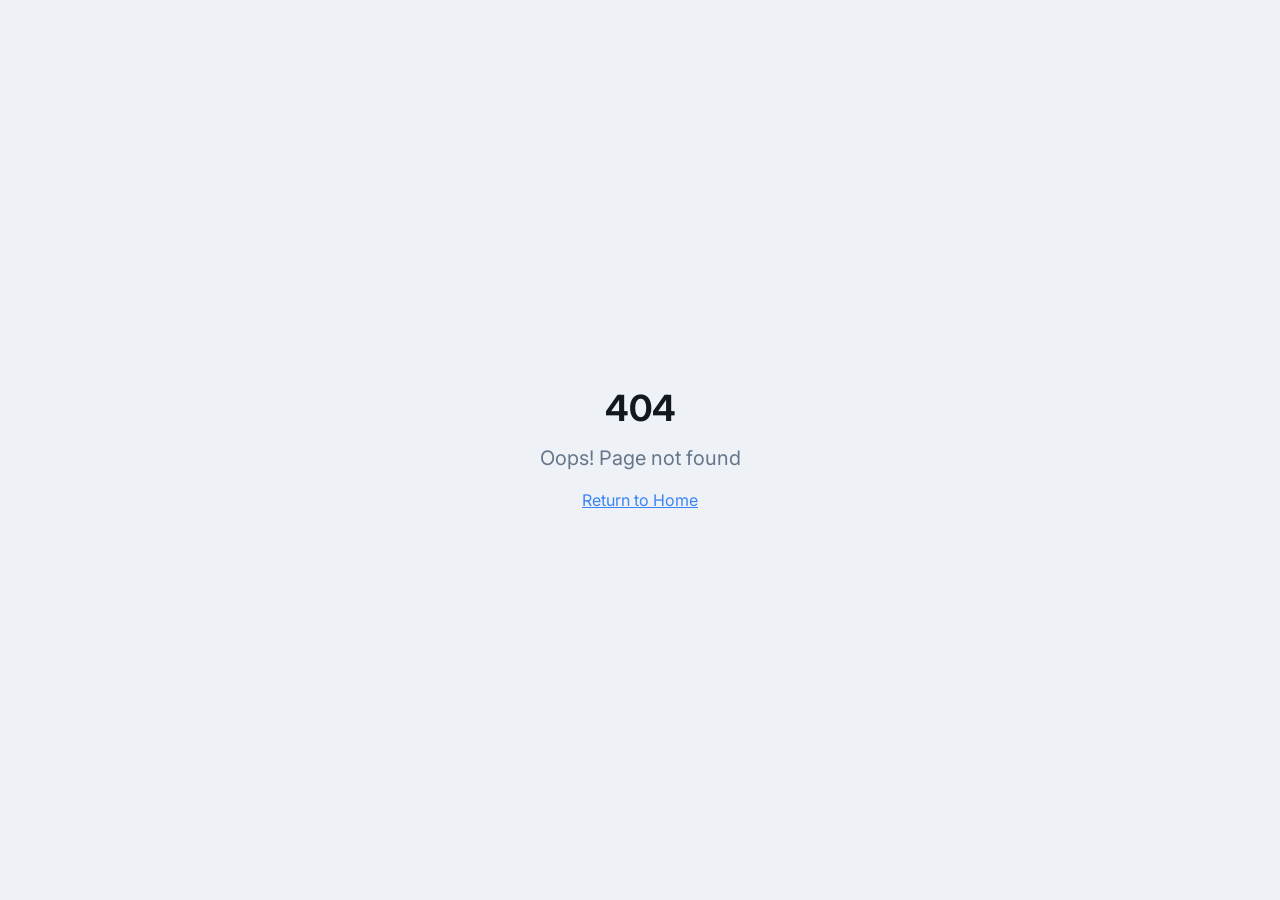
<file: chat/index.html>
<!doctype html>
<html lang="en">
  <head>
    <meta charset="UTF-8" />
    <meta name="viewport" content="width=device-width, initial-scale=1.0" />
    <!-- TODO: Set the document title to the name of your application -->
    <title>Lovable App</title>
    <meta name="description" content="Lovable Generated Project">
    <meta name="author" content="Lovable" />

    <!-- TODO: Update og:title to match your application name -->
    
    
    <meta property="og:type" content="website" />
    <meta property="og:image" content="https://pub-bb2e103a32db4e198524a2e9ed8f35b4.r2.dev/23489fa5-ea5c-4e87-995e-3fcf1d100e25/id-preview-d3a0a252--9a10dd7d-fb9a-403d-867c-31ecdd397278.lovable.app-1774448935319.png">

    <meta name="twitter:card" content="summary_large_image" />
    <meta name="twitter:site" content="@Lovable" />
    <meta name="twitter:image" content="https://pub-bb2e103a32db4e198524a2e9ed8f35b4.r2.dev/23489fa5-ea5c-4e87-995e-3fcf1d100e25/id-preview-d3a0a252--9a10dd7d-fb9a-403d-867c-31ecdd397278.lovable.app-1774448935319.png">
    <meta property="og:title" content="Lovable App">
  <meta name="twitter:title" content="Lovable App">
  <meta property="og:description" content="Lovable Generated Project">
  <meta name="twitter:description" content="Lovable Generated Project">
  <script type="module" crossorigin src="/chat/assets/index-BwiVE9_E.js"></script>
  <link rel="stylesheet" crossorigin href="/chat/assets/index-Bb2l8Anb.css">
</head>

  <body>
    <div id="root"></div>
  </body>
</html>
</file>
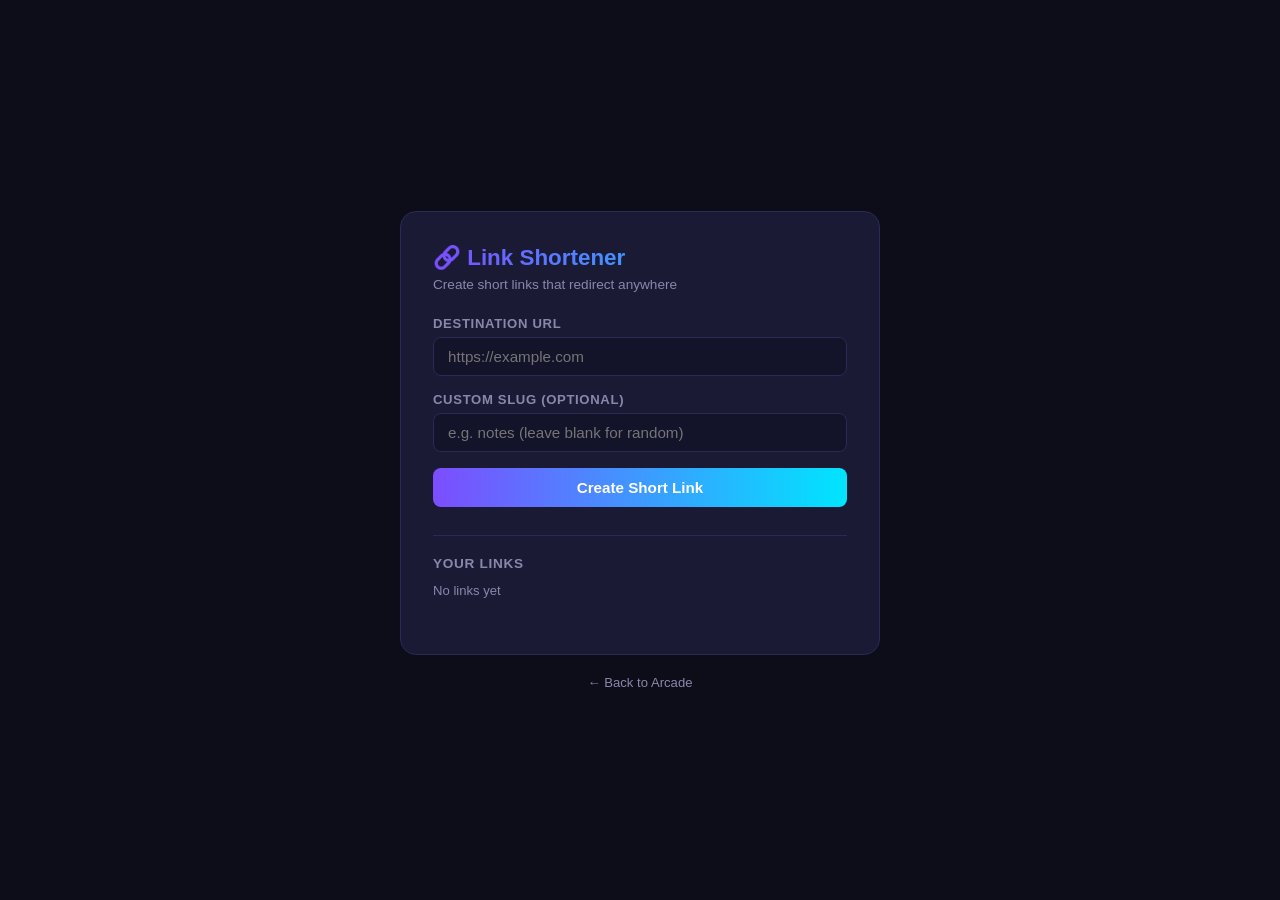
<file: go.html>
<!DOCTYPE html>
<html lang="en">
<head>
<meta charset="UTF-8">
<meta name="viewport" content="width=device-width, initial-scale=1.0">
<title>Link Shortener</title>
<style>
  *, *::before, *::after { box-sizing: border-box; margin: 0; padding: 0; }
  body { font-family: 'Segoe UI', sans-serif; background: #0d0d1a; color: #e0e0ff; min-height: 100vh; display: flex; flex-direction: column; align-items: center; justify-content: center; padding: 24px; }
  .card { background: #1a1a35; border: 1px solid #2a2a55; border-radius: 16px; padding: 32px; width: 100%; max-width: 480px; }
  h1 { font-size: 1.4rem; font-weight: 800; margin-bottom: 6px; background: linear-gradient(90deg, #7c4dff, #00e5ff); -webkit-background-clip: text; -webkit-text-fill-color: transparent; background-clip: text; }
  p { color: #8888aa; font-size: 0.85rem; margin-bottom: 24px; }
  label { font-size: 0.82rem; font-weight: 600; color: #8888aa; display: block; margin-bottom: 6px; text-transform: uppercase; letter-spacing: 0.05em; }
  input { width: 100%; padding: 10px 14px; background: #13132a; border: 1px solid #2a2a55; border-radius: 8px; color: #e0e0ff; font-size: 0.95rem; outline: none; margin-bottom: 16px; }
  input:focus { border-color: #7c4dff; }
  button { width: 100%; padding: 11px; background: linear-gradient(90deg, #7c4dff, #00e5ff); color: #fff; border: none; border-radius: 8px; font-size: 0.95rem; font-weight: 700; cursor: pointer; transition: opacity 0.15s; }
  button:hover { opacity: 0.88; }
  button:disabled { opacity: 0.5; cursor: not-allowed; }
  .result { margin-top: 20px; background: #13132a; border: 1px solid #2a2a55; border-radius: 10px; padding: 14px 16px; display: none; }
  .result-url { font-size: 0.95rem; font-weight: 600; color: #00e5ff; word-break: break-all; }
  .copy-btn { margin-top: 10px; width: 100%; padding: 8px; background: #2a2a55; color: #e0e0ff; border: none; border-radius: 6px; cursor: pointer; font-size: 0.85rem; }
  .copy-btn:hover { background: #3a3a66; }
  .error { color: #ff6b6b; font-size: 0.85rem; margin-top: 12px; display: none; }
  .links-section { margin-top: 28px; border-top: 1px solid #2a2a55; padding-top: 20px; }
  .links-section h2 { font-size: 0.85rem; font-weight: 700; color: #8888aa; text-transform: uppercase; letter-spacing: 0.05em; margin-bottom: 12px; }
  .link-item { display: flex; align-items: center; justify-content: space-between; padding: 8px 0; border-bottom: 1px solid #1e1e3a; font-size: 0.82rem; gap: 8px; }
  .link-slug { color: #7c4dff; font-weight: 600; flex-shrink: 0; }
  .link-dest { color: #8888aa; overflow: hidden; text-overflow: ellipsis; white-space: nowrap; flex: 1; }
  .del-btn { background: none; border: none; color: #ff6b6b; cursor: pointer; font-size: 0.8rem; flex-shrink: 0; }
  .back { display: block; text-align: center; color: #8888aa; font-size: 0.82rem; text-decoration: none; margin-top: 20px; }
  .back:hover { color: #e0e0ff; }
</style>
</head>
<body>

<div class="card">
  <h1>🔗 Link Shortener</h1>
  <p>Create short links that redirect anywhere</p>

  <label>Destination URL</label>
  <input type="url" id="dest-url" placeholder="https://example.com" />

  <label>Custom slug (optional)</label>
  <input type="text" id="slug-input" placeholder="e.g. notes (leave blank for random)" maxlength="30" />

  <button id="create-btn" onclick="createLink()">Create Short Link</button>
  <div class="error" id="error-msg"></div>

  <div class="result" id="result">
    <div style="font-size:0.75rem;color:#8888aa;margin-bottom:4px">Your short link:</div>
    <div class="result-url" id="result-url"></div>
    <button class="copy-btn" onclick="copyLink()">📋 Copy Link</button>
  </div>

  <div class="links-section">
    <h2>Your Links</h2>
    <div id="links-list"><p style="color:#8888aa;font-size:0.82rem">No links yet</p></div>
  </div>
</div>

<a class="back" href="/index.html">← Back to Arcade</a>

<script>
const SUPABASE_URL = "https://jemkakaywibgiryukgxo.supabase.co";
const SUPABASE_KEY = "eyJhbGciOiJIUzI1NiIsInR5cCI6IkpXVCJ9.eyJpc3MiOiJzdXBhYmFzZSIsInJlZiI6ImplbWtha2F5d2liZ2lyeXVrZ3hvIiwicm9sZSI6ImFub24iLCJpYXQiOjE3ODA0NjU5MjksImV4cCI6MjA5NjA0MTkyOX0.ZldsleKmiY_z3vN4qtHELPLKVSmK_ZSbs78_7aXk04s";

async function sb(method, path, body) {
  const res = await fetch(`${SUPABASE_URL}/rest/v1/${path}`, {
    method,
    headers: {
      "apikey": SUPABASE_KEY,
      "Authorization": `Bearer ${SUPABASE_KEY}`,
      "Content-Type": "application/json",
      "Prefer": method === "POST" ? "return=representation" : ""
    },
    body: body ? JSON.stringify(body) : undefined
  });
  if (!res.ok) { const t = await res.text(); throw new Error(t); }
  return res.status === 204 ? null : res.json();
}

function randSlug() { return Math.random().toString(36).slice(2, 7); }

async function createLink() {
  const dest = document.getElementById("dest-url").value.trim();
  const slugInput = document.getElementById("slug-input").value.trim().replace(/[^a-z0-9-_]/gi, "");
  const slug = slugInput || randSlug();
  const err = document.getElementById("error-msg");
  const btn = document.getElementById("create-btn");

  err.style.display = "none";
  if (!dest) { err.textContent = "Please enter a destination URL"; err.style.display = "block"; return; }

  btn.disabled = true;
  btn.textContent = "Creating…";
  try {
    await sb("POST", "short_links", { slug, destination: dest });
    const base = location.origin;
    const short = `${base}/go.html?r=${slug}`;
    document.getElementById("result-url").textContent = short;
    document.getElementById("result").style.display = "block";
    document.getElementById("dest-url").value = "";
    document.getElementById("slug-input").value = "";
    loadLinks();
  } catch(e) {
    err.textContent = e.message.includes("duplicate") ? "That slug is already taken, try another" : "Error: " + e.message;
    err.style.display = "block";
  }
  btn.disabled = false;
  btn.textContent = "Create Short Link";
}

async function loadLinks() {
  try {
    const data = await sb("GET", "short_links?select=slug,destination&order=created_at.desc&limit=20");
    const list = document.getElementById("links-list");
    if (!data?.length) { list.innerHTML = '<p style="color:#8888aa;font-size:0.82rem">No links yet</p>'; return; }
    list.innerHTML = data.map(l => `
      <div class="link-item">
        <span class="link-slug">/go?r=${l.slug}</span>
        <span class="link-dest">${l.destination}</span>
        <button class="del-btn" onclick="deleteLink('${l.slug}')">✕</button>
      </div>`).join("");
  } catch(e) { console.error(e); }
}

async function deleteLink(slug) {
  await sb("DELETE", `short_links?slug=eq.${slug}`);
  loadLinks();
}

function copyLink() {
  const url = document.getElementById("result-url").textContent;
  navigator.clipboard.writeText(url).then(() => {
    const btn = document.querySelector(".copy-btn");
    btn.textContent = "✓ Copied!";
    setTimeout(() => btn.textContent = "📋 Copy Link", 2000);
  });
}

// Handle redirect if ?r= param present
const r = new URLSearchParams(location.search).get("r");
if (r) {
  sb("GET", `short_links?slug=eq.${r}&select=destination`).then(data => {
    if (data?.[0]?.destination) window.location.replace(data[0].destination);
    else document.body.innerHTML = '<p style="text-align:center;padding:40px;color:#ff6b6b">Link not found</p>';
  });
} else {
  loadLinks();
}
</script>
</body>
</html>
</file>
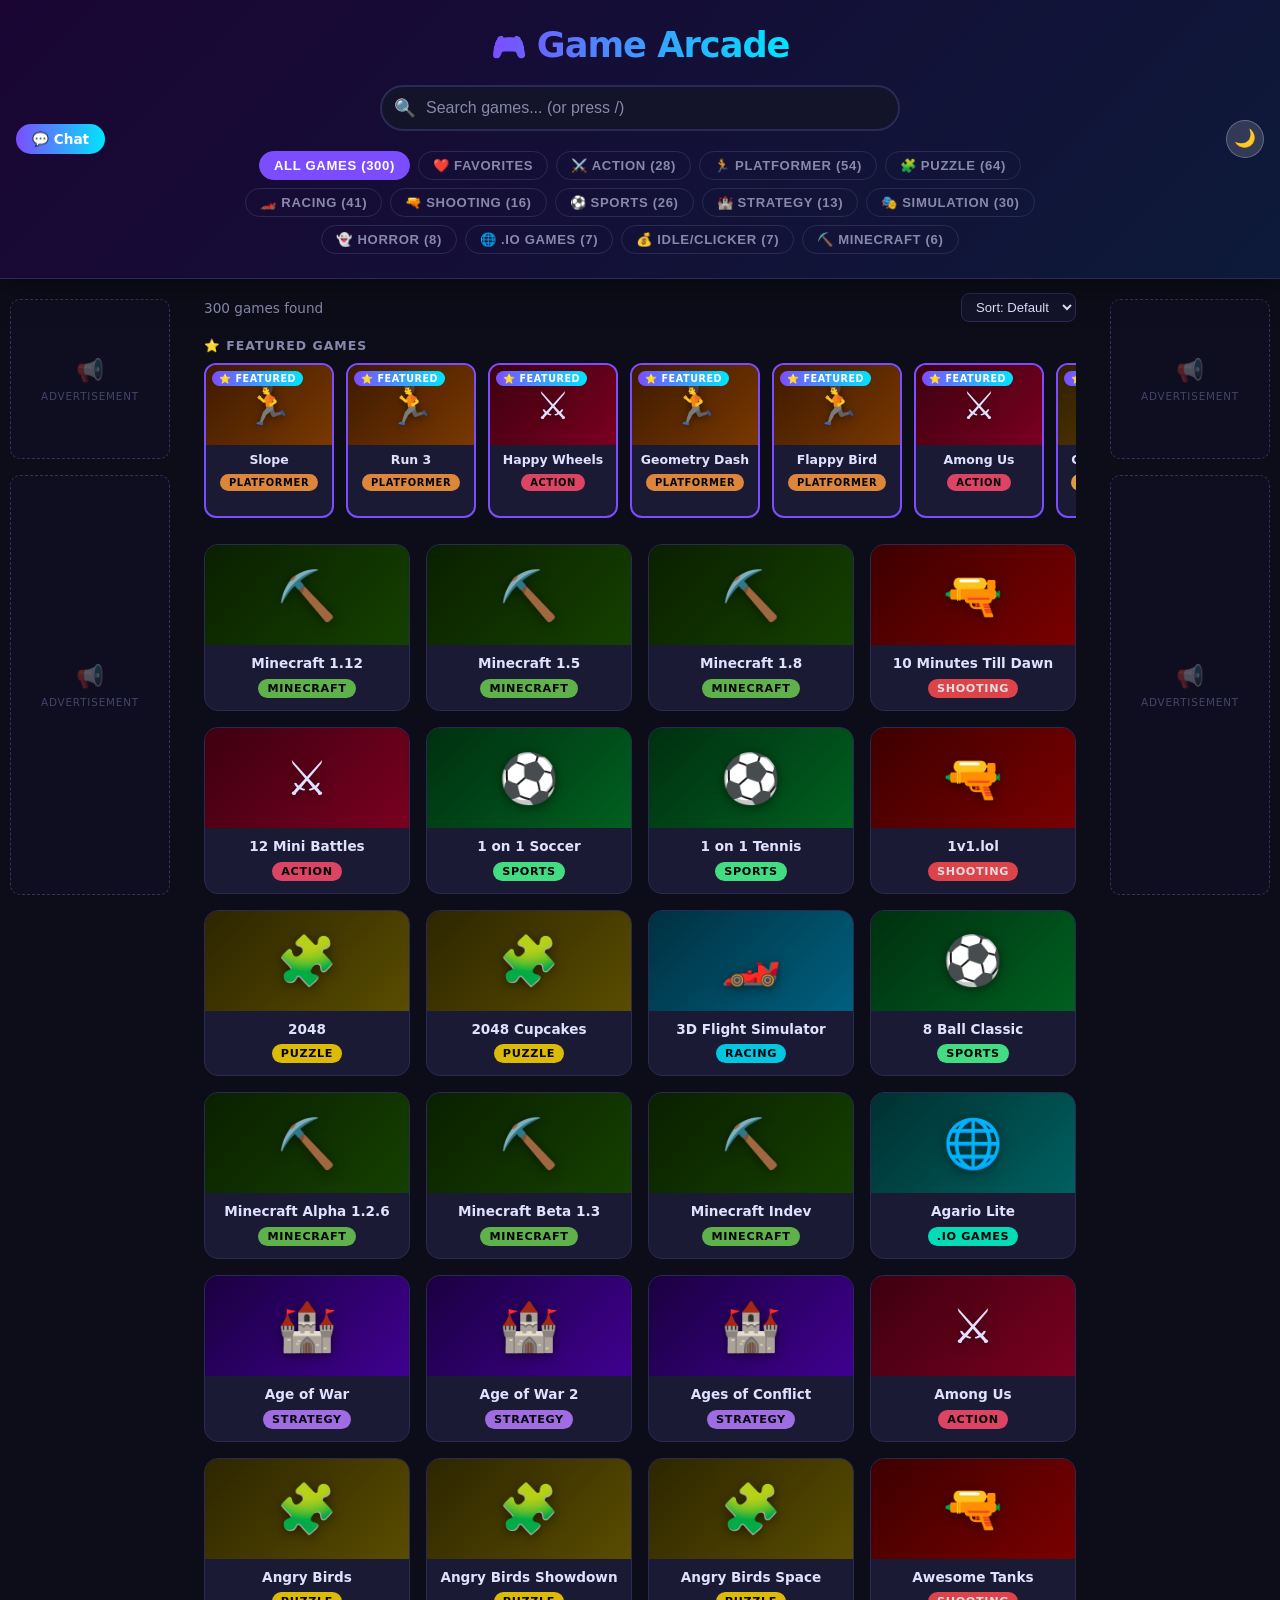
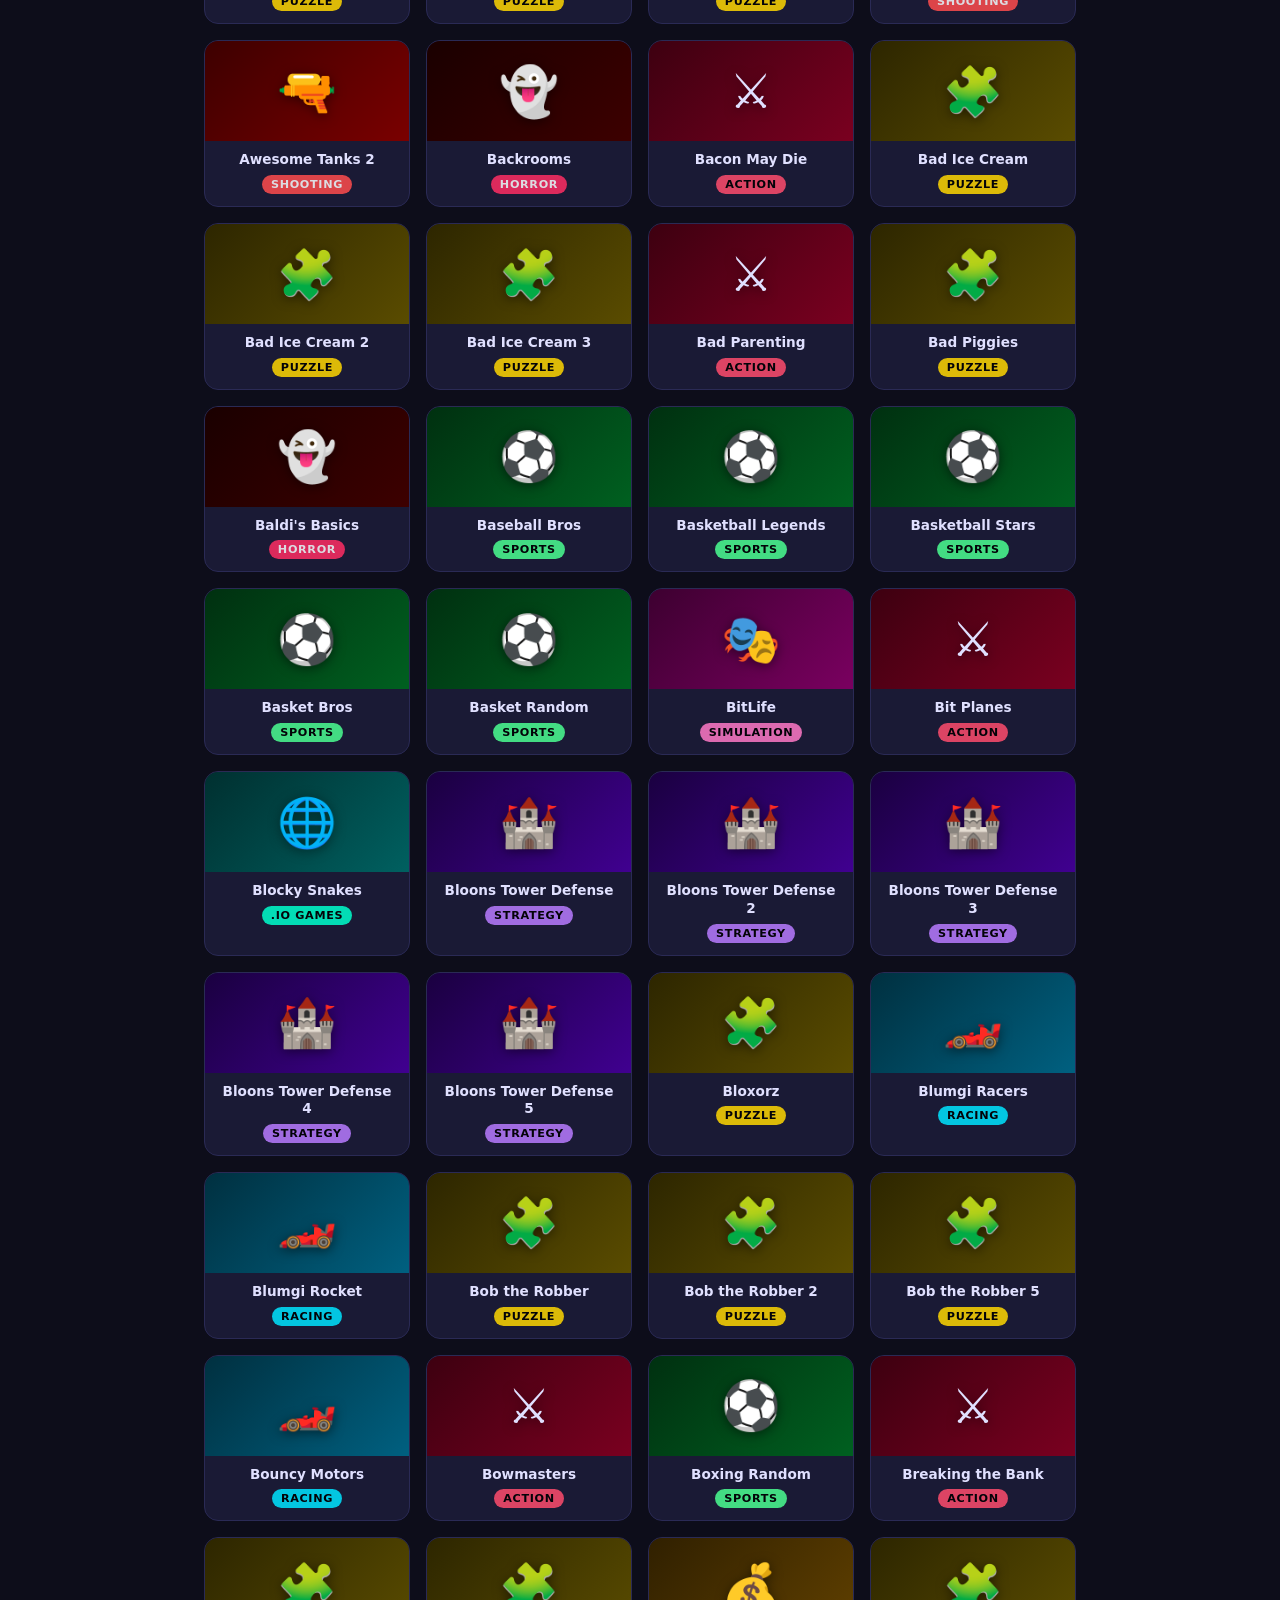
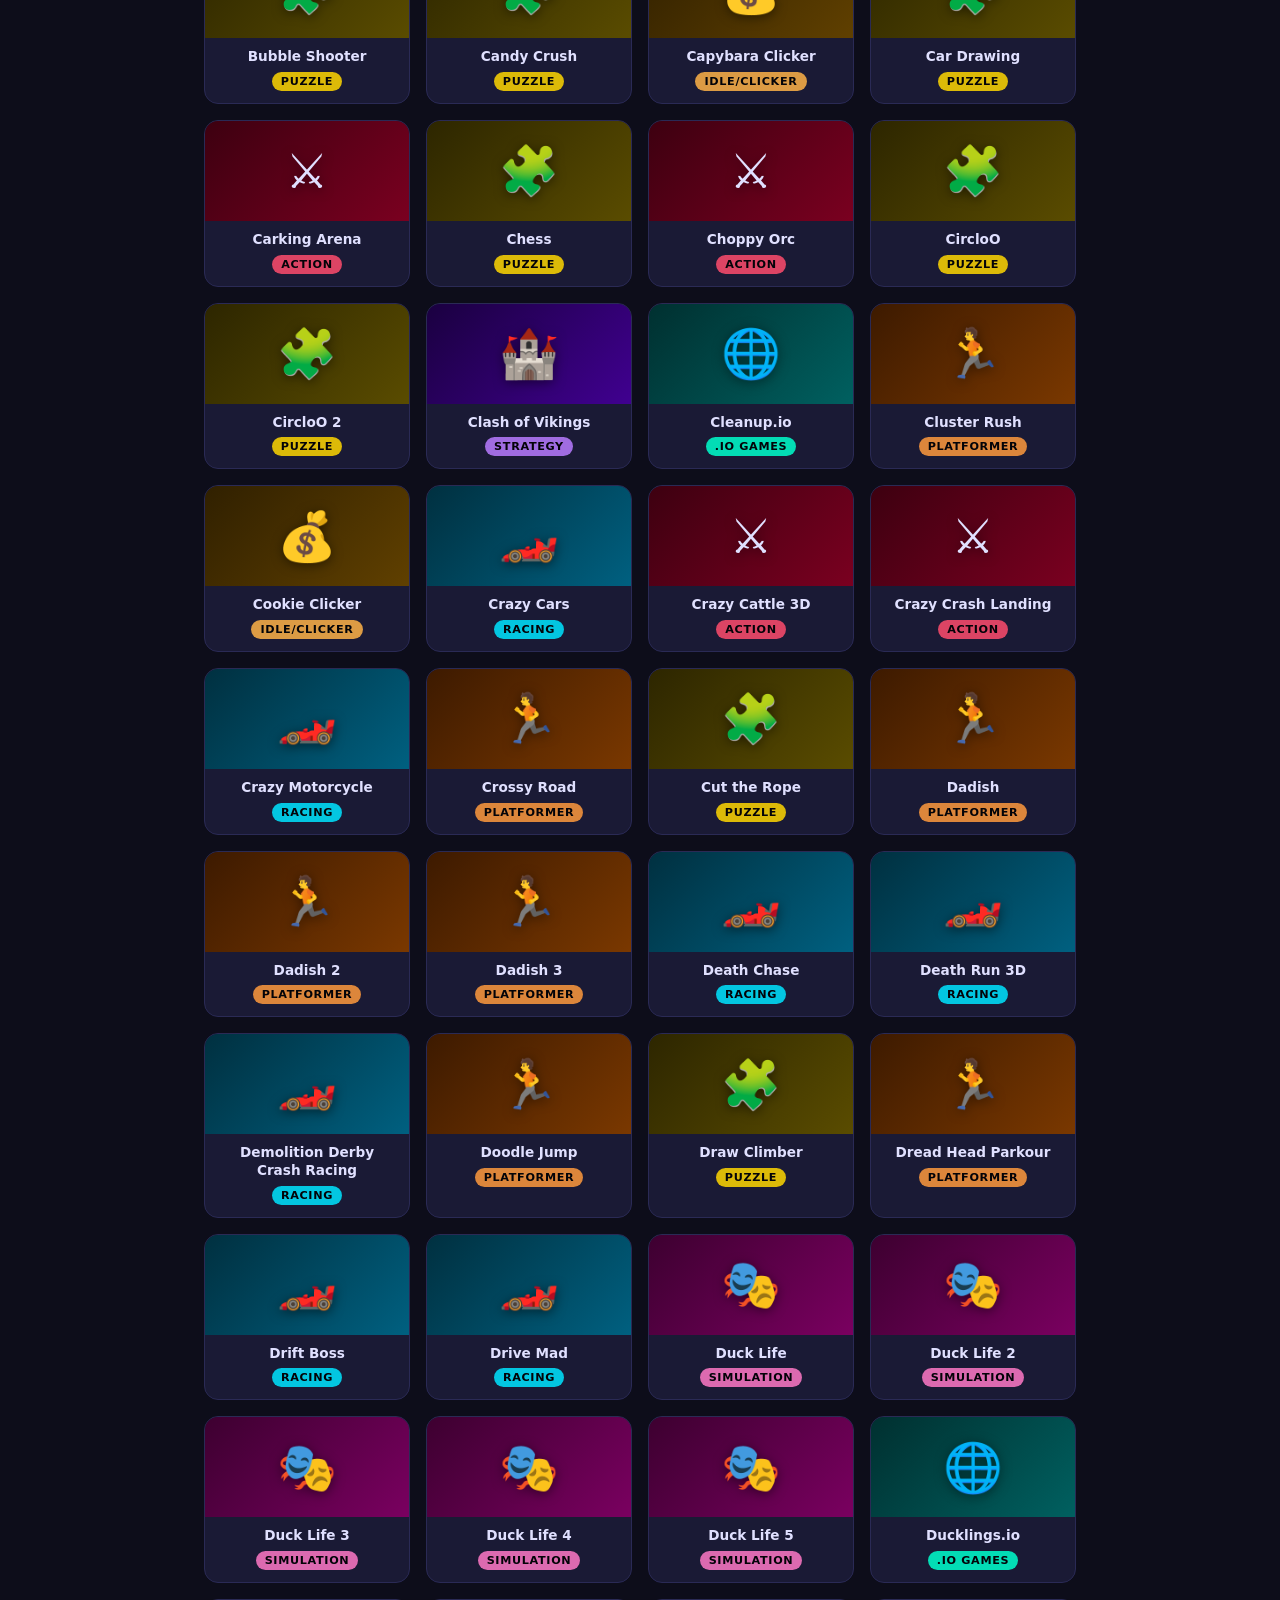
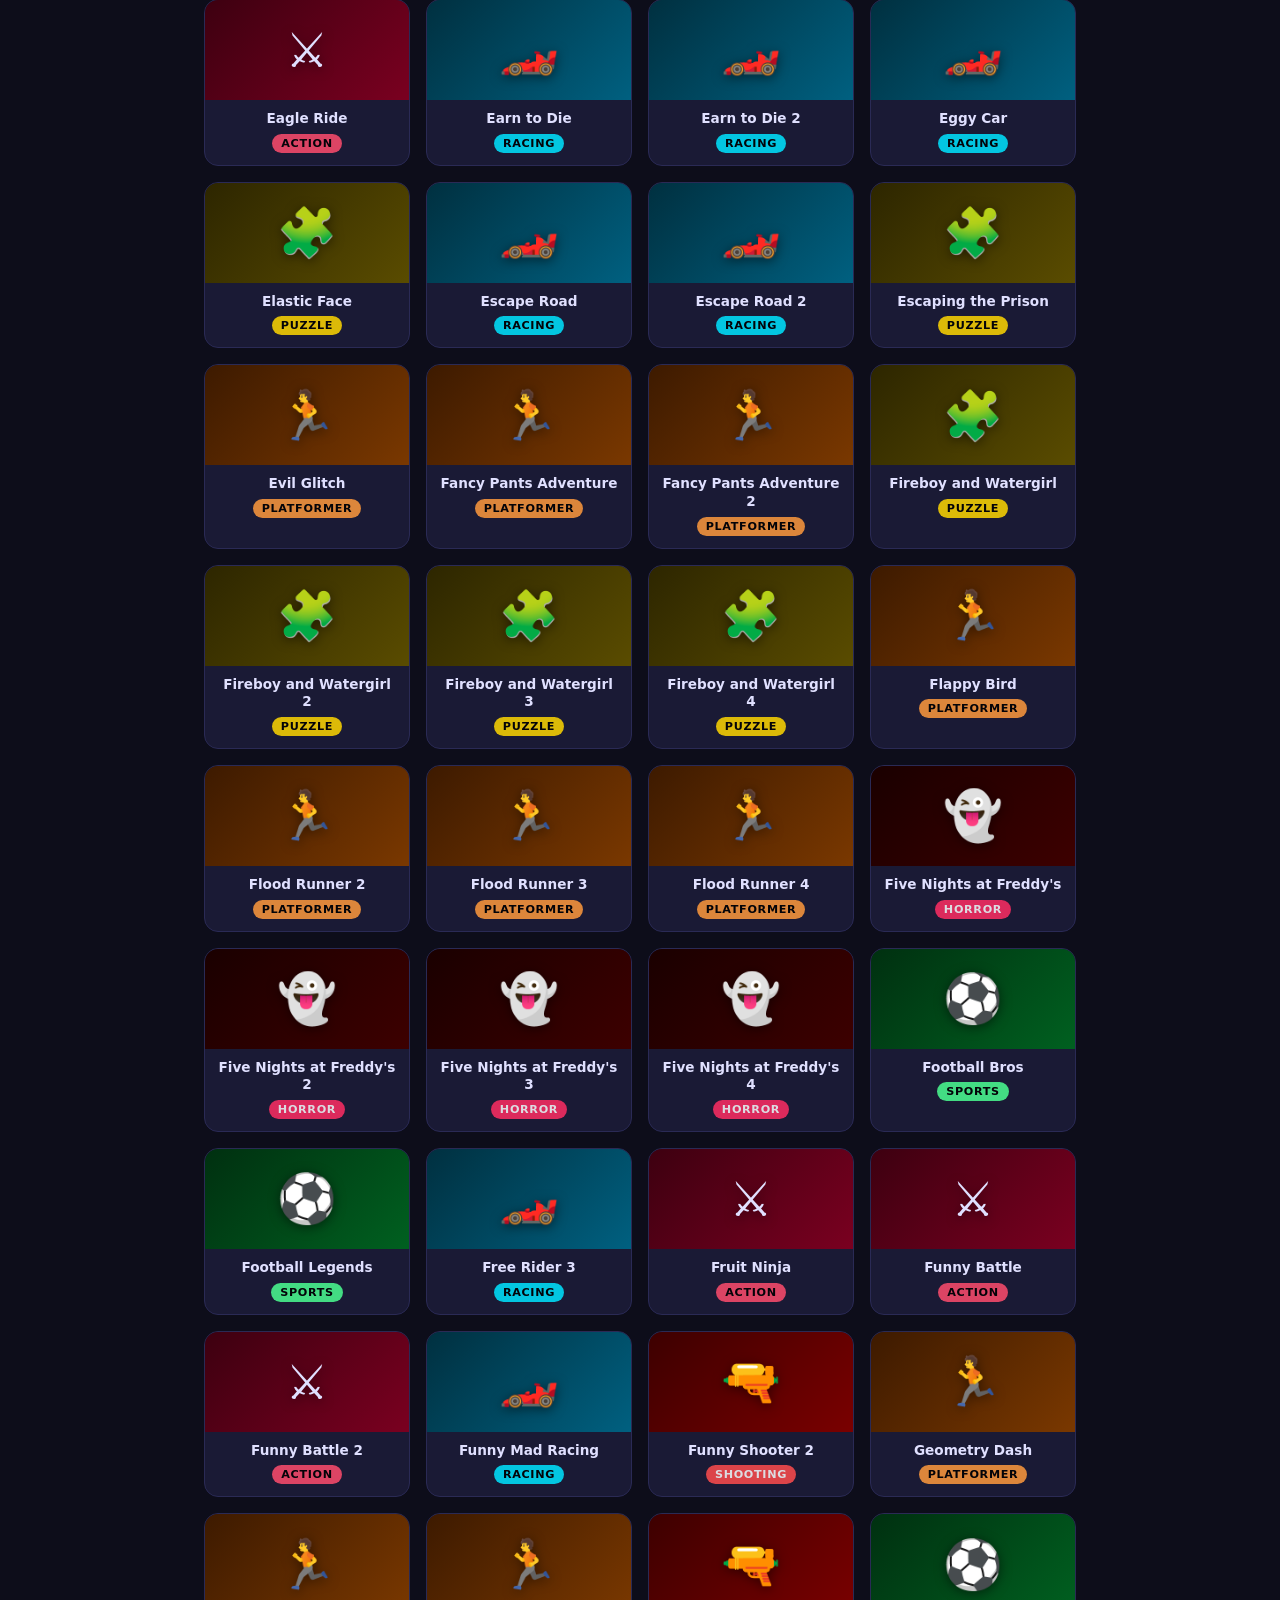
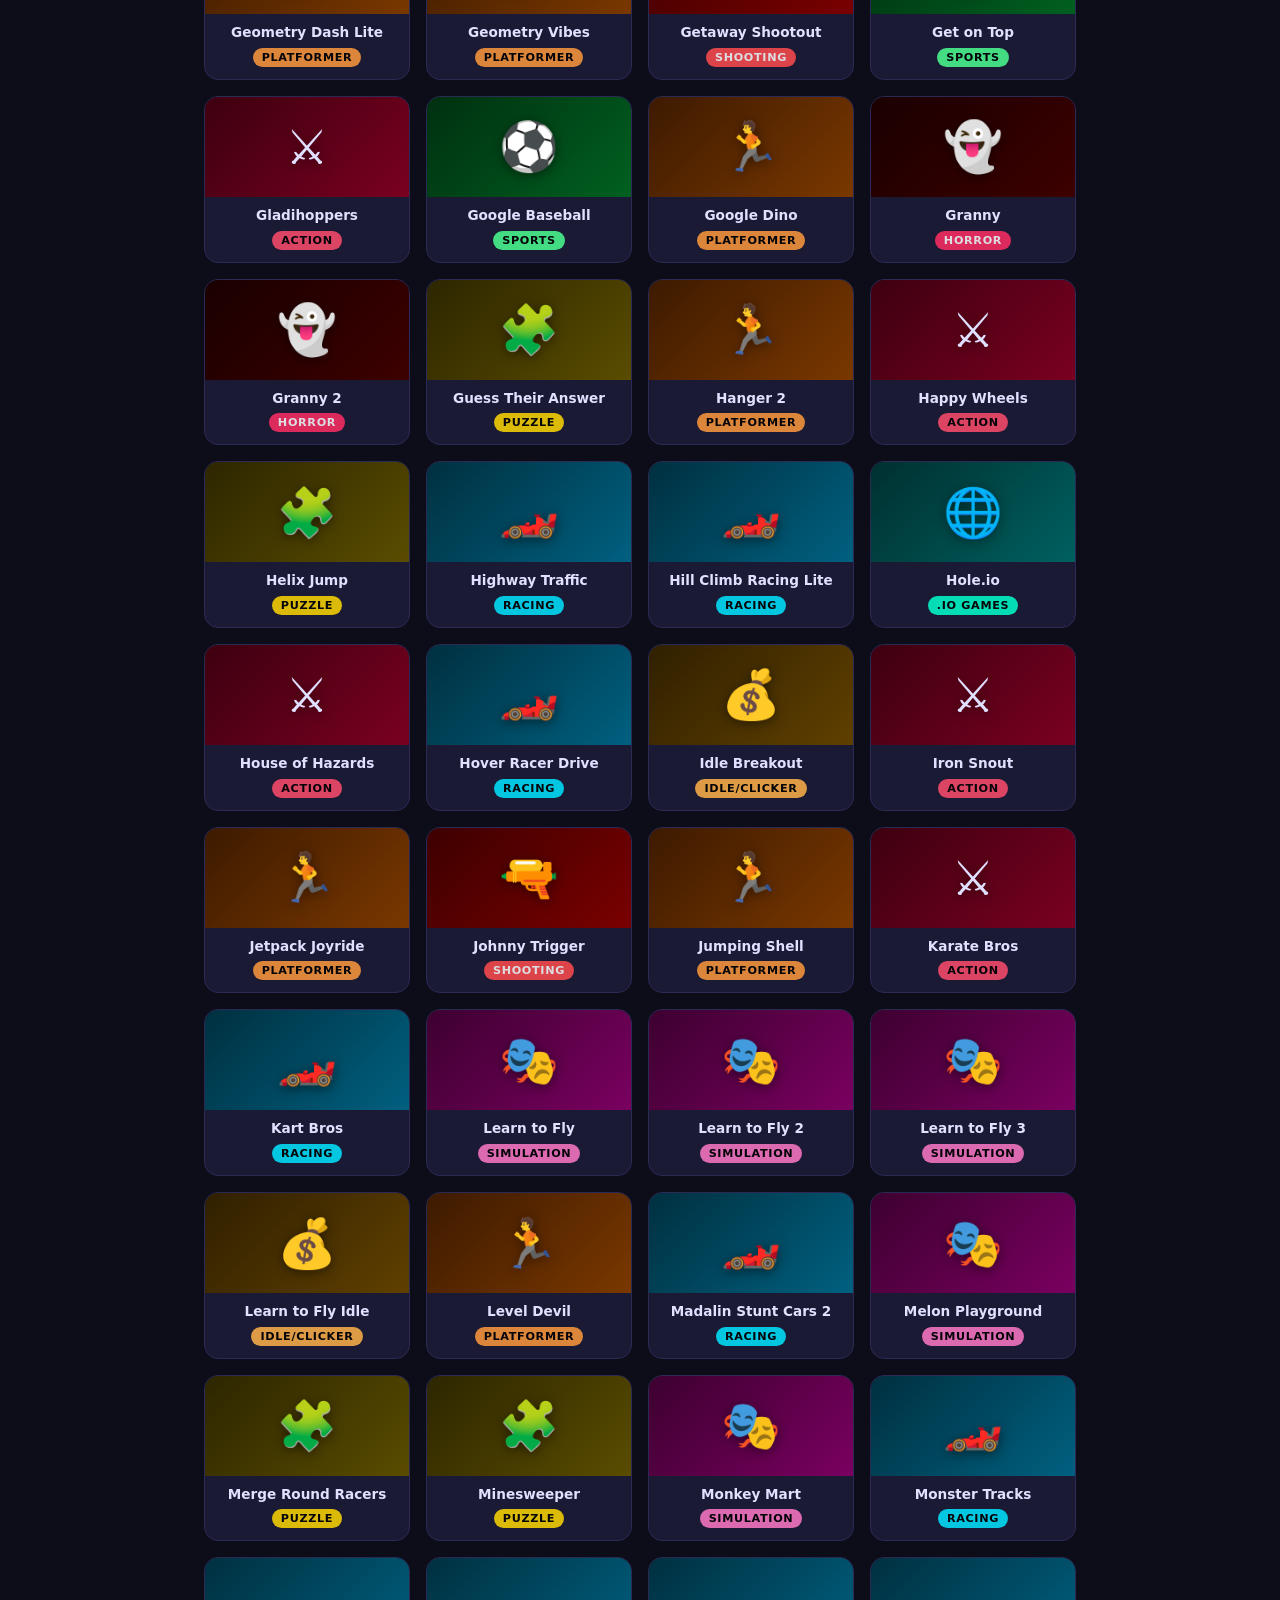
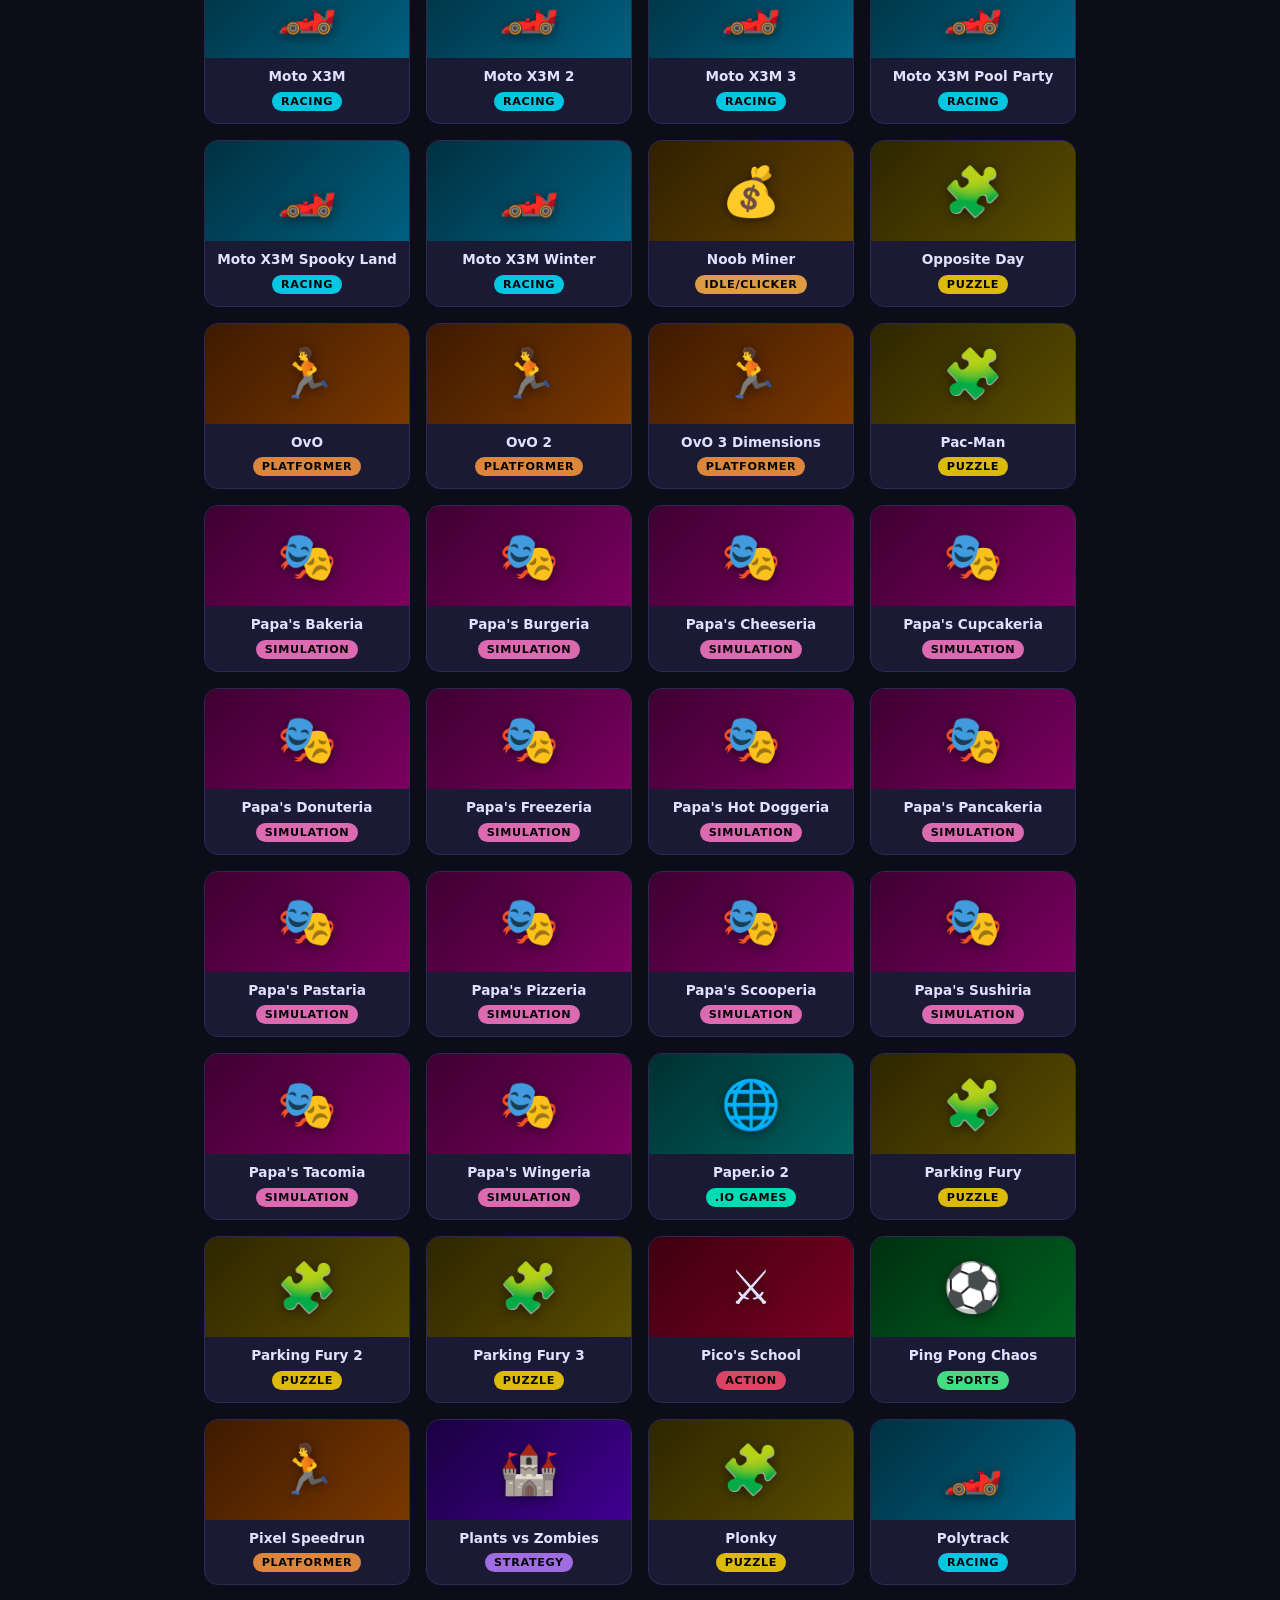
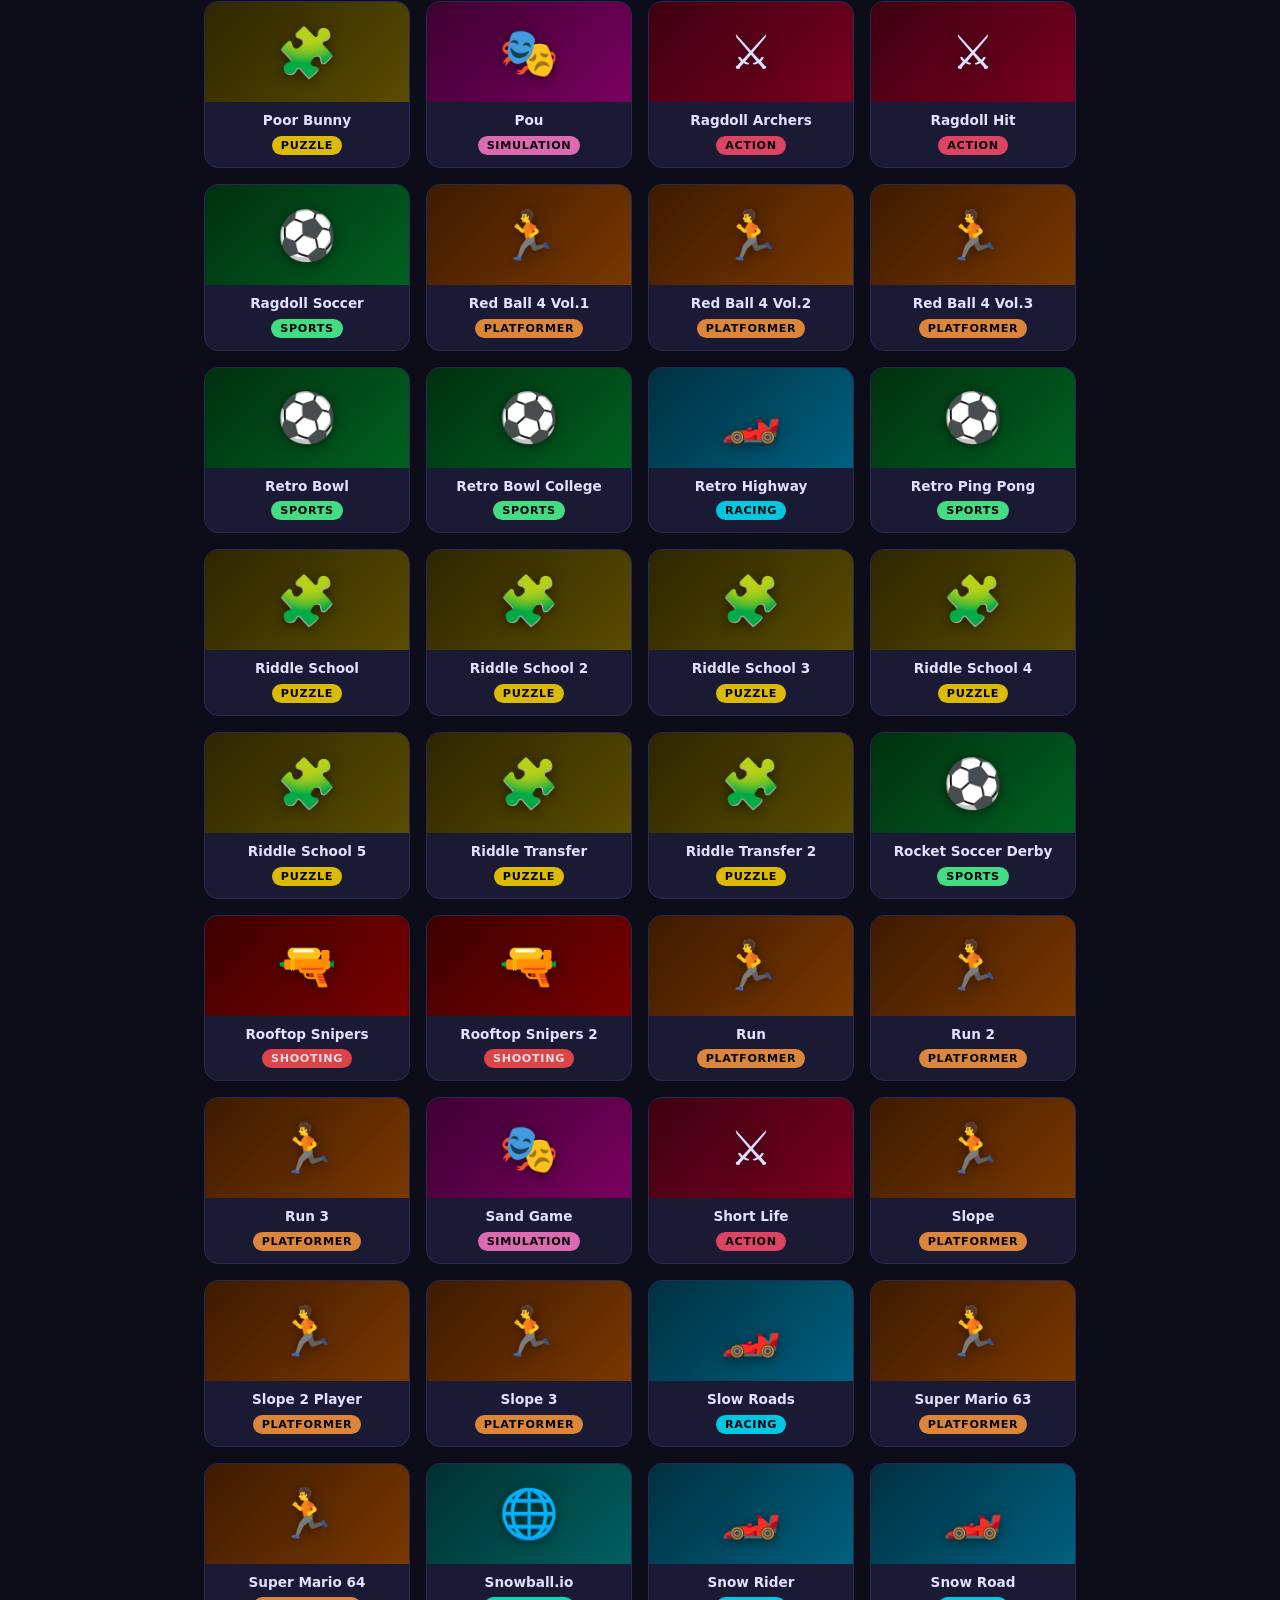
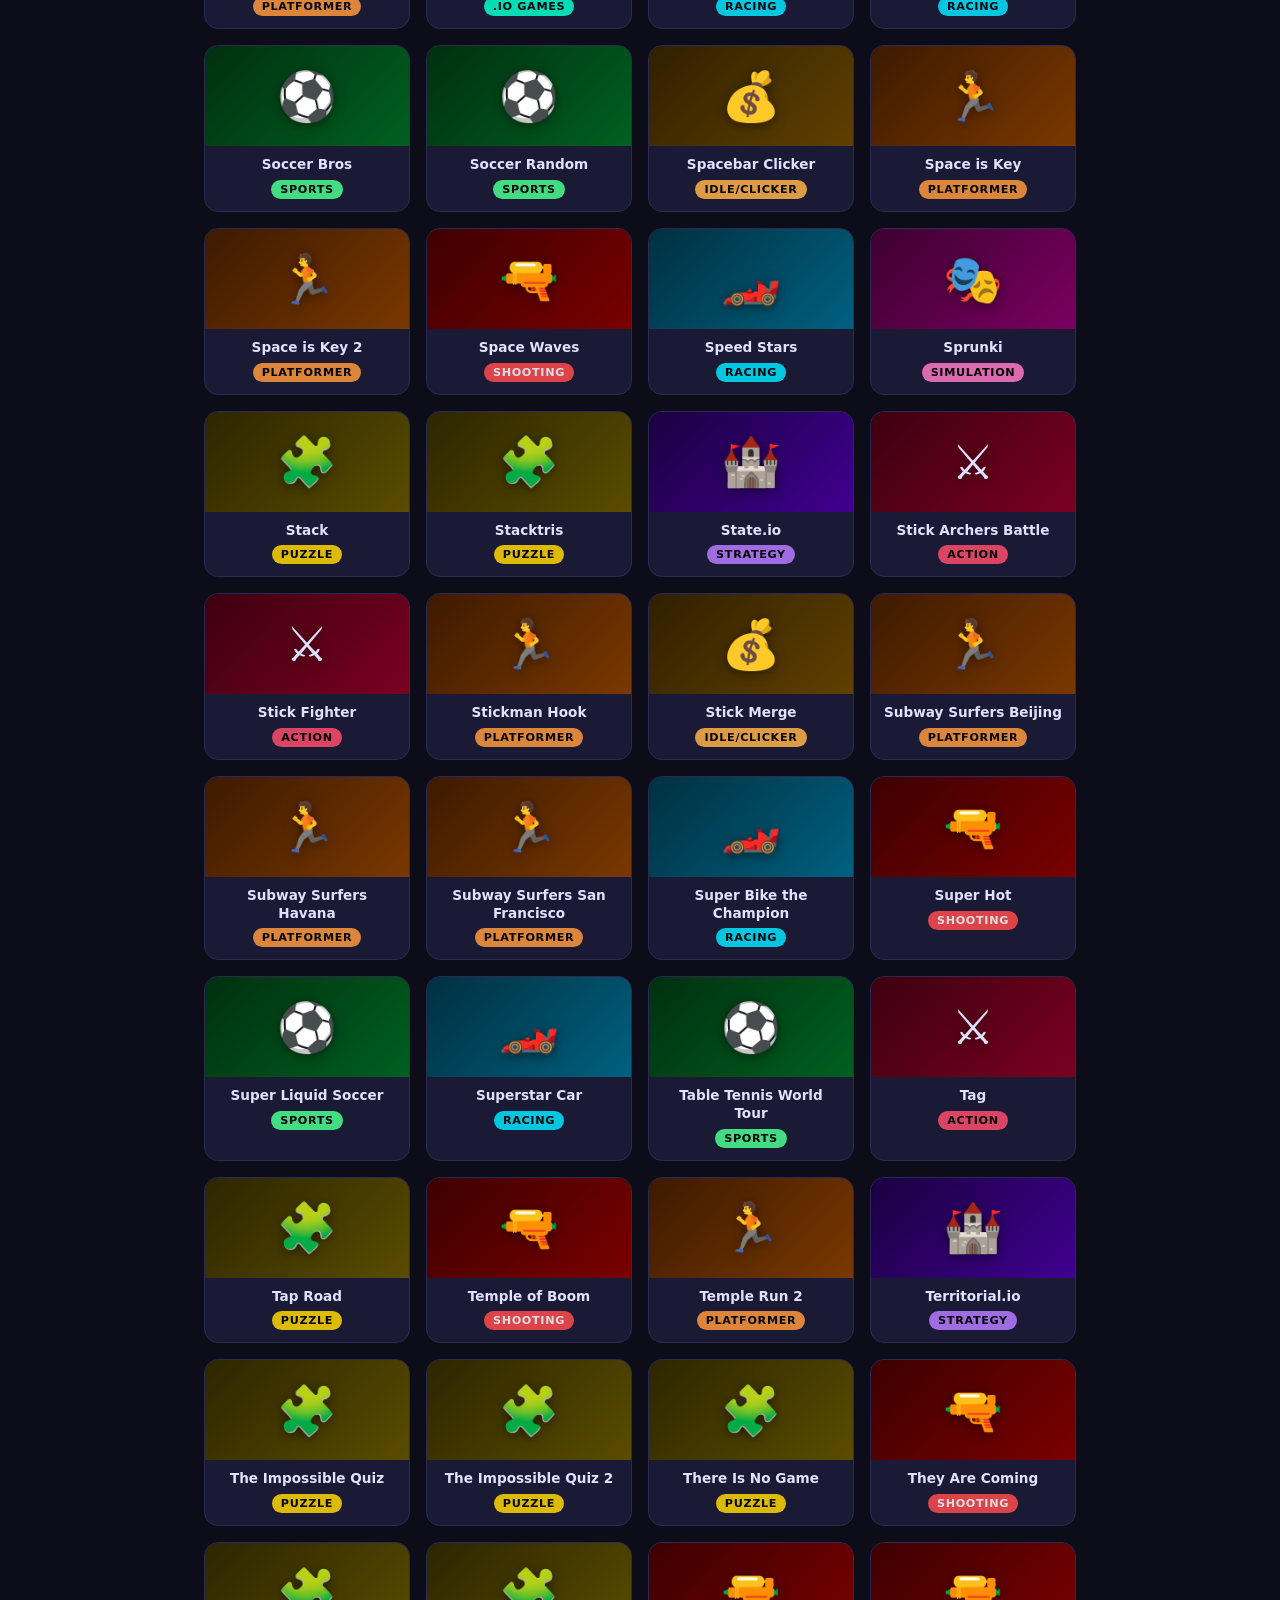
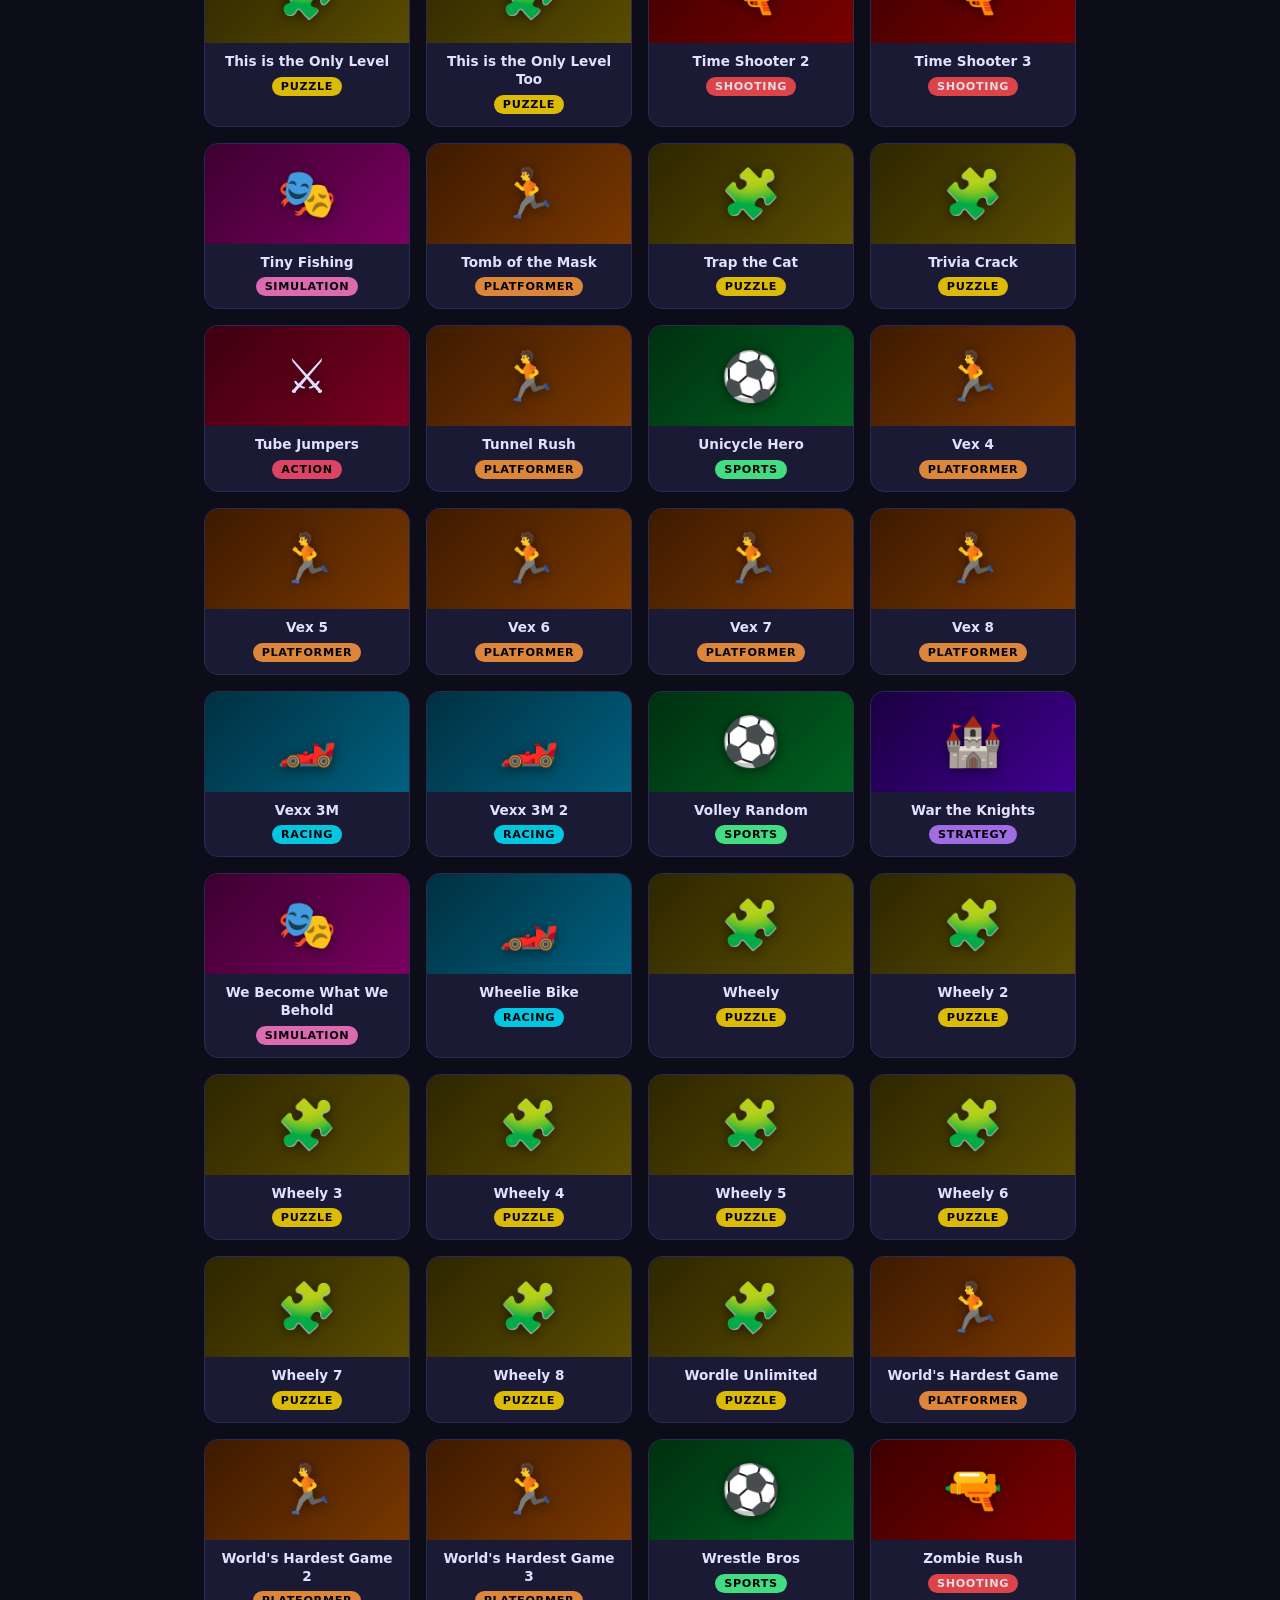
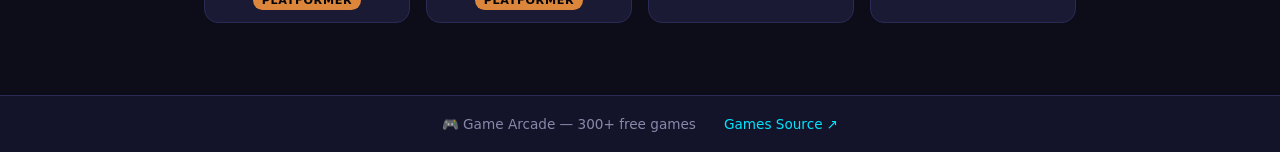
<file: chat/arcade.html>
<!DOCTYPE html>
<html lang="en">
<head>
<meta charset="UTF-8">
<meta name="viewport" content="width=device-width, initial-scale=1.0">
<title>Game Arcade</title>
<!-- Privacy-friendly analytics by Plausible -->
<script async src="https://plausible.io/js/pa-gZgLLvIgIbzfbPdjNMncK.js"></script>
<script>
  window.plausible=window.plausible||function(){(plausible.q=plausible.q||[]).push(arguments)},plausible.init=plausible.init||function(i){plausible.o=i||{}};
  plausible.init()
</script>
<style>
  *, *::before, *::after { box-sizing: border-box; margin: 0; padding: 0; }

  :root {
    --bg: #0d0d1a;
    --surface: #13132a;
    --card: #1a1a35;
    --card-hover: #22224a;
    --accent: #7c4dff;
    --accent2: #00e5ff;
    --text: #e0e0ff;
    --muted: #8888aa;
    --border: #2a2a55;
    --cat-action: #ff4d6d;
    --cat-platformer: #ff9a3c;
    --cat-puzzle: #ffd700;
    --cat-racing: #00e5ff;
    --cat-shooting: #ff4d4d;
    --cat-sports: #4cff91;
    --cat-strategy: #b97cff;
    --cat-simulation: #ff79c6;
    --cat-horror: #ff2e63;
    --cat-io: #00ffcc;
    --cat-idle: #ffb347;
    --cat-minecraft: #6dcd4f;
  }

  body {
    background: var(--bg);
    color: var(--text);
    font-family: 'Segoe UI', system-ui, sans-serif;
    min-height: 100vh;
  }

  header {
    background: linear-gradient(135deg, #1a0533 0%, #0d1a3a 100%);
    border-bottom: 1px solid var(--border);
    padding: 24px 32px;
    display: flex;
    flex-direction: column;
    align-items: center;
    gap: 20px;
    position: sticky;
    top: 0;
    z-index: 100;
    box-shadow: 0 4px 30px rgba(0,0,0,0.5);
  }

  .logo {
    font-size: 2.2rem;
    font-weight: 900;
    letter-spacing: -1px;
    background: linear-gradient(90deg, var(--accent), var(--accent2));
    -webkit-background-clip: text;
    -webkit-text-fill-color: transparent;
    background-clip: text;
  }

  .logo span { font-size: 1.8rem; }

  .search-bar {
    width: 100%;
    max-width: 520px;
    position: relative;
  }

  .search-bar input {
    width: 100%;
    padding: 12px 20px 12px 44px;
    border-radius: 999px;
    border: 2px solid var(--border);
    background: var(--surface);
    color: var(--text);
    font-size: 1rem;
    outline: none;
    transition: border-color 0.2s;
  }

  .search-bar input:focus { border-color: var(--accent); }
  .search-bar input::placeholder { color: var(--muted); }

  .search-icon {
    position: absolute;
    left: 14px;
    top: 50%;
    transform: translateY(-50%);
    color: var(--muted);
    font-size: 1.1rem;
  }

  .filters {
    display: flex;
    flex-wrap: wrap;
    gap: 8px;
    justify-content: center;
    max-width: 900px;
  }

  .filter-btn {
    padding: 6px 14px;
    border-radius: 999px;
    border: 1.5px solid var(--border);
    background: transparent;
    color: var(--muted);
    font-size: 0.82rem;
    font-weight: 600;
    cursor: pointer;
    text-transform: uppercase;
    letter-spacing: 0.05em;
    transition: all 0.15s;
    white-space: nowrap;
  }

  .filter-btn:hover { border-color: var(--accent); color: var(--text); }
  .filter-btn.active { background: var(--accent); border-color: var(--accent); color: #fff; }

  .stats {
    color: var(--muted);
    font-size: 0.85rem;
  }

  main {
    padding: 16px 24px 48px;
  }

  .grid {
    display: grid;
    grid-template-columns: repeat(auto-fill, minmax(180px, 1fr));
    gap: 16px;
    margin-top: 4px;
  }

  .card {
    background: var(--card);
    border: 1px solid var(--border);
    border-radius: 14px;
    cursor: pointer;
    color: inherit;
    transition: all 0.18s;
    position: relative;
    overflow: hidden;
    display: flex;
    flex-direction: column;
  }

  .card:hover {
    border-color: var(--accent);
    transform: translateY(-3px);
    box-shadow: 0 8px 24px rgba(124,77,255,0.25);
  }

  .card.kb-focused {
    border-color: var(--accent2);
    box-shadow: 0 0 0 3px rgba(0,229,255,0.3);
    transform: translateY(-3px);
  }

  .card-thumb {
    height: 100px;
    display: flex;
    align-items: center;
    justify-content: center;
    font-size: 3rem;
    position: relative;
    overflow: hidden;
    flex-shrink: 0;
  }

  .card-info {
    padding: 10px 12px 12px;
    display: flex;
    flex-direction: column;
    align-items: center;
    gap: 6px;
  }

  .card-name {
    font-size: 0.85rem;
    font-weight: 600;
    text-align: center;
    line-height: 1.3;
    color: var(--text);
  }

  .cat-badge {
    font-size: 0.7rem;
    font-weight: 700;
    text-transform: uppercase;
    letter-spacing: 0.06em;
    padding: 3px 9px;
    border-radius: 999px;
    opacity: 0.85;
  }

  .cat-action   { background: var(--cat-action);   color: #000; }
  .cat-platformer { background: var(--cat-platformer); color: #000; }
  .cat-puzzle   { background: var(--cat-puzzle);   color: #000; }
  .cat-racing   { background: var(--cat-racing);   color: #000; }
  .cat-shooting { background: var(--cat-shooting); color: #fff; }
  .cat-sports   { background: var(--cat-sports);   color: #000; }
  .cat-strategy { background: var(--cat-strategy); color: #000; }
  .cat-simulation { background: var(--cat-simulation); color: #000; }
  .cat-horror   { background: var(--cat-horror);   color: #fff; }
  .cat-io       { background: var(--cat-io);       color: #000; }
  .cat-idle     { background: var(--cat-idle);     color: #000; }
  .cat-minecraft { background: var(--cat-minecraft); color: #000; }

  .empty {
    grid-column: 1 / -1;
    text-align: center;
    color: var(--muted);
    padding: 60px 0;
    font-size: 1.1rem;
  }

  /* ── Light mode ── */
  body.light {
    --bg: #f2f2ff;
    --surface: #e8e8f8;
    --card: #ffffff;
    --card-hover: #ededff;
    --text: #1a1a35;
    --muted: #5555aa;
    --border: #ccccee;
  }

  body.light header {
    background: linear-gradient(135deg, #d8b4fe 0%, #a5f3fc 100%);
  }

  body.light .ad-slot,
  body.light .ad-banner-mobile { background: #e8e8f8; border-color: #aaaacc; }

  .chat-btn {
    position: absolute;
    left: 16px; top: 50%;
    transform: translateY(-50%);
    background: linear-gradient(90deg, var(--accent), var(--accent2));
    color: #fff;
    text-decoration: none;
    padding: 7px 16px;
    border-radius: 999px;
    font-size: 0.85rem;
    font-weight: 700;
    transition: opacity 0.15s;
    white-space: nowrap;
  }

  .chat-btn:hover { opacity: 0.85; }

  .theme-btn {
    position: absolute;
    right: 16px; top: 50%;
    transform: translateY(-50%);
    background: rgba(255,255,255,0.15);
    border: 1px solid rgba(255,255,255,0.25);
    color: #fff;
    border-radius: 50%;
    width: 38px; height: 38px;
    font-size: 1.1rem;
    cursor: pointer;
    transition: background 0.15s;
    line-height: 1;
  }

  body.light .theme-btn { background: rgba(0,0,0,0.1); border-color: rgba(0,0,0,0.2); color: #333; }
  .theme-btn:hover { background: rgba(255,255,255,0.3); }

  /* ── Featured section ── */
  .featured-wrap { padding: 16px 24px 0; }

  .featured-row {
    display: flex;
    gap: 12px;
    overflow-x: auto;
    padding-bottom: 6px;
    scrollbar-width: thin;
    scrollbar-color: var(--border) transparent;
  }

  .featured-card {
    flex-shrink: 0;
    width: 130px;
    background: var(--card);
    border: 2px solid var(--accent);
    border-radius: 12px;
    overflow: hidden;
    cursor: pointer;
    transition: all 0.15s;
    position: relative;
  }

  .featured-card:hover {
    transform: translateY(-3px);
    box-shadow: 0 8px 24px rgba(124,77,255,0.35);
    border-color: var(--accent2);
  }

  .featured-badge {
    position: absolute;
    top: 6px; left: 6px;
    background: linear-gradient(90deg, var(--accent), var(--accent2));
    color: #fff;
    font-size: 0.6rem;
    font-weight: 800;
    padding: 2px 7px;
    border-radius: 999px;
    text-transform: uppercase;
    letter-spacing: 0.06em;
    z-index: 1;
  }

  .featured-card .card-thumb { height: 80px; font-size: 2.4rem; }
  .featured-card .card-info  { padding: 7px 8px 9px; }
  .featured-card .card-name  { font-size: 0.78rem; }

  /* ── Modal overlay */
  .modal {
    display: none;
    position: fixed;
    inset: 0;
    z-index: 1000;
    background: #000;
    flex-direction: column;
  }

  .modal.open { display: flex; }

  .modal-bar {
    display: flex;
    align-items: center;
    gap: 12px;
    padding: 8px 16px;
    background: #111;
    border-bottom: 1px solid var(--border);
    flex-shrink: 0;
  }

  .modal-title {
    flex: 1;
    font-size: 1rem;
    font-weight: 700;
    color: var(--text);
    white-space: nowrap;
    overflow: hidden;
    text-overflow: ellipsis;
  }

  .modal-btn {
    background: var(--surface);
    border: 1px solid var(--border);
    color: var(--text);
    border-radius: 8px;
    padding: 6px 14px;
    font-size: 0.85rem;
    font-weight: 600;
    cursor: pointer;
    transition: background 0.15s;
    white-space: nowrap;
  }

  .modal-btn:hover { background: var(--card-hover); }
  .modal-btn.close-btn { background: #3a0000; border-color: #700; }
  .modal-btn.close-btn:hover { background: #5a0000; }

  .modal-btn.fullscreen-btn { background: #001a3a; border-color: #007; }
  .modal-btn.fullscreen-btn:hover { background: #002a5a; }

  .modal-frame-wrap {
    flex: 1;
    position: relative;
    background: #000;
  }

  .modal-frame-wrap iframe {
    width: 100%;
    height: 100%;
    border: none;
    display: block;
  }

  .modal-loading {
    position: absolute;
    inset: 0;
    display: flex;
    flex-direction: column;
    align-items: center;
    justify-content: center;
    gap: 16px;
    background: #000;
    color: var(--muted);
    font-size: 1rem;
    transition: opacity 0.3s;
  }

  .modal-loading.hidden { opacity: 0; pointer-events: none; }

  .spinner {
    width: 40px; height: 40px;
    border: 3px solid var(--border);
    border-top-color: var(--accent);
    border-radius: 50%;
    animation: spin 0.8s linear infinite;
  }

  @keyframes spin { to { transform: rotate(360deg); } }

  .progress-bar-wrap {
    width: 220px;
    height: 6px;
    background: var(--border);
    border-radius: 999px;
    overflow: hidden;
    display: none;
  }

  .progress-bar-fill {
    height: 100%;
    background: linear-gradient(90deg, var(--accent), var(--accent2));
    border-radius: 999px;
    width: 0%;
    transition: width 0.2s;
  }

  .loading-label {
    font-size: 0.9rem;
    color: var(--muted);
  }

  .open-tab-btn {
    margin-top: 4px;
    padding: 8px 18px;
    background: var(--accent);
    color: #fff;
    border: none;
    border-radius: 8px;
    font-size: 0.9rem;
    font-weight: 600;
    cursor: pointer;
    display: none;
  }

  .open-tab-btn:hover { background: #6a3de8; }

  /* ── Page layout ── */
  .page-layout {
    display: grid;
    grid-template-columns: 180px 1fr 180px;
    max-width: 1800px;
    margin: 0 auto;
    align-items: start;
  }

  .page-center { min-width: 0; }

  /* ── Ad sidebars ── */
  .ad-sidebar {
    padding: 20px 10px;
    display: flex;
    flex-direction: column;
    gap: 16px;
    position: sticky;
    top: 130px;
  }

  .ad-slot {
    background: #0e0e20;
    border: 1.5px dashed #33335a;
    border-radius: 10px;
    display: flex;
    flex-direction: column;
    align-items: center;
    justify-content: center;
    gap: 6px;
    color: #44446a;
  }

  .ad-slot-rect { width: 160px; height: 160px; }
  .ad-slot-sky  { width: 160px; height: 420px; }
  .ad-label { font-size: 0.65rem; text-transform: uppercase; letter-spacing: 0.08em; }
  .ad-icon  { font-size: 1.4rem; opacity: 0.3; }

  .ad-banner-mobile {
    display: none;
    background: #0e0e20;
    border: 1.5px dashed #33335a;
    border-radius: 10px;
    height: 80px;
    margin: 12px 16px;
    align-items: center;
    justify-content: center;
    color: #44446a;
    font-size: 0.7rem;
    text-transform: uppercase;
    letter-spacing: 0.08em;
    gap: 8px;
  }

  /* ── Stats bar + sort ── */
  .stats-bar {
    display: flex;
    align-items: center;
    justify-content: space-between;
    padding: 14px 24px 0;
  }

  .sort-select {
    background: var(--surface);
    border: 1px solid var(--border);
    color: var(--text);
    font-size: 0.82rem;
    padding: 5px 10px;
    border-radius: 8px;
    cursor: pointer;
    outline: none;
  }

  /* ── Recently played ── */
  .recently-played-wrap { padding: 16px 24px 0; }

  .section-title {
    font-size: 0.78rem;
    font-weight: 700;
    color: var(--muted);
    text-transform: uppercase;
    letter-spacing: 0.08em;
    margin-bottom: 10px;
  }

  .recently-played {
    display: flex;
    gap: 10px;
    overflow-x: auto;
    padding-bottom: 6px;
    scrollbar-width: thin;
    scrollbar-color: var(--border) transparent;
  }

  .recent-card {
    flex-shrink: 0;
    background: var(--card);
    border: 1px solid var(--border);
    border-radius: 10px;
    padding: 10px 14px;
    cursor: pointer;
    display: flex;
    flex-direction: column;
    align-items: center;
    gap: 5px;
    min-width: 110px;
    transition: all 0.15s;
  }

  .recent-card:hover { border-color: var(--accent); background: var(--card-hover); }
  .recent-card .card-name { font-size: 0.76rem; }

  /* ── Play overlay (inside .card-thumb) ── */
  .play-overlay {
    position: absolute;
    inset: 0;
    background: rgba(80,30,180,0.82);
    color: #fff;
    font-size: 1rem;
    font-weight: 700;
    display: flex;
    align-items: center;
    justify-content: center;
    opacity: 0;
    transition: opacity 0.18s;
    pointer-events: none;
  }

  .card:hover .play-overlay { opacity: 1; }

  /* ── Favorites button ── */
  .fav-btn {
    position: absolute;
    top: 6px; right: 6px;
    background: rgba(0,0,0,0.45);
    border: none;
    font-size: 0.95rem;
    cursor: pointer;
    opacity: 0;
    transition: opacity 0.15s, transform 0.1s;
    line-height: 1;
    padding: 3px 5px;
    border-radius: 6px;
    z-index: 3;
  }

  .card:hover .fav-btn { opacity: 1; }
  .card.favorited .fav-btn { opacity: 1; }
  .fav-btn:hover { transform: scale(1.2); }

  /* ── Share button ── */
  .modal-btn.share-btn { background: #003828; border-color: #006848; }
  .modal-btn.share-btn:hover { background: #004838; }

  /* ── Footer ── */
  footer {
    background: var(--surface);
    border-top: 1px solid var(--border);
    padding: 20px 32px;
    display: flex;
    align-items: center;
    justify-content: center;
    gap: 28px;
    color: var(--muted);
    font-size: 0.85rem;
    margin-top: 24px;
  }

  footer a { color: var(--accent2); text-decoration: none; }
  footer a:hover { text-decoration: underline; }

  /* ── Responsive ── */
  @media (max-width: 900px) {
    .page-layout { grid-template-columns: 1fr; }
    .ad-sidebar { display: none; }
    .ad-banner-mobile { display: flex; }
  }

  @media (max-width: 600px) {
    header { padding: 16px; }
    main { padding: 12px 10px 40px; }
    .grid { grid-template-columns: repeat(auto-fill, minmax(140px, 1fr)); gap: 10px; }
    .logo { font-size: 1.6rem; }
    .stats-bar { padding: 10px 12px 0; }
    .recently-played-wrap { padding: 12px 12px 0; }
  }
</style>
</head>
<body>

<header>
  <div class="logo"><span>🎮</span> Game Arcade</div>
  <div class="search-bar">
    <span class="search-icon">🔍</span>
    <input type="text" id="search" placeholder="Search games... (or press /)" autocomplete="off" />
  </div>
  <div class="filters" id="filters"></div>
  <a class="chat-btn" id="chat-btn" href="/" target="_blank" rel="noopener">💬 Chat</a>
  <button class="theme-btn" id="theme-btn" title="Toggle light/dark mode">🌙</button>
</header>

<div class="page-layout">

  <aside class="ad-sidebar">
    <div class="ad-slot ad-slot-rect"><span class="ad-icon">📢</span><span class="ad-label">Advertisement</span></div>
    <div class="ad-slot ad-slot-sky"><span class="ad-icon">📢</span><span class="ad-label">Advertisement</span></div>
  </aside>

  <div class="page-center">
    <div class="ad-banner-mobile"><span>📢</span>&nbsp;Advertisement</div>

    <div class="stats-bar">
      <p class="stats" id="stats"></p>
      <select class="sort-select" id="sort-select">
        <option value="default">Sort: Default</option>
        <option value="az">Sort: A–Z</option>
        <option value="za">Sort: Z–A</option>
      </select>
    </div>

    <div class="featured-wrap" id="featured-wrap">
      <div class="section-title">⭐ Featured Games</div>
      <div class="featured-row" id="featured-row"></div>
    </div>

    <div class="recently-played-wrap" id="recently-played-wrap" style="display:none">
      <div class="section-title">🕹️ Recently Played</div>
      <div class="recently-played" id="recently-played"></div>
    </div>

    <main>
      <div class="grid" id="grid"></div>
    </main>
  </div>

  <aside class="ad-sidebar">
    <div class="ad-slot ad-slot-rect"><span class="ad-icon">📢</span><span class="ad-label">Advertisement</span></div>
    <div class="ad-slot ad-slot-sky"><span class="ad-icon">📢</span><span class="ad-label">Advertisement</span></div>
  </aside>

</div>

<footer>
  <span>🎮 Game Arcade &mdash; 300+ free games</span>
  <a href="https://github.com/CoolDude2349/Offline-HTML-Games-Pack" target="_blank" rel="noopener">Games Source ↗</a>
</footer>

<div class="modal" id="modal">
  <div class="modal-bar">
    <button class="modal-btn close-btn" onclick="closeGame()">✕ Back</button>
    <div class="modal-title" id="modal-title"></div>
    <button class="modal-btn share-btn" id="share-btn">🔗 Share</button>
    <button class="modal-btn fullscreen-btn" onclick="toggleFullscreen()">⛶ Fullscreen</button>
  </div>
  <div class="modal-frame-wrap" id="modal-frame-wrap">
    <div class="modal-loading" id="modal-loading">
      <div class="spinner" id="modal-spinner"></div>
      <div class="loading-label" id="loading-label">Loading game…</div>
      <button class="open-tab-btn" id="open-tab-btn">Open in New Tab Instead</button>
    </div>
    <iframe id="game-frame" allowfullscreen></iframe>
  </div>
</div>

<script>
const GAMES = [
  { name: "Minecraft 1.12", cat: "minecraft", url: "https://raw.githubusercontent.com/CoolDude2349/Offline-HTML-Games-Pack/master/offline/1.12.html" },
  { name: "Minecraft 1.5", cat: "minecraft", url: "https://raw.githubusercontent.com/CoolDude2349/Offline-HTML-Games-Pack/master/offline/1.5.html" },
  { name: "Minecraft 1.8", cat: "minecraft", url: "https://raw.githubusercontent.com/CoolDude2349/Offline-HTML-Games-Pack/master/offline/1.8.html" },
  { name: "10 Minutes Till Dawn", cat: "shooting", url: "https://raw.githubusercontent.com/CoolDude2349/Offline-HTML-Games-Pack/master/offline/10minutestilldawn.html" },
  { name: "12 Mini Battles", cat: "action", url: "https://raw.githubusercontent.com/CoolDude2349/Offline-HTML-Games-Pack/master/offline/12minibattles.html" },
  { name: "1 on 1 Soccer", cat: "sports", url: "https://raw.githubusercontent.com/CoolDude2349/Offline-HTML-Games-Pack/master/offline/1on1soccer.html" },
  { name: "1 on 1 Tennis", cat: "sports", url: "https://raw.githubusercontent.com/CoolDude2349/Offline-HTML-Games-Pack/master/offline/1on1tennis.html" },
  { name: "1v1.lol", cat: "shooting", url: "https://raw.githubusercontent.com/CoolDude2349/Offline-HTML-Games-Pack/master/offline/1v1.lol.html" },
  { name: "2048", cat: "puzzle", url: "https://raw.githubusercontent.com/CoolDude2349/Offline-HTML-Games-Pack/master/offline/2048.html" },
  { name: "2048 Cupcakes", cat: "puzzle", url: "https://raw.githubusercontent.com/CoolDude2349/Offline-HTML-Games-Pack/master/offline/2048cupcakes.html" },
  { name: "3D Flight Simulator", cat: "racing", url: "https://raw.githubusercontent.com/CoolDude2349/Offline-HTML-Games-Pack/master/offline/3Dflightsimulator.html" },
  { name: "8 Ball Classic", cat: "sports", url: "https://raw.githubusercontent.com/CoolDude2349/Offline-HTML-Games-Pack/master/offline/8ballclassic.html" },
  { name: "Minecraft Alpha 1.2.6", cat: "minecraft", url: "https://raw.githubusercontent.com/CoolDude2349/Offline-HTML-Games-Pack/master/offline/Alpha_1.2.6.html" },
  { name: "Minecraft Beta 1.3", cat: "minecraft", url: "https://raw.githubusercontent.com/CoolDude2349/Offline-HTML-Games-Pack/master/offline/Beta_1.3.html" },
  { name: "Minecraft Indev", cat: "minecraft", url: "https://raw.githubusercontent.com/CoolDude2349/Offline-HTML-Games-Pack/master/offline/Indev.html" },
  { name: "Agario Lite", cat: "io", url: "https://raw.githubusercontent.com/CoolDude2349/Offline-HTML-Games-Pack/master/offline/agariolite.html" },
  { name: "Age of War", cat: "strategy", url: "https://raw.githubusercontent.com/CoolDude2349/Offline-HTML-Games-Pack/master/offline/ageofwar.html" },
  { name: "Age of War 2", cat: "strategy", url: "https://raw.githubusercontent.com/CoolDude2349/Offline-HTML-Games-Pack/master/offline/ageofwar2.html" },
  { name: "Ages of Conflict", cat: "strategy", url: "https://raw.githubusercontent.com/CoolDude2349/Offline-HTML-Games-Pack/master/offline/agesofconflict.html" },
  { name: "Among Us", cat: "action", url: "https://raw.githubusercontent.com/CoolDude2349/Offline-HTML-Games-Pack/master/offline/amongus.html" },
  { name: "Angry Birds", cat: "puzzle", url: "https://raw.githubusercontent.com/CoolDude2349/Offline-HTML-Games-Pack/master/offline/angrybirds.html" },
  { name: "Angry Birds Showdown", cat: "puzzle", url: "https://raw.githubusercontent.com/CoolDude2349/Offline-HTML-Games-Pack/master/offline/angrybirdsshowdown.html" },
  { name: "Angry Birds Space", cat: "puzzle", url: "https://raw.githubusercontent.com/CoolDude2349/Offline-HTML-Games-Pack/master/offline/angrybirdsspace.html" },
  { name: "Awesome Tanks", cat: "shooting", url: "https://raw.githubusercontent.com/CoolDude2349/Offline-HTML-Games-Pack/master/offline/awesometanks.html" },
  { name: "Awesome Tanks 2", cat: "shooting", url: "https://raw.githubusercontent.com/CoolDude2349/Offline-HTML-Games-Pack/master/offline/awesometanks2.html" },
  { name: "Backrooms", cat: "horror", url: "https://raw.githubusercontent.com/CoolDude2349/Offline-HTML-Games-Pack/master/offline/backrooms.html" },
  { name: "Bacon May Die", cat: "action", url: "https://raw.githubusercontent.com/CoolDude2349/Offline-HTML-Games-Pack/master/offline/baconmaydie.html" },
  { name: "Bad Ice Cream", cat: "puzzle", url: "https://raw.githubusercontent.com/CoolDude2349/Offline-HTML-Games-Pack/master/offline/badicecream.html" },
  { name: "Bad Ice Cream 2", cat: "puzzle", url: "https://raw.githubusercontent.com/CoolDude2349/Offline-HTML-Games-Pack/master/offline/badicecream2.html" },
  { name: "Bad Ice Cream 3", cat: "puzzle", url: "https://raw.githubusercontent.com/CoolDude2349/Offline-HTML-Games-Pack/master/offline/badicecream3.html" },
  { name: "Bad Parenting", cat: "action", url: "https://raw.githubusercontent.com/CoolDude2349/Offline-HTML-Games-Pack/master/offline/badparenting.html" },
  { name: "Bad Piggies", cat: "puzzle", url: "https://raw.githubusercontent.com/CoolDude2349/Offline-HTML-Games-Pack/master/offline/badpiggies.html" },
  { name: "Baldi's Basics", cat: "horror", url: "https://raw.githubusercontent.com/CoolDude2349/Offline-HTML-Games-Pack/master/offline/baldisbasics.html" },
  { name: "Baseball Bros", cat: "sports", url: "https://raw.githubusercontent.com/CoolDude2349/Offline-HTML-Games-Pack/master/offline/baseballbros.html" },
  { name: "Basketball Legends", cat: "sports", url: "https://raw.githubusercontent.com/CoolDude2349/Offline-HTML-Games-Pack/master/offline/basketballlegends.html" },
  { name: "Basketball Stars", cat: "sports", url: "https://raw.githubusercontent.com/CoolDude2349/Offline-HTML-Games-Pack/master/offline/basketballstars.html" },
  { name: "Basket Bros", cat: "sports", url: "https://raw.githubusercontent.com/CoolDude2349/Offline-HTML-Games-Pack/master/offline/basketbros.html" },
  { name: "Basket Random", cat: "sports", url: "https://raw.githubusercontent.com/CoolDude2349/Offline-HTML-Games-Pack/master/offline/basketrandom.html" },
  { name: "BitLife", cat: "simulation", url: "https://raw.githubusercontent.com/CoolDude2349/Offline-HTML-Games-Pack/master/offline/bitlife.html" },
  { name: "Bit Planes", cat: "action", url: "https://raw.githubusercontent.com/CoolDude2349/Offline-HTML-Games-Pack/master/offline/bitplanes.htm" },
  { name: "Blocky Snakes", cat: "io", url: "https://raw.githubusercontent.com/CoolDude2349/Offline-HTML-Games-Pack/master/offline/blockysnakes.html" },
  { name: "Bloons Tower Defense", cat: "strategy", url: "https://raw.githubusercontent.com/CoolDude2349/Offline-HTML-Games-Pack/master/offline/bloonsTD.html" },
  { name: "Bloons Tower Defense 2", cat: "strategy", url: "https://raw.githubusercontent.com/CoolDude2349/Offline-HTML-Games-Pack/master/offline/bloonsTD2.html" },
  { name: "Bloons Tower Defense 3", cat: "strategy", url: "https://raw.githubusercontent.com/CoolDude2349/Offline-HTML-Games-Pack/master/offline/bloonsTD3.html" },
  { name: "Bloons Tower Defense 4", cat: "strategy", url: "https://raw.githubusercontent.com/CoolDude2349/Offline-HTML-Games-Pack/master/offline/bloonsTD4.html" },
  { name: "Bloons Tower Defense 5", cat: "strategy", url: "https://raw.githubusercontent.com/CoolDude2349/Offline-HTML-Games-Pack/master/offline/bloonsTD5.html" },
  { name: "Bloxorz", cat: "puzzle", url: "https://raw.githubusercontent.com/CoolDude2349/Offline-HTML-Games-Pack/master/offline/bloxorz.html" },
  { name: "Blumgi Racers", cat: "racing", url: "https://raw.githubusercontent.com/CoolDude2349/Offline-HTML-Games-Pack/master/offline/blumgiracers.html" },
  { name: "Blumgi Rocket", cat: "racing", url: "https://raw.githubusercontent.com/CoolDude2349/Offline-HTML-Games-Pack/master/offline/blumgirocket.html" },
  { name: "Bob the Robber", cat: "puzzle", url: "https://raw.githubusercontent.com/CoolDude2349/Offline-HTML-Games-Pack/master/offline/bobtherobber.html" },
  { name: "Bob the Robber 2", cat: "puzzle", url: "https://raw.githubusercontent.com/CoolDude2349/Offline-HTML-Games-Pack/master/offline/bobtherobber2.html" },
  { name: "Bob the Robber 5", cat: "puzzle", url: "https://raw.githubusercontent.com/CoolDude2349/Offline-HTML-Games-Pack/master/offline/bobtherobber5.html" },
  { name: "Bouncy Motors", cat: "racing", url: "https://raw.githubusercontent.com/CoolDude2349/Offline-HTML-Games-Pack/master/offline/bouncymotors.html" },
  { name: "Bowmasters", cat: "action", url: "https://raw.githubusercontent.com/CoolDude2349/Offline-HTML-Games-Pack/master/offline/bowmasters.html" },
  { name: "Boxing Random", cat: "sports", url: "https://raw.githubusercontent.com/CoolDude2349/Offline-HTML-Games-Pack/master/offline/boxingrandom.htm" },
  { name: "Breaking the Bank", cat: "action", url: "https://raw.githubusercontent.com/CoolDude2349/Offline-HTML-Games-Pack/master/offline/breakingthebank.html" },
  { name: "Bubble Shooter", cat: "puzzle", url: "https://raw.githubusercontent.com/CoolDude2349/Offline-HTML-Games-Pack/master/offline/bubbleshooter.html" },
  { name: "Candy Crush", cat: "puzzle", url: "https://raw.githubusercontent.com/CoolDude2349/Offline-HTML-Games-Pack/master/offline/candycrush.html" },
  { name: "Capybara Clicker", cat: "idle", url: "https://raw.githubusercontent.com/CoolDude2349/Offline-HTML-Games-Pack/master/offline/capybaraclicker.html" },
  { name: "Car Drawing", cat: "puzzle", url: "https://raw.githubusercontent.com/CoolDude2349/Offline-HTML-Games-Pack/master/offline/cardrawing.html" },
  { name: "Carking Arena", cat: "action", url: "https://raw.githubusercontent.com/CoolDude2349/Offline-HTML-Games-Pack/master/offline/carkingarena.html" },
  { name: "Chess", cat: "puzzle", url: "https://raw.githubusercontent.com/CoolDude2349/Offline-HTML-Games-Pack/master/offline/chess.html" },
  { name: "Choppy Orc", cat: "action", url: "https://raw.githubusercontent.com/CoolDude2349/Offline-HTML-Games-Pack/master/offline/choppyorc.html" },
  { name: "CircloO", cat: "puzzle", url: "https://raw.githubusercontent.com/CoolDude2349/Offline-HTML-Games-Pack/master/offline/circloO.html" },
  { name: "CircloO 2", cat: "puzzle", url: "https://raw.githubusercontent.com/CoolDude2349/Offline-HTML-Games-Pack/master/offline/circloO2.html" },
  { name: "Clash of Vikings", cat: "strategy", url: "https://raw.githubusercontent.com/CoolDude2349/Offline-HTML-Games-Pack/master/offline/clashofvikings.html" },
  { name: "Cleanup.io", cat: "io", url: "https://raw.githubusercontent.com/CoolDude2349/Offline-HTML-Games-Pack/master/offline/cleanupio.html" },
  { name: "Cluster Rush", cat: "platformer", url: "https://raw.githubusercontent.com/CoolDude2349/Offline-HTML-Games-Pack/master/offline/clusterrush.html" },
  { name: "Cookie Clicker", cat: "idle", url: "https://raw.githubusercontent.com/CoolDude2349/Offline-HTML-Games-Pack/master/offline/cookieclicker.htm" },
  { name: "Crazy Cars", cat: "racing", url: "https://raw.githubusercontent.com/CoolDude2349/Offline-HTML-Games-Pack/master/offline/crazycars.html" },
  { name: "Crazy Cattle 3D", cat: "action", url: "https://raw.githubusercontent.com/CoolDude2349/Offline-HTML-Games-Pack/master/offline/crazycattle3D.html" },
  { name: "Crazy Crash Landing", cat: "action", url: "https://raw.githubusercontent.com/CoolDude2349/Offline-HTML-Games-Pack/master/offline/crazycrashlanding.html" },
  { name: "Crazy Motorcycle", cat: "racing", url: "https://raw.githubusercontent.com/CoolDude2349/Offline-HTML-Games-Pack/master/offline/crazymotorcycle.html" },
  { name: "Crossy Road", cat: "platformer", url: "https://raw.githubusercontent.com/CoolDude2349/Offline-HTML-Games-Pack/master/offline/crossyroad.htm" },
  { name: "Cut the Rope", cat: "puzzle", url: "https://raw.githubusercontent.com/CoolDude2349/Offline-HTML-Games-Pack/master/offline/cuttherope.html" },
  { name: "Dadish", cat: "platformer", url: "https://raw.githubusercontent.com/CoolDude2349/Offline-HTML-Games-Pack/master/offline/dadish.html" },
  { name: "Dadish 2", cat: "platformer", url: "https://raw.githubusercontent.com/CoolDude2349/Offline-HTML-Games-Pack/master/offline/dadish2.html" },
  { name: "Dadish 3", cat: "platformer", url: "https://raw.githubusercontent.com/CoolDude2349/Offline-HTML-Games-Pack/master/offline/dadish3.html" },
  { name: "Death Chase", cat: "racing", url: "https://raw.githubusercontent.com/CoolDude2349/Offline-HTML-Games-Pack/master/offline/deathchase.html" },
  { name: "Death Run 3D", cat: "racing", url: "https://raw.githubusercontent.com/CoolDude2349/Offline-HTML-Games-Pack/master/offline/deathrun3D.html" },
  { name: "Demolition Derby Crash Racing", cat: "racing", url: "https://raw.githubusercontent.com/CoolDude2349/Offline-HTML-Games-Pack/master/offline/demolitionderbycrashracing.html" },
  { name: "Doodle Jump", cat: "platformer", url: "https://raw.githubusercontent.com/CoolDude2349/Offline-HTML-Games-Pack/master/offline/doodlejump.html" },
  { name: "Draw Climber", cat: "puzzle", url: "https://raw.githubusercontent.com/CoolDude2349/Offline-HTML-Games-Pack/master/offline/drawclimber.html" },
  { name: "Dread Head Parkour", cat: "platformer", url: "https://raw.githubusercontent.com/CoolDude2349/Offline-HTML-Games-Pack/master/offline/dreadheadparkour.htm" },
  { name: "Drift Boss", cat: "racing", url: "https://raw.githubusercontent.com/CoolDude2349/Offline-HTML-Games-Pack/master/offline/driftboss.htm" },
  { name: "Drive Mad", cat: "racing", url: "https://raw.githubusercontent.com/CoolDude2349/Offline-HTML-Games-Pack/master/offline/drivemad.htm" },
  { name: "Duck Life", cat: "simulation", url: "https://raw.githubusercontent.com/CoolDude2349/Offline-HTML-Games-Pack/master/offline/ducklife.html" },
  { name: "Duck Life 2", cat: "simulation", url: "https://raw.githubusercontent.com/CoolDude2349/Offline-HTML-Games-Pack/master/offline/ducklife2.html" },
  { name: "Duck Life 3", cat: "simulation", url: "https://raw.githubusercontent.com/CoolDude2349/Offline-HTML-Games-Pack/master/offline/ducklife3.html" },
  { name: "Duck Life 4", cat: "simulation", url: "https://raw.githubusercontent.com/CoolDude2349/Offline-HTML-Games-Pack/master/offline/ducklife4.html" },
  { name: "Duck Life 5", cat: "simulation", url: "https://raw.githubusercontent.com/CoolDude2349/Offline-HTML-Games-Pack/master/offline/ducklife5.html" },
  { name: "Ducklings.io", cat: "io", url: "https://raw.githubusercontent.com/CoolDude2349/Offline-HTML-Games-Pack/master/offline/ducklingsio.html" },
  { name: "Eagle Ride", cat: "action", url: "https://raw.githubusercontent.com/CoolDude2349/Offline-HTML-Games-Pack/master/offline/eagleride.html" },
  { name: "Earn to Die", cat: "racing", url: "https://raw.githubusercontent.com/CoolDude2349/Offline-HTML-Games-Pack/master/offline/earntodie.html" },
  { name: "Earn to Die 2", cat: "racing", url: "https://raw.githubusercontent.com/CoolDude2349/Offline-HTML-Games-Pack/master/offline/earntodie2.html" },
  { name: "Eggy Car", cat: "racing", url: "https://raw.githubusercontent.com/CoolDude2349/Offline-HTML-Games-Pack/master/offline/eggycar.html" },
  { name: "Elastic Face", cat: "puzzle", url: "https://raw.githubusercontent.com/CoolDude2349/Offline-HTML-Games-Pack/master/offline/elasticface.htm" },
  { name: "Escape Road", cat: "racing", url: "https://raw.githubusercontent.com/CoolDude2349/Offline-HTML-Games-Pack/master/offline/escaperoad.html" },
  { name: "Escape Road 2", cat: "racing", url: "https://raw.githubusercontent.com/CoolDude2349/Offline-HTML-Games-Pack/master/offline/escaperoad2.html" },
  { name: "Escaping the Prison", cat: "puzzle", url: "https://raw.githubusercontent.com/CoolDude2349/Offline-HTML-Games-Pack/master/offline/escapingtheprison.html" },
  { name: "Evil Glitch", cat: "platformer", url: "https://raw.githubusercontent.com/CoolDude2349/Offline-HTML-Games-Pack/master/offline/evilglitch.html" },
  { name: "Fancy Pants Adventure", cat: "platformer", url: "https://raw.githubusercontent.com/CoolDude2349/Offline-HTML-Games-Pack/master/offline/fancypantsadventure.html" },
  { name: "Fancy Pants Adventure 2", cat: "platformer", url: "https://raw.githubusercontent.com/CoolDude2349/Offline-HTML-Games-Pack/master/offline/fancypantsadventure2.html" },
  { name: "Fireboy and Watergirl", cat: "puzzle", url: "https://raw.githubusercontent.com/CoolDude2349/Offline-HTML-Games-Pack/master/offline/fireboyandwatergirl.html" },
  { name: "Fireboy and Watergirl 2", cat: "puzzle", url: "https://raw.githubusercontent.com/CoolDude2349/Offline-HTML-Games-Pack/master/offline/fireboyandwatergirl2.html" },
  { name: "Fireboy and Watergirl 3", cat: "puzzle", url: "https://raw.githubusercontent.com/CoolDude2349/Offline-HTML-Games-Pack/master/offline/fireboyandwatergirl3.html" },
  { name: "Fireboy and Watergirl 4", cat: "puzzle", url: "https://raw.githubusercontent.com/CoolDude2349/Offline-HTML-Games-Pack/master/offline/fireboyandwatergirl4.html" },
  { name: "Flappy Bird", cat: "platformer", url: "https://raw.githubusercontent.com/CoolDude2349/Offline-HTML-Games-Pack/master/offline/flappybird.html" },
  { name: "Flood Runner 2", cat: "platformer", url: "https://raw.githubusercontent.com/CoolDude2349/Offline-HTML-Games-Pack/master/offline/floodrunner2.html" },
  { name: "Flood Runner 3", cat: "platformer", url: "https://raw.githubusercontent.com/CoolDude2349/Offline-HTML-Games-Pack/master/offline/floodrunner3.html" },
  { name: "Flood Runner 4", cat: "platformer", url: "https://raw.githubusercontent.com/CoolDude2349/Offline-HTML-Games-Pack/master/offline/floodrunner4.html" },
  { name: "Five Nights at Freddy's", cat: "horror", url: "https://raw.githubusercontent.com/CoolDude2349/Offline-HTML-Games-Pack/master/offline/fnaf.html" },
  { name: "Five Nights at Freddy's 2", cat: "horror", url: "https://raw.githubusercontent.com/CoolDude2349/Offline-HTML-Games-Pack/master/offline/fnaf2.html" },
  { name: "Five Nights at Freddy's 3", cat: "horror", url: "https://raw.githubusercontent.com/CoolDude2349/Offline-HTML-Games-Pack/master/offline/fnaf3.html" },
  { name: "Five Nights at Freddy's 4", cat: "horror", url: "https://raw.githubusercontent.com/CoolDude2349/Offline-HTML-Games-Pack/master/offline/fnaf4.html" },
  { name: "Football Bros", cat: "sports", url: "https://raw.githubusercontent.com/CoolDude2349/Offline-HTML-Games-Pack/master/offline/footballbros.html" },
  { name: "Football Legends", cat: "sports", url: "https://raw.githubusercontent.com/CoolDude2349/Offline-HTML-Games-Pack/master/offline/footballlegends.html" },
  { name: "Free Rider 3", cat: "racing", url: "https://raw.githubusercontent.com/CoolDude2349/Offline-HTML-Games-Pack/master/offline/freerider3.html" },
  { name: "Fruit Ninja", cat: "action", url: "https://raw.githubusercontent.com/CoolDude2349/Offline-HTML-Games-Pack/master/offline/fruitninja.html" },
  { name: "Funny Battle", cat: "action", url: "https://raw.githubusercontent.com/CoolDude2349/Offline-HTML-Games-Pack/master/offline/funnybattle.html" },
  { name: "Funny Battle 2", cat: "action", url: "https://raw.githubusercontent.com/CoolDude2349/Offline-HTML-Games-Pack/master/offline/funnybattle2.html" },
  { name: "Funny Mad Racing", cat: "racing", url: "https://raw.githubusercontent.com/CoolDude2349/Offline-HTML-Games-Pack/master/offline/funnymadracing.html" },
  { name: "Funny Shooter 2", cat: "shooting", url: "https://raw.githubusercontent.com/CoolDude2349/Offline-HTML-Games-Pack/master/offline/funnyshooter2.html" },
  { name: "Geometry Dash", cat: "platformer", url: "https://raw.githubusercontent.com/CoolDude2349/Offline-HTML-Games-Pack/master/offline/geometrydash.html" },
  { name: "Geometry Dash Lite", cat: "platformer", url: "https://raw.githubusercontent.com/CoolDude2349/Offline-HTML-Games-Pack/master/offline/geometrydashlite.html" },
  { name: "Geometry Vibes", cat: "platformer", url: "https://raw.githubusercontent.com/CoolDude2349/Offline-HTML-Games-Pack/master/offline/geometryvibes.html" },
  { name: "Getaway Shootout", cat: "shooting", url: "https://raw.githubusercontent.com/CoolDude2349/Offline-HTML-Games-Pack/master/offline/getawayshootout.htm" },
  { name: "Get on Top", cat: "sports", url: "https://raw.githubusercontent.com/CoolDude2349/Offline-HTML-Games-Pack/master/offline/getontop.html" },
  { name: "Gladihoppers", cat: "action", url: "https://raw.githubusercontent.com/CoolDude2349/Offline-HTML-Games-Pack/master/offline/gladihoppers.html" },
  { name: "Google Baseball", cat: "sports", url: "https://raw.githubusercontent.com/CoolDude2349/Offline-HTML-Games-Pack/master/offline/googlebaseball.html" },
  { name: "Google Dino", cat: "platformer", url: "https://raw.githubusercontent.com/CoolDude2349/Offline-HTML-Games-Pack/master/offline/googledino.html" },
  { name: "Granny", cat: "horror", url: "https://raw.githubusercontent.com/CoolDude2349/Offline-HTML-Games-Pack/master/offline/granny.html" },
  { name: "Granny 2", cat: "horror", url: "https://raw.githubusercontent.com/CoolDude2349/Offline-HTML-Games-Pack/master/offline/granny2.html" },
  { name: "Guess Their Answer", cat: "puzzle", url: "https://raw.githubusercontent.com/CoolDude2349/Offline-HTML-Games-Pack/master/offline/guesstheiranswer.html" },
  { name: "Hanger 2", cat: "platformer", url: "https://raw.githubusercontent.com/CoolDude2349/Offline-HTML-Games-Pack/master/offline/hanger2.html" },
  { name: "Happy Wheels", cat: "action", url: "https://raw.githubusercontent.com/CoolDude2349/Offline-HTML-Games-Pack/master/offline/happywheels.html" },
  { name: "Helix Jump", cat: "puzzle", url: "https://raw.githubusercontent.com/CoolDude2349/Offline-HTML-Games-Pack/master/offline/helixjump.html" },
  { name: "Highway Traffic", cat: "racing", url: "https://raw.githubusercontent.com/CoolDude2349/Offline-HTML-Games-Pack/master/offline/highwaytraffic.html" },
  { name: "Hill Climb Racing Lite", cat: "racing", url: "https://raw.githubusercontent.com/CoolDude2349/Offline-HTML-Games-Pack/master/offline/hillclimbracinglite.html" },
  { name: "Hole.io", cat: "io", url: "https://raw.githubusercontent.com/CoolDude2349/Offline-HTML-Games-Pack/master/offline/holeio.html" },
  { name: "House of Hazards", cat: "action", url: "https://raw.githubusercontent.com/CoolDude2349/Offline-HTML-Games-Pack/master/offline/houseofhazards.html" },
  { name: "Hover Racer Drive", cat: "racing", url: "https://raw.githubusercontent.com/CoolDude2349/Offline-HTML-Games-Pack/master/offline/hoverracerdrive.html" },
  { name: "Idle Breakout", cat: "idle", url: "https://raw.githubusercontent.com/CoolDude2349/Offline-HTML-Games-Pack/master/offline/idlebreakout.html" },
  { name: "Iron Snout", cat: "action", url: "https://raw.githubusercontent.com/CoolDude2349/Offline-HTML-Games-Pack/master/offline/ironsnout.html" },
  { name: "Jetpack Joyride", cat: "platformer", url: "https://raw.githubusercontent.com/CoolDude2349/Offline-HTML-Games-Pack/master/offline/jetpackjoyride.html" },
  { name: "Johnny Trigger", cat: "shooting", url: "https://raw.githubusercontent.com/CoolDude2349/Offline-HTML-Games-Pack/master/offline/johnnytrigger.html" },
  { name: "Jumping Shell", cat: "platformer", url: "https://raw.githubusercontent.com/CoolDude2349/Offline-HTML-Games-Pack/master/offline/jumpingshell.html" },
  { name: "Karate Bros", cat: "action", url: "https://raw.githubusercontent.com/CoolDude2349/Offline-HTML-Games-Pack/master/offline/karatebros.html" },
  { name: "Kart Bros", cat: "racing", url: "https://raw.githubusercontent.com/CoolDude2349/Offline-HTML-Games-Pack/master/offline/kartbros.html" },
  { name: "Learn to Fly", cat: "simulation", url: "https://raw.githubusercontent.com/CoolDude2349/Offline-HTML-Games-Pack/master/offline/learntofly.html" },
  { name: "Learn to Fly 2", cat: "simulation", url: "https://raw.githubusercontent.com/CoolDude2349/Offline-HTML-Games-Pack/master/offline/learntofly2.html" },
  { name: "Learn to Fly 3", cat: "simulation", url: "https://raw.githubusercontent.com/CoolDude2349/Offline-HTML-Games-Pack/master/offline/learntofly3.html" },
  { name: "Learn to Fly Idle", cat: "idle", url: "https://raw.githubusercontent.com/CoolDude2349/Offline-HTML-Games-Pack/master/offline/learntoflyidle.html" },
  { name: "Level Devil", cat: "platformer", url: "https://raw.githubusercontent.com/CoolDude2349/Offline-HTML-Games-Pack/master/offline/leveldevil.html" },
  { name: "Madalin Stunt Cars 2", cat: "racing", url: "https://raw.githubusercontent.com/CoolDude2349/Offline-HTML-Games-Pack/master/offline/madalinstuntcars2.html" },
  { name: "Melon Playground", cat: "simulation", url: "https://raw.githubusercontent.com/CoolDude2349/Offline-HTML-Games-Pack/master/offline/melonplayground.html" },
  { name: "Merge Round Racers", cat: "puzzle", url: "https://raw.githubusercontent.com/CoolDude2349/Offline-HTML-Games-Pack/master/offline/mergeroundracers.html" },
  { name: "Minesweeper", cat: "puzzle", url: "https://raw.githubusercontent.com/CoolDude2349/Offline-HTML-Games-Pack/master/offline/minesweeper.html" },
  { name: "Monkey Mart", cat: "simulation", url: "https://raw.githubusercontent.com/CoolDude2349/Offline-HTML-Games-Pack/master/offline/monkeymart.htm" },
  { name: "Monster Tracks", cat: "racing", url: "https://raw.githubusercontent.com/CoolDude2349/Offline-HTML-Games-Pack/master/offline/monstertracks.html" },
  { name: "Moto X3M", cat: "racing", url: "https://raw.githubusercontent.com/CoolDude2349/Offline-HTML-Games-Pack/master/offline/motox3m.htm" },
  { name: "Moto X3M 2", cat: "racing", url: "https://raw.githubusercontent.com/CoolDude2349/Offline-HTML-Games-Pack/master/offline/motox3m2.html" },
  { name: "Moto X3M 3", cat: "racing", url: "https://raw.githubusercontent.com/CoolDude2349/Offline-HTML-Games-Pack/master/offline/motox3m3.html" },
  { name: "Moto X3M Pool Party", cat: "racing", url: "https://raw.githubusercontent.com/CoolDude2349/Offline-HTML-Games-Pack/master/offline/motox3mpoolparty.html" },
  { name: "Moto X3M Spooky Land", cat: "racing", url: "https://raw.githubusercontent.com/CoolDude2349/Offline-HTML-Games-Pack/master/offline/motox3mspookyland.html" },
  { name: "Moto X3M Winter", cat: "racing", url: "https://raw.githubusercontent.com/CoolDude2349/Offline-HTML-Games-Pack/master/offline/motox3mwinter.html" },
  { name: "Noob Miner", cat: "idle", url: "https://raw.githubusercontent.com/CoolDude2349/Offline-HTML-Games-Pack/master/offline/noobminer.html" },
  { name: "Opposite Day", cat: "puzzle", url: "https://raw.githubusercontent.com/CoolDude2349/Offline-HTML-Games-Pack/master/offline/oppositeday.html" },
  { name: "OvO", cat: "platformer", url: "https://raw.githubusercontent.com/CoolDude2349/Offline-HTML-Games-Pack/master/offline/ovo.html" },
  { name: "OvO 2", cat: "platformer", url: "https://raw.githubusercontent.com/CoolDude2349/Offline-HTML-Games-Pack/master/offline/ovo2.html" },
  { name: "OvO 3 Dimensions", cat: "platformer", url: "https://raw.githubusercontent.com/CoolDude2349/Offline-HTML-Games-Pack/master/offline/ovo3dimensions.html" },
  { name: "Pac-Man", cat: "puzzle", url: "https://raw.githubusercontent.com/CoolDude2349/Offline-HTML-Games-Pack/master/offline/pacman.html" },
  { name: "Papa's Bakeria", cat: "simulation", url: "https://raw.githubusercontent.com/CoolDude2349/Offline-HTML-Games-Pack/master/offline/papasbakeria.html" },
  { name: "Papa's Burgeria", cat: "simulation", url: "https://raw.githubusercontent.com/CoolDude2349/Offline-HTML-Games-Pack/master/offline/papasburgeria.html" },
  { name: "Papa's Cheeseria", cat: "simulation", url: "https://raw.githubusercontent.com/CoolDude2349/Offline-HTML-Games-Pack/master/offline/papascheeseria.html" },
  { name: "Papa's Cupcakeria", cat: "simulation", url: "https://raw.githubusercontent.com/CoolDude2349/Offline-HTML-Games-Pack/master/offline/papascupcakeria.html" },
  { name: "Papa's Donuteria", cat: "simulation", url: "https://raw.githubusercontent.com/CoolDude2349/Offline-HTML-Games-Pack/master/offline/papasdonuteria.html" },
  { name: "Papa's Freezeria", cat: "simulation", url: "https://raw.githubusercontent.com/CoolDude2349/Offline-HTML-Games-Pack/master/offline/papasfreezeria.html" },
  { name: "Papa's Hot Doggeria", cat: "simulation", url: "https://raw.githubusercontent.com/CoolDude2349/Offline-HTML-Games-Pack/master/offline/papashotdoggeria.html" },
  { name: "Papa's Pancakeria", cat: "simulation", url: "https://raw.githubusercontent.com/CoolDude2349/Offline-HTML-Games-Pack/master/offline/papaspancakeria.html" },
  { name: "Papa's Pastaria", cat: "simulation", url: "https://raw.githubusercontent.com/CoolDude2349/Offline-HTML-Games-Pack/master/offline/papaspastaria.html" },
  { name: "Papa's Pizzeria", cat: "simulation", url: "https://raw.githubusercontent.com/CoolDude2349/Offline-HTML-Games-Pack/master/offline/papaspizzeria.html" },
  { name: "Papa's Scooperia", cat: "simulation", url: "https://raw.githubusercontent.com/CoolDude2349/Offline-HTML-Games-Pack/master/offline/papasscooperia.html" },
  { name: "Papa's Sushiria", cat: "simulation", url: "https://raw.githubusercontent.com/CoolDude2349/Offline-HTML-Games-Pack/master/offline/papassushiria.html" },
  { name: "Papa's Tacomia", cat: "simulation", url: "https://raw.githubusercontent.com/CoolDude2349/Offline-HTML-Games-Pack/master/offline/papastacomia.html" },
  { name: "Papa's Wingeria", cat: "simulation", url: "https://raw.githubusercontent.com/CoolDude2349/Offline-HTML-Games-Pack/master/offline/papaswingeria.html" },
  { name: "Paper.io 2", cat: "io", url: "https://raw.githubusercontent.com/CoolDude2349/Offline-HTML-Games-Pack/master/offline/paperio2.htm" },
  { name: "Parking Fury", cat: "puzzle", url: "https://raw.githubusercontent.com/CoolDude2349/Offline-HTML-Games-Pack/master/offline/parkingfury.html" },
  { name: "Parking Fury 2", cat: "puzzle", url: "https://raw.githubusercontent.com/CoolDude2349/Offline-HTML-Games-Pack/master/offline/parkingfury2.html" },
  { name: "Parking Fury 3", cat: "puzzle", url: "https://raw.githubusercontent.com/CoolDude2349/Offline-HTML-Games-Pack/master/offline/parkingfury3.html" },
  { name: "Pico's School", cat: "action", url: "https://raw.githubusercontent.com/CoolDude2349/Offline-HTML-Games-Pack/master/offline/picosschool.html" },
  { name: "Ping Pong Chaos", cat: "sports", url: "https://raw.githubusercontent.com/CoolDude2349/Offline-HTML-Games-Pack/master/offline/pingpongchaos.html" },
  { name: "Pixel Speedrun", cat: "platformer", url: "https://raw.githubusercontent.com/CoolDude2349/Offline-HTML-Games-Pack/master/offline/pixelspeedrun.html" },
  { name: "Plants vs Zombies", cat: "strategy", url: "https://raw.githubusercontent.com/CoolDude2349/Offline-HTML-Games-Pack/master/offline/plantsvszombies.html" },
  { name: "Plonky", cat: "puzzle", url: "https://raw.githubusercontent.com/CoolDude2349/Offline-HTML-Games-Pack/master/offline/plonky.html" },
  { name: "Polytrack", cat: "racing", url: "https://raw.githubusercontent.com/CoolDude2349/Offline-HTML-Games-Pack/master/offline/polytrack.html" },
  { name: "Poor Bunny", cat: "puzzle", url: "https://raw.githubusercontent.com/CoolDude2349/Offline-HTML-Games-Pack/master/offline/poorbunny.html" },
  { name: "Pou", cat: "simulation", url: "https://raw.githubusercontent.com/CoolDude2349/Offline-HTML-Games-Pack/master/offline/pou.html" },
  { name: "Ragdoll Archers", cat: "action", url: "https://raw.githubusercontent.com/CoolDude2349/Offline-HTML-Games-Pack/master/offline/ragdollarchers.htm" },
  { name: "Ragdoll Hit", cat: "action", url: "https://raw.githubusercontent.com/CoolDude2349/Offline-HTML-Games-Pack/master/offline/ragdollhit.html" },
  { name: "Ragdoll Soccer", cat: "sports", url: "https://raw.githubusercontent.com/CoolDude2349/Offline-HTML-Games-Pack/master/offline/ragdollsoccer.html" },
  { name: "Red Ball 4 Vol.1", cat: "platformer", url: "https://raw.githubusercontent.com/CoolDude2349/Offline-HTML-Games-Pack/master/offline/redball4vol1.html" },
  { name: "Red Ball 4 Vol.2", cat: "platformer", url: "https://raw.githubusercontent.com/CoolDude2349/Offline-HTML-Games-Pack/master/offline/redball4vol2.html" },
  { name: "Red Ball 4 Vol.3", cat: "platformer", url: "https://raw.githubusercontent.com/CoolDude2349/Offline-HTML-Games-Pack/master/offline/redball4vol3.html" },
  { name: "Retro Bowl", cat: "sports", url: "https://raw.githubusercontent.com/CoolDude2349/Offline-HTML-Games-Pack/master/offline/retrobowl.html" },
  { name: "Retro Bowl College", cat: "sports", url: "https://raw.githubusercontent.com/CoolDude2349/Offline-HTML-Games-Pack/master/offline/retrobowlcollege.html" },
  { name: "Retro Highway", cat: "racing", url: "https://raw.githubusercontent.com/CoolDude2349/Offline-HTML-Games-Pack/master/offline/retrohighway.html" },
  { name: "Retro Ping Pong", cat: "sports", url: "https://raw.githubusercontent.com/CoolDude2349/Offline-HTML-Games-Pack/master/offline/retropingpong.html" },
  { name: "Riddle School", cat: "puzzle", url: "https://raw.githubusercontent.com/CoolDude2349/Offline-HTML-Games-Pack/master/offline/riddleschool.html" },
  { name: "Riddle School 2", cat: "puzzle", url: "https://raw.githubusercontent.com/CoolDude2349/Offline-HTML-Games-Pack/master/offline/riddleschool2.html" },
  { name: "Riddle School 3", cat: "puzzle", url: "https://raw.githubusercontent.com/CoolDude2349/Offline-HTML-Games-Pack/master/offline/riddleschool3.html" },
  { name: "Riddle School 4", cat: "puzzle", url: "https://raw.githubusercontent.com/CoolDude2349/Offline-HTML-Games-Pack/master/offline/riddleschool4.html" },
  { name: "Riddle School 5", cat: "puzzle", url: "https://raw.githubusercontent.com/CoolDude2349/Offline-HTML-Games-Pack/master/offline/riddleschool5.html" },
  { name: "Riddle Transfer", cat: "puzzle", url: "https://raw.githubusercontent.com/CoolDude2349/Offline-HTML-Games-Pack/master/offline/riddletransfer.html" },
  { name: "Riddle Transfer 2", cat: "puzzle", url: "https://raw.githubusercontent.com/CoolDude2349/Offline-HTML-Games-Pack/master/offline/riddletransfer2.html" },
  { name: "Rocket Soccer Derby", cat: "sports", url: "https://raw.githubusercontent.com/CoolDude2349/Offline-HTML-Games-Pack/master/offline/rocketsoccerderby.html" },
  { name: "Rooftop Snipers", cat: "shooting", url: "https://raw.githubusercontent.com/CoolDude2349/Offline-HTML-Games-Pack/master/offline/rooftopsnipers.htm" },
  { name: "Rooftop Snipers 2", cat: "shooting", url: "https://raw.githubusercontent.com/CoolDude2349/Offline-HTML-Games-Pack/master/offline/rooftopsnipers2.html" },
  { name: "Run", cat: "platformer", url: "https://raw.githubusercontent.com/CoolDude2349/Offline-HTML-Games-Pack/master/offline/run.html" },
  { name: "Run 2", cat: "platformer", url: "https://raw.githubusercontent.com/CoolDude2349/Offline-HTML-Games-Pack/master/offline/run2.html" },
  { name: "Run 3", cat: "platformer", url: "https://raw.githubusercontent.com/CoolDude2349/Offline-HTML-Games-Pack/master/offline/run3.html" },
  { name: "Sand Game", cat: "simulation", url: "https://raw.githubusercontent.com/CoolDude2349/Offline-HTML-Games-Pack/master/offline/sandgame.html" },
  { name: "Short Life", cat: "action", url: "https://raw.githubusercontent.com/CoolDude2349/Offline-HTML-Games-Pack/master/offline/shortlife.html" },
  { name: "Slope", cat: "platformer", url: "https://raw.githubusercontent.com/CoolDude2349/Offline-HTML-Games-Pack/master/offline/slope.html" },
  { name: "Slope 2 Player", cat: "platformer", url: "https://raw.githubusercontent.com/CoolDude2349/Offline-HTML-Games-Pack/master/offline/slope2player.html" },
  { name: "Slope 3", cat: "platformer", url: "https://raw.githubusercontent.com/CoolDude2349/Offline-HTML-Games-Pack/master/offline/slope3.html" },
  { name: "Slow Roads", cat: "racing", url: "https://raw.githubusercontent.com/CoolDude2349/Offline-HTML-Games-Pack/master/offline/slowroads.html" },
  { name: "Super Mario 63", cat: "platformer", url: "https://raw.githubusercontent.com/CoolDude2349/Offline-HTML-Games-Pack/master/offline/sm63.html" },
  { name: "Super Mario 64", cat: "platformer", url: "https://raw.githubusercontent.com/CoolDude2349/Offline-HTML-Games-Pack/master/offline/sm64.html" },
  { name: "Snowball.io", cat: "io", url: "https://raw.githubusercontent.com/CoolDude2349/Offline-HTML-Games-Pack/master/offline/snowballio.html" },
  { name: "Snow Rider", cat: "racing", url: "https://raw.githubusercontent.com/CoolDude2349/Offline-HTML-Games-Pack/master/offline/snowrider.htm" },
  { name: "Snow Road", cat: "racing", url: "https://raw.githubusercontent.com/CoolDude2349/Offline-HTML-Games-Pack/master/offline/snowroad.htm" },
  { name: "Soccer Bros", cat: "sports", url: "https://raw.githubusercontent.com/CoolDude2349/Offline-HTML-Games-Pack/master/offline/soccerbros.html" },
  { name: "Soccer Random", cat: "sports", url: "https://raw.githubusercontent.com/CoolDude2349/Offline-HTML-Games-Pack/master/offline/soccerrandom.htm" },
  { name: "Spacebar Clicker", cat: "idle", url: "https://raw.githubusercontent.com/CoolDude2349/Offline-HTML-Games-Pack/master/offline/spacebarclicker.html" },
  { name: "Space is Key", cat: "platformer", url: "https://raw.githubusercontent.com/CoolDude2349/Offline-HTML-Games-Pack/master/offline/spaceiskey.html" },
  { name: "Space is Key 2", cat: "platformer", url: "https://raw.githubusercontent.com/CoolDude2349/Offline-HTML-Games-Pack/master/offline/spaceiskey2.html" },
  { name: "Space Waves", cat: "shooting", url: "https://raw.githubusercontent.com/CoolDude2349/Offline-HTML-Games-Pack/master/offline/spacewaves.html" },
  { name: "Speed Stars", cat: "racing", url: "https://raw.githubusercontent.com/CoolDude2349/Offline-HTML-Games-Pack/master/offline/speedstars.html" },
  { name: "Sprunki", cat: "simulation", url: "https://raw.githubusercontent.com/CoolDude2349/Offline-HTML-Games-Pack/master/offline/sprunki.html" },
  { name: "Stack", cat: "puzzle", url: "https://raw.githubusercontent.com/CoolDude2349/Offline-HTML-Games-Pack/master/offline/stack.html" },
  { name: "Stacktris", cat: "puzzle", url: "https://raw.githubusercontent.com/CoolDude2349/Offline-HTML-Games-Pack/master/offline/stacktris.html" },
  { name: "State.io", cat: "strategy", url: "https://raw.githubusercontent.com/CoolDude2349/Offline-HTML-Games-Pack/master/offline/stateio.html" },
  { name: "Stick Archers Battle", cat: "action", url: "https://raw.githubusercontent.com/CoolDude2349/Offline-HTML-Games-Pack/master/offline/stickarchersbattle.html" },
  { name: "Stick Fighter", cat: "action", url: "https://raw.githubusercontent.com/CoolDude2349/Offline-HTML-Games-Pack/master/offline/stickfighter.html" },
  { name: "Stickman Hook", cat: "platformer", url: "https://raw.githubusercontent.com/CoolDude2349/Offline-HTML-Games-Pack/master/offline/stickmanhook.html" },
  { name: "Stick Merge", cat: "idle", url: "https://raw.githubusercontent.com/CoolDude2349/Offline-HTML-Games-Pack/master/offline/stickmerge.html" },
  { name: "Subway Surfers Beijing", cat: "platformer", url: "https://raw.githubusercontent.com/CoolDude2349/Offline-HTML-Games-Pack/master/offline/subwaysurfersbeijing.html" },
  { name: "Subway Surfers Havana", cat: "platformer", url: "https://raw.githubusercontent.com/CoolDude2349/Offline-HTML-Games-Pack/master/offline/subwaysurfershavana.html" },
  { name: "Subway Surfers San Francisco", cat: "platformer", url: "https://raw.githubusercontent.com/CoolDude2349/Offline-HTML-Games-Pack/master/offline/subwaysurferssanfrancisco.html" },
  { name: "Super Bike the Champion", cat: "racing", url: "https://raw.githubusercontent.com/CoolDude2349/Offline-HTML-Games-Pack/master/offline/superbikethechampion.html" },
  { name: "Super Hot", cat: "shooting", url: "https://raw.githubusercontent.com/CoolDude2349/Offline-HTML-Games-Pack/master/offline/superhot.html" },
  { name: "Super Liquid Soccer", cat: "sports", url: "https://raw.githubusercontent.com/CoolDude2349/Offline-HTML-Games-Pack/master/offline/superliquidsoccer.html" },
  { name: "Superstar Car", cat: "racing", url: "https://raw.githubusercontent.com/CoolDude2349/Offline-HTML-Games-Pack/master/offline/superstarcar.html" },
  { name: "Table Tennis World Tour", cat: "sports", url: "https://raw.githubusercontent.com/CoolDude2349/Offline-HTML-Games-Pack/master/offline/tabletennisworldtour.html" },
  { name: "Tag", cat: "action", url: "https://raw.githubusercontent.com/CoolDude2349/Offline-HTML-Games-Pack/master/offline/tag.html" },
  { name: "Tap Road", cat: "puzzle", url: "https://raw.githubusercontent.com/CoolDude2349/Offline-HTML-Games-Pack/master/offline/taproad.html" },
  { name: "Temple of Boom", cat: "shooting", url: "https://raw.githubusercontent.com/CoolDude2349/Offline-HTML-Games-Pack/master/offline/templeofboom.html" },
  { name: "Temple Run 2", cat: "platformer", url: "https://raw.githubusercontent.com/CoolDude2349/Offline-HTML-Games-Pack/master/offline/templerun2.htm" },
  { name: "Territorial.io", cat: "strategy", url: "https://raw.githubusercontent.com/CoolDude2349/Offline-HTML-Games-Pack/master/offline/territorialio.html" },
  { name: "The Impossible Quiz", cat: "puzzle", url: "https://raw.githubusercontent.com/CoolDude2349/Offline-HTML-Games-Pack/master/offline/theimpossiblequiz.html" },
  { name: "The Impossible Quiz 2", cat: "puzzle", url: "https://raw.githubusercontent.com/CoolDude2349/Offline-HTML-Games-Pack/master/offline/theimpossiblequiz2.html" },
  { name: "There Is No Game", cat: "puzzle", url: "https://raw.githubusercontent.com/CoolDude2349/Offline-HTML-Games-Pack/master/offline/thereisnog.html" },
  { name: "They Are Coming", cat: "shooting", url: "https://raw.githubusercontent.com/CoolDude2349/Offline-HTML-Games-Pack/master/offline/theyarecoming.html" },
  { name: "This is the Only Level", cat: "puzzle", url: "https://raw.githubusercontent.com/CoolDude2349/Offline-HTML-Games-Pack/master/offline/thisistheonlylevel.html" },
  { name: "This is the Only Level Too", cat: "puzzle", url: "https://raw.githubusercontent.com/CoolDude2349/Offline-HTML-Games-Pack/master/offline/thisistheonlyleveltoo.html" },
  { name: "Time Shooter 2", cat: "shooting", url: "https://raw.githubusercontent.com/CoolDude2349/Offline-HTML-Games-Pack/master/offline/timeshooter2.html" },
  { name: "Time Shooter 3", cat: "shooting", url: "https://raw.githubusercontent.com/CoolDude2349/Offline-HTML-Games-Pack/master/offline/timeshooter3.htm" },
  { name: "Tiny Fishing", cat: "simulation", url: "https://raw.githubusercontent.com/CoolDude2349/Offline-HTML-Games-Pack/master/offline/tinyfishing.html" },
  { name: "Tomb of the Mask", cat: "platformer", url: "https://raw.githubusercontent.com/CoolDude2349/Offline-HTML-Games-Pack/master/offline/tombofthemask.htm" },
  { name: "Trap the Cat", cat: "puzzle", url: "https://raw.githubusercontent.com/CoolDude2349/Offline-HTML-Games-Pack/master/offline/trapthecat.html" },
  { name: "Trivia Crack", cat: "puzzle", url: "https://raw.githubusercontent.com/CoolDude2349/Offline-HTML-Games-Pack/master/offline/triviacrack.html" },
  { name: "Tube Jumpers", cat: "action", url: "https://raw.githubusercontent.com/CoolDude2349/Offline-HTML-Games-Pack/master/offline/tubejumpers.html" },
  { name: "Tunnel Rush", cat: "platformer", url: "https://raw.githubusercontent.com/CoolDude2349/Offline-HTML-Games-Pack/master/offline/tunnelrush.html" },
  { name: "Unicycle Hero", cat: "sports", url: "https://raw.githubusercontent.com/CoolDude2349/Offline-HTML-Games-Pack/master/offline/unicyclehero.html" },
  { name: "Vex 4", cat: "platformer", url: "https://raw.githubusercontent.com/CoolDude2349/Offline-HTML-Games-Pack/master/offline/vex4.html" },
  { name: "Vex 5", cat: "platformer", url: "https://raw.githubusercontent.com/CoolDude2349/Offline-HTML-Games-Pack/master/offline/vex5.html" },
  { name: "Vex 6", cat: "platformer", url: "https://raw.githubusercontent.com/CoolDude2349/Offline-HTML-Games-Pack/master/offline/vex6.htm" },
  { name: "Vex 7", cat: "platformer", url: "https://raw.githubusercontent.com/CoolDude2349/Offline-HTML-Games-Pack/master/offline/vex7.htm" },
  { name: "Vex 8", cat: "platformer", url: "https://raw.githubusercontent.com/CoolDude2349/Offline-HTML-Games-Pack/master/offline/vex8.htm" },
  { name: "Vexx 3M", cat: "racing", url: "https://raw.githubusercontent.com/CoolDude2349/Offline-HTML-Games-Pack/master/offline/vexx3m.html" },
  { name: "Vexx 3M 2", cat: "racing", url: "https://raw.githubusercontent.com/CoolDude2349/Offline-HTML-Games-Pack/master/offline/vexx3m2.html" },
  { name: "Volley Random", cat: "sports", url: "https://raw.githubusercontent.com/CoolDude2349/Offline-HTML-Games-Pack/master/offline/volleyrandom.html" },
  { name: "War the Knights", cat: "strategy", url: "https://raw.githubusercontent.com/CoolDude2349/Offline-HTML-Games-Pack/master/offline/wartheknights.html" },
  { name: "We Become What We Behold", cat: "simulation", url: "https://raw.githubusercontent.com/CoolDude2349/Offline-HTML-Games-Pack/master/offline/webecomewhatwebehold.html" },
  { name: "Wheelie Bike", cat: "racing", url: "https://raw.githubusercontent.com/CoolDude2349/Offline-HTML-Games-Pack/master/offline/wheeliebike.html" },
  { name: "Wheely", cat: "puzzle", url: "https://raw.githubusercontent.com/CoolDude2349/Offline-HTML-Games-Pack/master/offline/wheely.html" },
  { name: "Wheely 2", cat: "puzzle", url: "https://raw.githubusercontent.com/CoolDude2349/Offline-HTML-Games-Pack/master/offline/wheely2.html" },
  { name: "Wheely 3", cat: "puzzle", url: "https://raw.githubusercontent.com/CoolDude2349/Offline-HTML-Games-Pack/master/offline/wheely3.html" },
  { name: "Wheely 4", cat: "puzzle", url: "https://raw.githubusercontent.com/CoolDude2349/Offline-HTML-Games-Pack/master/offline/wheely4.html" },
  { name: "Wheely 5", cat: "puzzle", url: "https://raw.githubusercontent.com/CoolDude2349/Offline-HTML-Games-Pack/master/offline/wheely5.html" },
  { name: "Wheely 6", cat: "puzzle", url: "https://raw.githubusercontent.com/CoolDude2349/Offline-HTML-Games-Pack/master/offline/wheely6.html" },
  { name: "Wheely 7", cat: "puzzle", url: "https://raw.githubusercontent.com/CoolDude2349/Offline-HTML-Games-Pack/master/offline/wheely7.html" },
  { name: "Wheely 8", cat: "puzzle", url: "https://raw.githubusercontent.com/CoolDude2349/Offline-HTML-Games-Pack/master/offline/wheely8.html" },
  { name: "Wordle Unlimited", cat: "puzzle", url: "https://raw.githubusercontent.com/CoolDude2349/Offline-HTML-Games-Pack/master/offline/wordleunlimited.html" },
  { name: "World's Hardest Game", cat: "platformer", url: "https://raw.githubusercontent.com/CoolDude2349/Offline-HTML-Games-Pack/master/offline/worldshardestgame.html" },
  { name: "World's Hardest Game 2", cat: "platformer", url: "https://raw.githubusercontent.com/CoolDude2349/Offline-HTML-Games-Pack/master/offline/worldshardestgame2.html" },
  { name: "World's Hardest Game 3", cat: "platformer", url: "https://raw.githubusercontent.com/CoolDude2349/Offline-HTML-Games-Pack/master/offline/worldshardestgame3.html" },
  { name: "Wrestle Bros", cat: "sports", url: "https://raw.githubusercontent.com/CoolDude2349/Offline-HTML-Games-Pack/master/offline/wrestlebros.html" },
  { name: "Zombie Rush", cat: "shooting", url: "https://raw.githubusercontent.com/CoolDude2349/Offline-HTML-Games-Pack/master/offline/zombierush.html" }
];


const CAT_ICONS = {
  action: "⚔️", platformer: "🏃", puzzle: "🧩", racing: "🏎️",
  shooting: "🔫", sports: "⚽", strategy: "🏰", simulation: "🎭",
  horror: "👻", io: "🌐", idle: "💰", minecraft: "⛏️"
};

const CAT_GRADIENTS = {
  action:     "linear-gradient(135deg,#3d0010,#7a0020)",
  platformer: "linear-gradient(135deg,#3d1a00,#7a3800)",
  puzzle:     "linear-gradient(135deg,#2d2600,#5a4c00)",
  racing:     "linear-gradient(135deg,#003040,#006080)",
  shooting:   "linear-gradient(135deg,#3d0000,#7a0000)",
  sports:     "linear-gradient(135deg,#003010,#006020)",
  strategy:   "linear-gradient(135deg,#1a0040,#400090)",
  simulation: "linear-gradient(135deg,#3d0030,#7a0060)",
  horror:     "linear-gradient(135deg,#1a0000,#3d0000)",
  io:         "linear-gradient(135deg,#003030,#006060)",
  idle:       "linear-gradient(135deg,#302000,#604000)",
  minecraft:  "linear-gradient(135deg,#0a2000,#154000)",
};

const FEATURED_NAMES = [
  "Slope", "Run 3", "Happy Wheels", "Geometry Dash", "Flappy Bird",
  "Among Us", "Cookie Clicker", "Retro Bowl", "OvO", "Bloons Tower Defense 5",
  "Moto X3M", "Pac-Man", "2048", "Plants vs Zombies", "Minecraft 1.12"
];

const CAT_LABELS = {
  action: "Action", platformer: "Platformer", puzzle: "Puzzle", racing: "Racing",
  shooting: "Shooting", sports: "Sports", strategy: "Strategy", simulation: "Simulation",
  horror: "Horror", io: ".io Games", idle: "Idle/Clicker", minecraft: "Minecraft"
};

// Persistence
let favorites = new Set(JSON.parse(localStorage.getItem("arcade_favs") || "[]"));
let recentlyPlayed = JSON.parse(localStorage.getItem("arcade_recent") || "[]");
function saveFavorites() { localStorage.setItem("arcade_favs", JSON.stringify([...favorites])); }
function saveRecent()    { localStorage.setItem("arcade_recent", JSON.stringify(recentlyPlayed)); }

const cats = ["all", "favorites", ...Object.keys(CAT_LABELS)];
let activeFilter = "all";
let searchQuery = "";
let sortOrder = "default";

const filtersEl = document.getElementById("filters");
const gridEl    = document.getElementById("grid");
const statsEl   = document.getElementById("stats");

const catCounts = {};
GAMES.forEach(g => { catCounts[g.cat] = (catCounts[g.cat] || 0) + 1; });

cats.forEach(cat => {
  const btn = document.createElement("button");
  btn.className = "filter-btn" + (cat === "all" ? " active" : "");
  if (cat === "all")       btn.textContent = `All Games (${GAMES.length})`;
  else if (cat === "favorites") btn.textContent = `❤️ Favorites`;
  else btn.textContent = `${CAT_ICONS[cat] || ""} ${CAT_LABELS[cat]} (${catCounts[cat] || 0})`;
  btn.dataset.cat = cat;
  btn.addEventListener("click", () => {
    activeFilter = cat;
    document.querySelectorAll(".filter-btn").forEach(b => b.classList.remove("active"));
    btn.classList.add("active");
    render();
  });
  filtersEl.appendChild(btn);
});

document.getElementById("search").addEventListener("input", e => {
  searchQuery = e.target.value.toLowerCase();
  render();
});

document.getElementById("sort-select").addEventListener("change", e => {
  sortOrder = e.target.value;
  render();
});

let filteredGames = [];

function render() {
  kbIdx = -1;
  filteredGames = GAMES.filter(g => {
    if (activeFilter === "favorites") return favorites.has(g.name);
    const matchCat = activeFilter === "all" || g.cat === activeFilter;
    const matchSearch = !searchQuery || g.name.toLowerCase().includes(searchQuery);
    return matchCat && matchSearch;
  });

  if (sortOrder === "az") filteredGames = [...filteredGames].sort((a, b) => a.name.localeCompare(b.name));
  else if (sortOrder === "za") filteredGames = [...filteredGames].sort((a, b) => b.name.localeCompare(a.name));

  statsEl.textContent = `${filteredGames.length} game${filteredGames.length !== 1 ? "s" : ""} found`;

  if (filteredGames.length === 0) {
    gridEl.innerHTML = activeFilter === "favorites"
      ? '<div class="empty">No favorites yet — click ❤️ on any game to save it!</div>'
      : '<div class="empty">No games found. Try a different search!</div>';
    return;
  }

  gridEl.innerHTML = filteredGames.map((g, i) => {
    const isFav = favorites.has(g.name);
    const safeName = g.name.replace(/&/g,"&amp;").replace(/"/g,"&quot;");
    const grad = CAT_GRADIENTS[g.cat] || "linear-gradient(135deg,#1a1a35,#2a2a55)";
    return `
    <div class="card${isFav ? " favorited" : ""}" data-idx="${i}">
      <button class="fav-btn" data-name="${safeName}" title="${isFav ? "Remove from favorites" : "Add to favorites"}">${isFav ? "❤️" : "🤍"}</button>
      <div class="card-thumb" style="background:${grad}">
        <span style="filter:drop-shadow(0 2px 6px rgba(0,0,0,0.5))">${CAT_ICONS[g.cat] || "🎮"}</span>
        <div class="play-overlay">▶ Play</div>
      </div>
      <div class="card-info">
        <div class="card-name">${g.name}</div>
        <span class="cat-badge cat-${g.cat}">${CAT_LABELS[g.cat] || g.cat}</span>
      </div>
    </div>`;
  }).join("");
}

gridEl.addEventListener("click", e => {
  const favBtn = e.target.closest(".fav-btn");
  if (favBtn) {
    e.stopPropagation();
    const name = favBtn.dataset.name;
    if (favorites.has(name)) favorites.delete(name); else favorites.add(name);
    saveFavorites();
    render();
    return;
  }
  const card = e.target.closest(".card[data-idx]");
  if (!card) return;
  const g = filteredGames[card.dataset.idx];
  if (g) openGame(g.name, g.url, g.cat);
});

function renderRecentlyPlayed() {
  const wrap = document.getElementById("recently-played-wrap");
  const container = document.getElementById("recently-played");
  if (!recentlyPlayed.length) { wrap.style.display = "none"; return; }
  wrap.style.display = "";
  container.innerHTML = recentlyPlayed.map(g => {
    const safeName = g.name.replace(/&/g,"&amp;").replace(/"/g,"&quot;");
    return `<div class="recent-card" data-name="${safeName}">
      <div class="card-icon" style="font-size:1.5rem">${CAT_ICONS[g.cat] || "🎮"}</div>
      <div class="card-name">${g.name}</div>
      <span class="cat-badge cat-${g.cat}" style="font-size:0.62rem">${CAT_LABELS[g.cat] || g.cat}</span>
    </div>`;
  }).join("");
}

document.getElementById("recently-played").addEventListener("click", e => {
  const card = e.target.closest(".recent-card");
  if (!card) return;
  const g = GAMES.find(x => x.name === card.dataset.name);
  if (g) openGame(g.name, g.url, g.cat);
});

// ── Featured games ──
function renderFeatured() {
  const row = document.getElementById("featured-row");
  const games = FEATURED_NAMES.map(n => GAMES.find(g => g.name === n)).filter(Boolean);
  row.innerHTML = games.map(g => {
    const grad = CAT_GRADIENTS[g.cat] || "linear-gradient(135deg,#1a1a35,#2a2a55)";
    const safeName = g.name.replace(/&/g,"&amp;").replace(/"/g,"&quot;");
    return `<div class="featured-card" data-name="${safeName}">
      <span class="featured-badge">⭐ Featured</span>
      <div class="card-thumb" style="background:${grad}">
        <span style="filter:drop-shadow(0 2px 4px rgba(0,0,0,0.5))">${CAT_ICONS[g.cat] || "🎮"}</span>
        <div class="play-overlay">▶ Play</div>
      </div>
      <div class="card-info">
        <div class="card-name">${g.name}</div>
        <span class="cat-badge cat-${g.cat}" style="font-size:0.62rem">${CAT_LABELS[g.cat]}</span>
      </div>
    </div>`;
  }).join("");
}

document.getElementById("featured-row").addEventListener("click", e => {
  const card = e.target.closest(".featured-card");
  if (!card) return;
  const g = GAMES.find(x => x.name === card.dataset.name);
  if (g) openGame(g.name, g.url, g.cat);
});

// ── Light / dark mode ──
const themeBtn = document.getElementById("theme-btn");
const savedTheme = localStorage.getItem("arcade_theme");
if (savedTheme === "light") { document.body.classList.add("light"); themeBtn.textContent = "☀️"; }

themeBtn.addEventListener("click", () => {
  const isLight = document.body.classList.toggle("light");
  themeBtn.textContent = isLight ? "☀️" : "🌙";
  localStorage.setItem("arcade_theme", isLight ? "light" : "dark");
});

// ── Share button ──
let currentGameName = "";
document.getElementById("share-btn").addEventListener("click", () => {
  const base = location.href.split("?")[0];
  const url = `${base}?game=${encodeURIComponent(currentGameName)}`;
  navigator.clipboard.writeText(url).then(() => {
    const btn = document.getElementById("share-btn");
    btn.textContent = "✓ Copied!";
    setTimeout(() => btn.textContent = "🔗 Share", 2000);
  });
});

// ── Keyboard shortcuts ──
let kbIdx = -1;

function updateKbFocus(cards) {
  cards.forEach((c, i) => c.classList.toggle("kb-focused", i === kbIdx));
  if (kbIdx >= 0) cards[kbIdx]?.scrollIntoView({ block: "nearest", behavior: "smooth" });
}

document.addEventListener("keydown", e => {
  if (modal.classList.contains("open")) return;

  // / → focus search
  if (e.key === "/" && document.activeElement !== document.getElementById("search")) {
    e.preventDefault();
    document.getElementById("search").focus();
    return;
  }

  if (["ArrowRight","ArrowLeft","ArrowDown","ArrowUp","Enter"].includes(e.key)) {
    const cards = [...gridEl.querySelectorAll(".card[data-idx]")];
    if (!cards.length) return;

    if (e.key === "Enter" && kbIdx >= 0) {
      const g = filteredGames[kbIdx];
      if (g) openGame(g.name, g.url, g.cat);
      return;
    }

    e.preventDefault();
    if (e.key === "ArrowRight" || e.key === "ArrowDown")
      kbIdx = Math.min(kbIdx + 1, cards.length - 1);
    else
      kbIdx = Math.max(kbIdx - 1, 0);

    updateKbFocus(cards);
  }
});

const modal = document.getElementById("modal");
const gameFrame = document.getElementById("game-frame");
const modalTitle = document.getElementById("modal-title");
const modalLoading = document.getElementById("modal-loading");
const loadingLabel = document.getElementById("loading-label");
const openTabBtn = document.getElementById("open-tab-btn");
const modalSpinner = document.getElementById("modal-spinner");
let currentBlobUrl = null;
let currentGameUrl = null;

openTabBtn.addEventListener("click", () => {
  window.open(currentGameUrl, "_blank");
  closeGame();
});

async function openGame(name, url, cat) {
  // Track recently played
  recentlyPlayed = recentlyPlayed.filter(r => r.name !== name);
  recentlyPlayed.unshift({ name, url, cat });
  if (recentlyPlayed.length > 8) recentlyPlayed = recentlyPlayed.slice(0, 8);
  saveRecent();
  renderRecentlyPlayed();

  modal.classList.add("open");
  document.body.style.overflow = "hidden";
  modalTitle.textContent = (CAT_ICONS[cat] || "🎮") + "  " + name;
  currentGameUrl = url;
  currentGameName = name;
  kbIdx = -1;

  // Reset loading UI
  modalLoading.classList.remove("hidden");
  modalSpinner.style.display = "";
  loadingLabel.textContent = "Loading game…";
  loadingLabel.style.color = "";
  openTabBtn.style.display = "none";
  gameFrame.src = "";
  if (currentBlobUrl) { URL.revokeObjectURL(currentBlobUrl); currentBlobUrl = null; }

  try {
    const res = await fetch(url);
    if (!res.ok) throw new Error(`HTTP ${res.status}`);
    const html = await res.text();
    const blob = new Blob([html], { type: "text/html" });
    currentBlobUrl = URL.createObjectURL(blob);
    gameFrame.onload = () => modalLoading.classList.add("hidden");
    gameFrame.src = currentBlobUrl;
  } catch (err) {
    console.error("Game load error:", err);
    modalSpinner.style.display = "none";
    loadingLabel.style.color = "#ff6b6b";
    loadingLabel.textContent = `Failed to load (${err.message}) — try opening in a new tab instead.`;
    openTabBtn.style.display = "";
  }
}

function closeGame() {
  modal.classList.remove("open");
  gameFrame.src = "";
  document.body.style.overflow = "";
}

function toggleFullscreen() {
  const wrap = document.getElementById("modal-frame-wrap");
  if (!document.fullscreenElement) {
    wrap.requestFullscreen().catch(() => {});
  } else {
    document.exitFullscreen();
  }
}

document.addEventListener("keydown", e => {
  if (e.key === "Escape" && modal.classList.contains("open")) closeGame();
});

// ── URL share param: auto-open game if ?game= is present ──
const shareParam = new URLSearchParams(location.search).get("game");
if (shareParam) {
  const g = GAMES.find(x => x.name === shareParam);
  if (g) setTimeout(() => openGame(g.name, g.url, g.cat), 300);
}

render();
renderRecentlyPlayed();
renderFeatured();
</script>
</body>
</html>
</file>
<file: chat/assets/index-Bb2l8Anb.css>
@import"https://fonts.googleapis.com/css2?family=Inter:wght@400;500;600;700&family=Space+Grotesk:wght@500;600;700&display=swap";*,:before,:after{--tw-border-spacing-x: 0;--tw-border-spacing-y: 0;--tw-translate-x: 0;--tw-translate-y: 0;--tw-rotate: 0;--tw-skew-x: 0;--tw-skew-y: 0;--tw-scale-x: 1;--tw-scale-y: 1;--tw-pan-x: ;--tw-pan-y: ;--tw-pinch-zoom: ;--tw-scroll-snap-strictness: proximity;--tw-gradient-from-position: ;--tw-gradient-via-position: ;--tw-gradient-to-position: ;--tw-ordinal: ;--tw-slashed-zero: ;--tw-numeric-figure: ;--tw-numeric-spacing: ;--tw-numeric-fraction: ;--tw-ring-inset: ;--tw-ring-offset-width: 0px;--tw-ring-offset-color: #fff;--tw-ring-color: rgb(59 130 246 / .5);--tw-ring-offset-shadow: 0 0 #0000;--tw-ring-shadow: 0 0 #0000;--tw-shadow: 0 0 #0000;--tw-shadow-colored: 0 0 #0000;--tw-blur: ;--tw-brightness: ;--tw-contrast: ;--tw-grayscale: ;--tw-hue-rotate: ;--tw-invert: ;--tw-saturate: ;--tw-sepia: ;--tw-drop-shadow: ;--tw-backdrop-blur: ;--tw-backdrop-brightness: ;--tw-backdrop-contrast: ;--tw-backdrop-grayscale: ;--tw-backdrop-hue-rotate: ;--tw-backdrop-invert: ;--tw-backdrop-opacity: ;--tw-backdrop-saturate: ;--tw-backdrop-sepia: ;--tw-contain-size: ;--tw-contain-layout: ;--tw-contain-paint: ;--tw-contain-style: }::backdrop{--tw-border-spacing-x: 0;--tw-border-spacing-y: 0;--tw-translate-x: 0;--tw-translate-y: 0;--tw-rotate: 0;--tw-skew-x: 0;--tw-skew-y: 0;--tw-scale-x: 1;--tw-scale-y: 1;--tw-pan-x: ;--tw-pan-y: ;--tw-pinch-zoom: ;--tw-scroll-snap-strictness: proximity;--tw-gradient-from-position: ;--tw-gradient-via-position: ;--tw-gradient-to-position: ;--tw-ordinal: ;--tw-slashed-zero: ;--tw-numeric-figure: ;--tw-numeric-spacing: ;--tw-numeric-fraction: ;--tw-ring-inset: ;--tw-ring-offset-width: 0px;--tw-ring-offset-color: #fff;--tw-ring-color: rgb(59 130 246 / .5);--tw-ring-offset-shadow: 0 0 #0000;--tw-ring-shadow: 0 0 #0000;--tw-shadow: 0 0 #0000;--tw-shadow-colored: 0 0 #0000;--tw-blur: ;--tw-brightness: ;--tw-contrast: ;--tw-grayscale: ;--tw-hue-rotate: ;--tw-invert: ;--tw-saturate: ;--tw-sepia: ;--tw-drop-shadow: ;--tw-backdrop-blur: ;--tw-backdrop-brightness: ;--tw-backdrop-contrast: ;--tw-backdrop-grayscale: ;--tw-backdrop-hue-rotate: ;--tw-backdrop-invert: ;--tw-backdrop-opacity: ;--tw-backdrop-saturate: ;--tw-backdrop-sepia: ;--tw-contain-size: ;--tw-contain-layout: ;--tw-contain-paint: ;--tw-contain-style: }*,:before,:after{box-sizing:border-box;border-width:0;border-style:solid;border-color:#e5e7eb}:before,:after{--tw-content: ""}html,:host{line-height:1.5;-webkit-text-size-adjust:100%;-moz-tab-size:4;-o-tab-size:4;tab-size:4;font-family:Inter,sans-serif;font-feature-settings:normal;font-variation-settings:normal;-webkit-tap-highlight-color:transparent}body{margin:0;line-height:inherit}hr{height:0;color:inherit;border-top-width:1px}abbr:where([title]){-webkit-text-decoration:underline dotted;text-decoration:underline dotted}h1,h2,h3,h4,h5,h6{font-size:inherit;font-weight:inherit}a{color:inherit;text-decoration:inherit}b,strong{font-weight:bolder}code,kbd,samp,pre{font-family:ui-monospace,SFMono-Regular,Menlo,Monaco,Consolas,Liberation Mono,Courier New,monospace;font-feature-settings:normal;font-variation-settings:normal;font-size:1em}small{font-size:80%}sub,sup{font-size:75%;line-height:0;position:relative;vertical-align:baseline}sub{bottom:-.25em}sup{top:-.5em}table{text-indent:0;border-color:inherit;border-collapse:collapse}button,input,optgroup,select,textarea{font-family:inherit;font-feature-settings:inherit;font-variation-settings:inherit;font-size:100%;font-weight:inherit;line-height:inherit;letter-spacing:inherit;color:inherit;margin:0;padding:0}button,select{text-transform:none}button,input:where([type=button]),input:where([type=reset]),input:where([type=submit]){-webkit-appearance:button;background-color:transparent;background-image:none}:-moz-focusring{outline:auto}:-moz-ui-invalid{box-shadow:none}progress{vertical-align:baseline}::-webkit-inner-spin-button,::-webkit-outer-spin-button{height:auto}[type=search]{-webkit-appearance:textfield;outline-offset:-2px}::-webkit-search-decoration{-webkit-appearance:none}::-webkit-file-upload-button{-webkit-appearance:button;font:inherit}summary{display:list-item}blockquote,dl,dd,h1,h2,h3,h4,h5,h6,hr,figure,p,pre{margin:0}fieldset{margin:0;padding:0}legend{padding:0}ol,ul,menu{list-style:none;margin:0;padding:0}dialog{padding:0}textarea{resize:vertical}input::-moz-placeholder,textarea::-moz-placeholder{opacity:1;color:#9ca3af}input::placeholder,textarea::placeholder{opacity:1;color:#9ca3af}button,[role=button]{cursor:pointer}:disabled{cursor:default}img,svg,video,canvas,audio,iframe,embed,object{display:block;vertical-align:middle}img,video{max-width:100%;height:auto}[hidden]:where(:not([hidden=until-found])){display:none}:root{--background: 210 20% 98%;--foreground: 220 25% 10%;--card: 0 0% 100%;--card-foreground: 220 25% 10%;--popover: 0 0% 100%;--popover-foreground: 220 25% 10%;--primary: 217 91% 60%;--primary-foreground: 0 0% 100%;--secondary: 210 40% 94%;--secondary-foreground: 220 25% 20%;--muted: 210 30% 95%;--muted-foreground: 215 16% 47%;--accent: 199 89% 48%;--accent-foreground: 0 0% 100%;--destructive: 0 84% 60%;--destructive-foreground: 0 0% 100%;--border: 214 32% 91%;--input: 214 32% 91%;--ring: 217 91% 60%;--radius: .75rem;--sidebar-background: 220 25% 12%;--sidebar-foreground: 210 20% 85%;--sidebar-primary: 217 91% 60%;--sidebar-primary-foreground: 0 0% 100%;--sidebar-accent: 220 20% 18%;--sidebar-accent-foreground: 210 20% 90%;--sidebar-border: 220 20% 20%;--sidebar-ring: 217 91% 60%;--sidebar-muted: 215 16% 47%;--streak-fire: 25 95% 53%;--streak-glow: 36 100% 50%;--score-gold: 45 93% 47%;--online: 142 71% 45%;--offline: 215 16% 47%;--chat-bg: 210 20% 96%;--chat-bubble-own: 217 91% 60%;--chat-bubble-own-fg: 0 0% 100%;--chat-bubble-other: 0 0% 100%;--chat-bubble-other-fg: 220 25% 10%;font-family:Inter,sans-serif}.dark{--background: 220 25% 8%;--foreground: 210 20% 92%;--card: 220 25% 12%;--card-foreground: 210 20% 92%;--popover: 220 25% 12%;--popover-foreground: 210 20% 92%;--primary: 217 91% 60%;--primary-foreground: 0 0% 100%;--secondary: 220 20% 18%;--secondary-foreground: 210 20% 85%;--muted: 220 20% 16%;--muted-foreground: 215 16% 55%;--accent: 199 89% 48%;--accent-foreground: 0 0% 100%;--destructive: 0 62% 31%;--destructive-foreground: 0 0% 100%;--border: 220 20% 20%;--input: 220 20% 20%;--ring: 217 91% 60%;--sidebar-background: 220 30% 6%;--sidebar-foreground: 210 20% 80%;--sidebar-primary: 217 91% 60%;--sidebar-primary-foreground: 0 0% 100%;--sidebar-accent: 220 25% 12%;--sidebar-accent-foreground: 210 20% 90%;--sidebar-border: 220 25% 14%;--sidebar-ring: 217 91% 60%;--sidebar-muted: 215 16% 47%;--chat-bg: 220 25% 10%;--chat-bubble-own: 217 91% 55%;--chat-bubble-own-fg: 0 0% 100%;--chat-bubble-other: 220 25% 16%;--chat-bubble-other-fg: 210 20% 92%}*{border-color:hsl(var(--border))}body{background-color:hsl(var(--background));color:hsl(var(--foreground))}.sr-only{position:absolute;width:1px;height:1px;padding:0;margin:-1px;overflow:hidden;clip:rect(0,0,0,0);white-space:nowrap;border-width:0}.pointer-events-none{pointer-events:none}.pointer-events-auto{pointer-events:auto}.visible{visibility:visible}.invisible{visibility:hidden}.fixed{position:fixed}.absolute{position:absolute}.relative{position:relative}.inset-0{top:0;right:0;bottom:0;left:0}.inset-x-0{left:0;right:0}.inset-y-0{top:0;bottom:0}.-bottom-0\.5{bottom:-.125rem}.-bottom-12{bottom:-3rem}.-left-12{left:-3rem}.-right-0\.5{right:-.125rem}.-right-12{right:-3rem}.-top-12{top:-3rem}.bottom-0{bottom:0}.bottom-16{bottom:4rem}.left-0{left:0}.left-1{left:.25rem}.left-1\/2{left:50%}.left-2{left:.5rem}.left-2\.5{left:.625rem}.left-3{left:.75rem}.left-\[50\%\]{left:50%}.right-0{right:0}.right-1{right:.25rem}.right-2{right:.5rem}.right-3{right:.75rem}.right-4{right:1rem}.top-0{top:0}.top-1\.5{top:.375rem}.top-1\/2{top:50%}.top-2{top:.5rem}.top-3\.5{top:.875rem}.top-4{top:1rem}.top-\[1px\]{top:1px}.top-\[50\%\]{top:50%}.top-\[60\%\]{top:60%}.top-full{top:100%}.z-10{z-index:10}.z-20{z-index:20}.z-40{z-index:40}.z-50{z-index:50}.z-\[100\]{z-index:100}.z-\[1\]{z-index:1}.order-2{order:2}.-mx-1{margin-left:-.25rem;margin-right:-.25rem}.mx-2{margin-left:.5rem;margin-right:.5rem}.mx-3{margin-left:.75rem;margin-right:.75rem}.mx-3\.5{margin-left:.875rem;margin-right:.875rem}.mx-auto{margin-left:auto;margin-right:auto}.my-0\.5{margin-top:.125rem;margin-bottom:.125rem}.my-1{margin-top:.25rem;margin-bottom:.25rem}.-ml-4{margin-left:-1rem}.-mt-4{margin-top:-1rem}.mb-0\.5{margin-bottom:.125rem}.mb-1{margin-bottom:.25rem}.mb-2{margin-bottom:.5rem}.mb-4{margin-bottom:1rem}.mb-6{margin-bottom:1.5rem}.mb-8{margin-bottom:2rem}.ml-1{margin-left:.25rem}.ml-2{margin-left:.5rem}.ml-auto{margin-left:auto}.mr-1{margin-right:.25rem}.mr-2{margin-right:.5rem}.mt-0\.5{margin-top:.125rem}.mt-1{margin-top:.25rem}.mt-1\.5{margin-top:.375rem}.mt-2{margin-top:.5rem}.mt-24{margin-top:6rem}.mt-3{margin-top:.75rem}.mt-4{margin-top:1rem}.mt-auto{margin-top:auto}.block{display:block}.flex{display:flex}.inline-flex{display:inline-flex}.table{display:table}.grid{display:grid}.hidden{display:none}.aspect-square{aspect-ratio:1 / 1}.aspect-video{aspect-ratio:16 / 9}.size-4{width:1rem;height:1rem}.h-1\.5{height:.375rem}.h-10{height:2.5rem}.h-11{height:2.75rem}.h-12{height:3rem}.h-14{height:3.5rem}.h-16{height:4rem}.h-2{height:.5rem}.h-2\.5{height:.625rem}.h-20{height:5rem}.h-3{height:.75rem}.h-3\.5{height:.875rem}.h-4{height:1rem}.h-5{height:1.25rem}.h-6{height:1.5rem}.h-7{height:1.75rem}.h-8{height:2rem}.h-9{height:2.25rem}.h-\[1px\]{height:1px}.h-\[var\(--radix-navigation-menu-viewport-height\)\]{height:var(--radix-navigation-menu-viewport-height)}.h-\[var\(--radix-select-trigger-height\)\]{height:var(--radix-select-trigger-height)}.h-auto{height:auto}.h-full{height:100%}.h-px{height:1px}.h-screen{height:100vh}.h-svh{height:100svh}.max-h-48{max-height:12rem}.max-h-96{max-height:24rem}.max-h-\[300px\]{max-height:300px}.max-h-screen{max-height:100vh}.min-h-0{min-height:0px}.min-h-\[80px\]{min-height:80px}.min-h-screen{min-height:100vh}.min-h-svh{min-height:100svh}.w-0{width:0px}.w-1{width:.25rem}.w-1\.5{width:.375rem}.w-10{width:2.5rem}.w-11{width:2.75rem}.w-12{width:3rem}.w-16{width:4rem}.w-2{width:.5rem}.w-2\.5{width:.625rem}.w-20{width:5rem}.w-3{width:.75rem}.w-3\.5{width:.875rem}.w-3\/4{width:75%}.w-4{width:1rem}.w-5{width:1.25rem}.w-6{width:1.5rem}.w-64{width:16rem}.w-7{width:1.75rem}.w-72{width:18rem}.w-8{width:2rem}.w-80{width:20rem}.w-9{width:2.25rem}.w-\[--sidebar-width\]{width:var(--sidebar-width)}.w-\[100px\]{width:100px}.w-\[1px\]{width:1px}.w-auto{width:auto}.w-full{width:100%}.w-max{width:-moz-max-content;width:max-content}.w-px{width:1px}.min-w-0{min-width:0px}.min-w-5{min-width:1.25rem}.min-w-\[12rem\]{min-width:12rem}.min-w-\[8rem\]{min-width:8rem}.min-w-\[var\(--radix-select-trigger-width\)\]{min-width:var(--radix-select-trigger-width)}.max-w-4xl{max-width:56rem}.max-w-\[--skeleton-width\]{max-width:var(--skeleton-width)}.max-w-\[75\%\]{max-width:75%}.max-w-lg{max-width:32rem}.max-w-max{max-width:-moz-max-content;max-width:max-content}.max-w-md{max-width:28rem}.max-w-sm{max-width:24rem}.flex-1{flex:1 1 0%}.shrink-0{flex-shrink:0}.grow{flex-grow:1}.grow-0{flex-grow:0}.basis-full{flex-basis:100%}.caption-bottom{caption-side:bottom}.border-collapse{border-collapse:collapse}.-translate-x-1\/2{--tw-translate-x: -50%;transform:translate(var(--tw-translate-x),var(--tw-translate-y)) rotate(var(--tw-rotate)) skew(var(--tw-skew-x)) skewY(var(--tw-skew-y)) scaleX(var(--tw-scale-x)) scaleY(var(--tw-scale-y))}.-translate-x-px{--tw-translate-x: -1px;transform:translate(var(--tw-translate-x),var(--tw-translate-y)) rotate(var(--tw-rotate)) skew(var(--tw-skew-x)) skewY(var(--tw-skew-y)) scaleX(var(--tw-scale-x)) scaleY(var(--tw-scale-y))}.-translate-y-1\/2{--tw-translate-y: -50%;transform:translate(var(--tw-translate-x),var(--tw-translate-y)) rotate(var(--tw-rotate)) skew(var(--tw-skew-x)) skewY(var(--tw-skew-y)) scaleX(var(--tw-scale-x)) scaleY(var(--tw-scale-y))}.translate-x-\[-50\%\]{--tw-translate-x: -50%;transform:translate(var(--tw-translate-x),var(--tw-translate-y)) rotate(var(--tw-rotate)) skew(var(--tw-skew-x)) skewY(var(--tw-skew-y)) scaleX(var(--tw-scale-x)) scaleY(var(--tw-scale-y))}.translate-x-px{--tw-translate-x: 1px;transform:translate(var(--tw-translate-x),var(--tw-translate-y)) rotate(var(--tw-rotate)) skew(var(--tw-skew-x)) skewY(var(--tw-skew-y)) scaleX(var(--tw-scale-x)) scaleY(var(--tw-scale-y))}.translate-y-\[-50\%\]{--tw-translate-y: -50%;transform:translate(var(--tw-translate-x),var(--tw-translate-y)) rotate(var(--tw-rotate)) skew(var(--tw-skew-x)) skewY(var(--tw-skew-y)) scaleX(var(--tw-scale-x)) scaleY(var(--tw-scale-y))}.rotate-45{--tw-rotate: 45deg;transform:translate(var(--tw-translate-x),var(--tw-translate-y)) rotate(var(--tw-rotate)) skew(var(--tw-skew-x)) skewY(var(--tw-skew-y)) scaleX(var(--tw-scale-x)) scaleY(var(--tw-scale-y))}.rotate-90{--tw-rotate: 90deg;transform:translate(var(--tw-translate-x),var(--tw-translate-y)) rotate(var(--tw-rotate)) skew(var(--tw-skew-x)) skewY(var(--tw-skew-y)) scaleX(var(--tw-scale-x)) scaleY(var(--tw-scale-y))}.transform{transform:translate(var(--tw-translate-x),var(--tw-translate-y)) rotate(var(--tw-rotate)) skew(var(--tw-skew-x)) skewY(var(--tw-skew-y)) scaleX(var(--tw-scale-x)) scaleY(var(--tw-scale-y))}@keyframes bounce{0%,to{transform:translateY(-25%);animation-timing-function:cubic-bezier(.8,0,1,1)}50%{transform:none;animation-timing-function:cubic-bezier(0,0,.2,1)}}.animate-bounce{animation:bounce 1s infinite}@keyframes pulse{50%{opacity:.5}}.animate-pulse{animation:pulse 2s cubic-bezier(.4,0,.6,1) infinite}@keyframes pulse-streak{0%,to{transform:scale(1)}50%{transform:scale(1.1)}}.animate-pulse-streak{animation:pulse-streak 1.5s ease-in-out infinite}@keyframes spin{to{transform:rotate(360deg)}}.animate-spin{animation:spin 1s linear infinite}.cursor-default{cursor:default}.cursor-pointer{cursor:pointer}.touch-none{touch-action:none}.select-none{-webkit-user-select:none;-moz-user-select:none;user-select:none}.list-none{list-style-type:none}.grid-cols-2{grid-template-columns:repeat(2,minmax(0,1fr))}.flex-row{flex-direction:row}.flex-col{flex-direction:column}.flex-col-reverse{flex-direction:column-reverse}.flex-wrap{flex-wrap:wrap}.items-start{align-items:flex-start}.items-end{align-items:flex-end}.items-center{align-items:center}.items-stretch{align-items:stretch}.justify-start{justify-content:flex-start}.justify-end{justify-content:flex-end}.justify-center{justify-content:center}.justify-between{justify-content:space-between}.gap-0\.5{gap:.125rem}.gap-1{gap:.25rem}.gap-1\.5{gap:.375rem}.gap-2{gap:.5rem}.gap-3{gap:.75rem}.gap-4{gap:1rem}.space-x-1>:not([hidden])~:not([hidden]){--tw-space-x-reverse: 0;margin-right:calc(.25rem * var(--tw-space-x-reverse));margin-left:calc(.25rem * calc(1 - var(--tw-space-x-reverse)))}.space-x-4>:not([hidden])~:not([hidden]){--tw-space-x-reverse: 0;margin-right:calc(1rem * var(--tw-space-x-reverse));margin-left:calc(1rem * calc(1 - var(--tw-space-x-reverse)))}.space-y-1>:not([hidden])~:not([hidden]){--tw-space-y-reverse: 0;margin-top:calc(.25rem * calc(1 - var(--tw-space-y-reverse)));margin-bottom:calc(.25rem * var(--tw-space-y-reverse))}.space-y-1\.5>:not([hidden])~:not([hidden]){--tw-space-y-reverse: 0;margin-top:calc(.375rem * calc(1 - var(--tw-space-y-reverse)));margin-bottom:calc(.375rem * var(--tw-space-y-reverse))}.space-y-2>:not([hidden])~:not([hidden]){--tw-space-y-reverse: 0;margin-top:calc(.5rem * calc(1 - var(--tw-space-y-reverse)));margin-bottom:calc(.5rem * var(--tw-space-y-reverse))}.space-y-3>:not([hidden])~:not([hidden]){--tw-space-y-reverse: 0;margin-top:calc(.75rem * calc(1 - var(--tw-space-y-reverse)));margin-bottom:calc(.75rem * var(--tw-space-y-reverse))}.space-y-4>:not([hidden])~:not([hidden]){--tw-space-y-reverse: 0;margin-top:calc(1rem * calc(1 - var(--tw-space-y-reverse)));margin-bottom:calc(1rem * var(--tw-space-y-reverse))}.space-y-6>:not([hidden])~:not([hidden]){--tw-space-y-reverse: 0;margin-top:calc(1.5rem * calc(1 - var(--tw-space-y-reverse)));margin-bottom:calc(1.5rem * var(--tw-space-y-reverse))}.overflow-auto{overflow:auto}.overflow-hidden{overflow:hidden}.overflow-y-auto{overflow-y:auto}.overflow-x-hidden{overflow-x:hidden}.truncate{overflow:hidden;text-overflow:ellipsis;white-space:nowrap}.whitespace-nowrap{white-space:nowrap}.break-words{overflow-wrap:break-word}.rounded-2xl{border-radius:1rem}.rounded-\[2px\]{border-radius:2px}.rounded-\[inherit\]{border-radius:inherit}.rounded-full{border-radius:9999px}.rounded-lg{border-radius:var(--radius)}.rounded-md{border-radius:calc(var(--radius) - 2px)}.rounded-sm{border-radius:calc(var(--radius) - 4px)}.rounded-xl{border-radius:.75rem}.rounded-t-\[10px\]{border-top-left-radius:10px;border-top-right-radius:10px}.rounded-bl-md{border-bottom-left-radius:calc(var(--radius) - 2px)}.rounded-br-md{border-bottom-right-radius:calc(var(--radius) - 2px)}.rounded-tl-sm{border-top-left-radius:calc(var(--radius) - 4px)}.border{border-width:1px}.border-2{border-width:2px}.border-\[1\.5px\]{border-width:1.5px}.border-y{border-top-width:1px;border-bottom-width:1px}.border-b{border-bottom-width:1px}.border-b-2{border-bottom-width:2px}.border-l{border-left-width:1px}.border-r{border-right-width:1px}.border-t{border-top-width:1px}.border-dashed{border-style:dashed}.border-\[--color-border\]{border-color:var(--color-border)}.border-border{border-color:hsl(var(--border))}.border-border\/50{border-color:hsl(var(--border) / .5)}.border-card{border-color:hsl(var(--card))}.border-destructive{border-color:hsl(var(--destructive))}.border-destructive\/50{border-color:hsl(var(--destructive) / .5)}.border-input{border-color:hsl(var(--input))}.border-primary{border-color:hsl(var(--primary))}.border-primary\/50{border-color:hsl(var(--primary) / .5)}.border-sidebar-border{border-color:hsl(var(--sidebar-border))}.border-transparent{border-color:transparent}.border-l-transparent{border-left-color:transparent}.border-t-transparent{border-top-color:transparent}.bg-\[--color-bg\]{background-color:var(--color-bg)}.bg-accent{background-color:hsl(var(--accent))}.bg-accent\/20{background-color:hsl(var(--accent) / .2)}.bg-background{background-color:hsl(var(--background))}.bg-background\/50{background-color:hsl(var(--background) / .5)}.bg-black\/80{background-color:#000c}.bg-border{background-color:hsl(var(--border))}.bg-card{background-color:hsl(var(--card))}.bg-chat-bg{background-color:hsl(var(--chat-bg))}.bg-chat-bubble-other{background-color:hsl(var(--chat-bubble-other))}.bg-chat-bubble-own{background-color:hsl(var(--chat-bubble-own))}.bg-destructive{background-color:hsl(var(--destructive))}.bg-foreground{background-color:hsl(var(--foreground))}.bg-muted{background-color:hsl(var(--muted))}.bg-muted-foreground{background-color:hsl(var(--muted-foreground))}.bg-muted\/50{background-color:hsl(var(--muted) / .5)}.bg-offline{background-color:hsl(var(--offline))}.bg-online{background-color:hsl(var(--online))}.bg-popover{background-color:hsl(var(--popover))}.bg-primary{background-color:hsl(var(--primary))}.bg-primary\/10{background-color:hsl(var(--primary) / .1)}.bg-primary\/15{background-color:hsl(var(--primary) / .15)}.bg-primary\/20{background-color:hsl(var(--primary) / .2)}.bg-secondary{background-color:hsl(var(--secondary))}.bg-sidebar{background-color:hsl(var(--sidebar-background))}.bg-sidebar-border{background-color:hsl(var(--sidebar-border))}.bg-streak-fire\/10{background-color:hsl(var(--streak-fire) / .1)}.bg-transparent{background-color:transparent}.fill-current{fill:currentColor}.p-0{padding:0}.p-1{padding:.25rem}.p-1\.5{padding:.375rem}.p-2{padding:.5rem}.p-3{padding:.75rem}.p-4{padding:1rem}.p-6{padding:1.5rem}.p-\[1px\]{padding:1px}.px-1{padding-left:.25rem;padding-right:.25rem}.px-2{padding-left:.5rem;padding-right:.5rem}.px-2\.5{padding-left:.625rem;padding-right:.625rem}.px-3{padding-left:.75rem;padding-right:.75rem}.px-4{padding-left:1rem;padding-right:1rem}.px-5{padding-left:1.25rem;padding-right:1.25rem}.px-8{padding-left:2rem;padding-right:2rem}.py-0\.5{padding-top:.125rem;padding-bottom:.125rem}.py-1{padding-top:.25rem;padding-bottom:.25rem}.py-1\.5{padding-top:.375rem;padding-bottom:.375rem}.py-2{padding-top:.5rem;padding-bottom:.5rem}.py-2\.5{padding-top:.625rem;padding-bottom:.625rem}.py-3{padding-top:.75rem;padding-bottom:.75rem}.py-4{padding-top:1rem;padding-bottom:1rem}.py-6{padding-top:1.5rem;padding-bottom:1.5rem}.py-8{padding-top:2rem;padding-bottom:2rem}.pb-3{padding-bottom:.75rem}.pb-4{padding-bottom:1rem}.pl-2\.5{padding-left:.625rem}.pl-4{padding-left:1rem}.pl-8{padding-left:2rem}.pr-2{padding-right:.5rem}.pr-2\.5{padding-right:.625rem}.pr-8{padding-right:2rem}.pt-0{padding-top:0}.pt-1{padding-top:.25rem}.pt-12{padding-top:3rem}.pt-3{padding-top:.75rem}.pt-4{padding-top:1rem}.text-left{text-align:left}.text-center{text-align:center}.text-right{text-align:right}.align-middle{vertical-align:middle}.font-display{font-family:Space Grotesk,sans-serif}.font-mono{font-family:ui-monospace,SFMono-Regular,Menlo,Monaco,Consolas,Liberation Mono,Courier New,monospace}.text-2xl{font-size:1.5rem;line-height:2rem}.text-3xl{font-size:1.875rem;line-height:2.25rem}.text-4xl{font-size:2.25rem;line-height:2.5rem}.text-\[0\.8rem\]{font-size:.8rem}.text-\[10px\]{font-size:10px}.text-base{font-size:1rem;line-height:1.5rem}.text-lg{font-size:1.125rem;line-height:1.75rem}.text-sm{font-size:.875rem;line-height:1.25rem}.text-xl{font-size:1.25rem;line-height:1.75rem}.text-xs{font-size:.75rem;line-height:1rem}.font-bold{font-weight:700}.font-medium{font-weight:500}.font-normal{font-weight:400}.font-semibold{font-weight:600}.tabular-nums{--tw-numeric-spacing: tabular-nums;font-variant-numeric:var(--tw-ordinal) var(--tw-slashed-zero) var(--tw-numeric-figure) var(--tw-numeric-spacing) var(--tw-numeric-fraction)}.leading-none{line-height:1}.tracking-tight{letter-spacing:-.025em}.tracking-widest{letter-spacing:.1em}.text-accent{color:hsl(var(--accent))}.text-accent-foreground{color:hsl(var(--accent-foreground))}.text-card-foreground{color:hsl(var(--card-foreground))}.text-chat-bubble-other-fg{color:hsl(var(--chat-bubble-other-fg))}.text-chat-bubble-own-fg{color:hsl(var(--chat-bubble-own-fg))}.text-current{color:currentColor}.text-destructive{color:hsl(var(--destructive))}.text-destructive-foreground{color:hsl(var(--destructive-foreground))}.text-foreground{color:hsl(var(--foreground))}.text-foreground\/50{color:hsl(var(--foreground) / .5)}.text-muted-foreground{color:hsl(var(--muted-foreground))}.text-online{color:hsl(var(--online))}.text-popover-foreground{color:hsl(var(--popover-foreground))}.text-primary{color:hsl(var(--primary))}.text-primary-foreground{color:hsl(var(--primary-foreground))}.text-score-gold{color:hsl(var(--score-gold))}.text-secondary-foreground{color:hsl(var(--secondary-foreground))}.text-sidebar-foreground{color:hsl(var(--sidebar-foreground))}.text-sidebar-foreground\/70{color:hsl(var(--sidebar-foreground) / .7)}.text-streak-fire{color:hsl(var(--streak-fire))}.underline{text-decoration-line:underline}.underline-offset-4{text-underline-offset:4px}.opacity-0{opacity:0}.opacity-50{opacity:.5}.opacity-60{opacity:.6}.opacity-70{opacity:.7}.opacity-90{opacity:.9}.shadow-\[0_0_0_1px_hsl\(var\(--sidebar-border\)\)\]{--tw-shadow: 0 0 0 1px hsl(var(--sidebar-border));--tw-shadow-colored: 0 0 0 1px var(--tw-shadow-color);box-shadow:var(--tw-ring-offset-shadow, 0 0 #0000),var(--tw-ring-shadow, 0 0 #0000),var(--tw-shadow)}.shadow-lg{--tw-shadow: 0 10px 15px -3px rgb(0 0 0 / .1), 0 4px 6px -4px rgb(0 0 0 / .1);--tw-shadow-colored: 0 10px 15px -3px var(--tw-shadow-color), 0 4px 6px -4px var(--tw-shadow-color);box-shadow:var(--tw-ring-offset-shadow, 0 0 #0000),var(--tw-ring-shadow, 0 0 #0000),var(--tw-shadow)}.shadow-md{--tw-shadow: 0 4px 6px -1px rgb(0 0 0 / .1), 0 2px 4px -2px rgb(0 0 0 / .1);--tw-shadow-colored: 0 4px 6px -1px var(--tw-shadow-color), 0 2px 4px -2px var(--tw-shadow-color);box-shadow:var(--tw-ring-offset-shadow, 0 0 #0000),var(--tw-ring-shadow, 0 0 #0000),var(--tw-shadow)}.shadow-none{--tw-shadow: 0 0 #0000;--tw-shadow-colored: 0 0 #0000;box-shadow:var(--tw-ring-offset-shadow, 0 0 #0000),var(--tw-ring-shadow, 0 0 #0000),var(--tw-shadow)}.shadow-sm{--tw-shadow: 0 1px 2px 0 rgb(0 0 0 / .05);--tw-shadow-colored: 0 1px 2px 0 var(--tw-shadow-color);box-shadow:var(--tw-ring-offset-shadow, 0 0 #0000),var(--tw-ring-shadow, 0 0 #0000),var(--tw-shadow)}.shadow-xl{--tw-shadow: 0 20px 25px -5px rgb(0 0 0 / .1), 0 8px 10px -6px rgb(0 0 0 / .1);--tw-shadow-colored: 0 20px 25px -5px var(--tw-shadow-color), 0 8px 10px -6px var(--tw-shadow-color);box-shadow:var(--tw-ring-offset-shadow, 0 0 #0000),var(--tw-ring-shadow, 0 0 #0000),var(--tw-shadow)}.outline-none{outline:2px solid transparent;outline-offset:2px}.outline{outline-style:solid}.ring-0{--tw-ring-offset-shadow: var(--tw-ring-inset) 0 0 0 var(--tw-ring-offset-width) var(--tw-ring-offset-color);--tw-ring-shadow: var(--tw-ring-inset) 0 0 0 calc(0px + var(--tw-ring-offset-width)) var(--tw-ring-color);box-shadow:var(--tw-ring-offset-shadow),var(--tw-ring-shadow),var(--tw-shadow, 0 0 #0000)}.ring-2{--tw-ring-offset-shadow: var(--tw-ring-inset) 0 0 0 var(--tw-ring-offset-width) var(--tw-ring-offset-color);--tw-ring-shadow: var(--tw-ring-inset) 0 0 0 calc(2px + var(--tw-ring-offset-width)) var(--tw-ring-color);box-shadow:var(--tw-ring-offset-shadow),var(--tw-ring-shadow),var(--tw-shadow, 0 0 #0000)}.ring-ring{--tw-ring-color: hsl(var(--ring))}.ring-sidebar-ring{--tw-ring-color: hsl(var(--sidebar-ring))}.ring-offset-background{--tw-ring-offset-color: hsl(var(--background))}.filter{filter:var(--tw-blur) var(--tw-brightness) var(--tw-contrast) var(--tw-grayscale) var(--tw-hue-rotate) var(--tw-invert) var(--tw-saturate) var(--tw-sepia) var(--tw-drop-shadow)}.transition{transition-property:color,background-color,border-color,text-decoration-color,fill,stroke,opacity,box-shadow,transform,filter,-webkit-backdrop-filter;transition-property:color,background-color,border-color,text-decoration-color,fill,stroke,opacity,box-shadow,transform,filter,backdrop-filter;transition-property:color,background-color,border-color,text-decoration-color,fill,stroke,opacity,box-shadow,transform,filter,backdrop-filter,-webkit-backdrop-filter;transition-timing-function:cubic-bezier(.4,0,.2,1);transition-duration:.15s}.transition-\[left\,right\,width\]{transition-property:left,right,width;transition-timing-function:cubic-bezier(.4,0,.2,1);transition-duration:.15s}.transition-\[margin\,opa\]{transition-property:margin,opa;transition-timing-function:cubic-bezier(.4,0,.2,1);transition-duration:.15s}.transition-\[width\,height\,padding\]{transition-property:width,height,padding;transition-timing-function:cubic-bezier(.4,0,.2,1);transition-duration:.15s}.transition-\[width\]{transition-property:width;transition-timing-function:cubic-bezier(.4,0,.2,1);transition-duration:.15s}.transition-all{transition-property:all;transition-timing-function:cubic-bezier(.4,0,.2,1);transition-duration:.15s}.transition-colors{transition-property:color,background-color,border-color,text-decoration-color,fill,stroke;transition-timing-function:cubic-bezier(.4,0,.2,1);transition-duration:.15s}.transition-opacity{transition-property:opacity;transition-timing-function:cubic-bezier(.4,0,.2,1);transition-duration:.15s}.transition-transform{transition-property:transform;transition-timing-function:cubic-bezier(.4,0,.2,1);transition-duration:.15s}.duration-1000{transition-duration:1s}.duration-200{transition-duration:.2s}.ease-in-out{transition-timing-function:cubic-bezier(.4,0,.2,1)}.ease-linear{transition-timing-function:linear}@keyframes enter{0%{opacity:var(--tw-enter-opacity, 1);transform:translate3d(var(--tw-enter-translate-x, 0),var(--tw-enter-translate-y, 0),0) scale3d(var(--tw-enter-scale, 1),var(--tw-enter-scale, 1),var(--tw-enter-scale, 1)) rotate(var(--tw-enter-rotate, 0))}}@keyframes exit{to{opacity:var(--tw-exit-opacity, 1);transform:translate3d(var(--tw-exit-translate-x, 0),var(--tw-exit-translate-y, 0),0) scale3d(var(--tw-exit-scale, 1),var(--tw-exit-scale, 1),var(--tw-exit-scale, 1)) rotate(var(--tw-exit-rotate, 0))}}.animate-in{animation-name:enter;animation-duration:.15s;--tw-enter-opacity: initial;--tw-enter-scale: initial;--tw-enter-rotate: initial;--tw-enter-translate-x: initial;--tw-enter-translate-y: initial}.fade-in-0{--tw-enter-opacity: 0}.fade-in-80{--tw-enter-opacity: .8}.zoom-in-95{--tw-enter-scale: .95}.duration-1000{animation-duration:1s}.duration-200{animation-duration:.2s}.ease-in-out{animation-timing-function:cubic-bezier(.4,0,.2,1)}.ease-linear{animation-timing-function:linear}.sculk-scrollbar::-webkit-scrollbar{width:6px}.sculk-scrollbar::-webkit-scrollbar-track{background:transparent}.sculk-scrollbar::-webkit-scrollbar-thumb{background:hsl(var(--muted-foreground) / .3);border-radius:3px}.sculk-scrollbar::-webkit-scrollbar-thumb:hover{background:hsl(var(--muted-foreground) / .5)}.file\:border-0::file-selector-button{border-width:0px}.file\:bg-transparent::file-selector-button{background-color:transparent}.file\:text-sm::file-selector-button{font-size:.875rem;line-height:1.25rem}.file\:font-medium::file-selector-button{font-weight:500}.file\:text-foreground::file-selector-button{color:hsl(var(--foreground))}.placeholder\:text-muted-foreground::-moz-placeholder{color:hsl(var(--muted-foreground))}.placeholder\:text-muted-foreground::placeholder{color:hsl(var(--muted-foreground))}.after\:absolute:after{content:var(--tw-content);position:absolute}.after\:-inset-2:after{content:var(--tw-content);top:-.5rem;right:-.5rem;bottom:-.5rem;left:-.5rem}.after\:inset-y-0:after{content:var(--tw-content);top:0;bottom:0}.after\:left-1\/2:after{content:var(--tw-content);left:50%}.after\:w-1:after{content:var(--tw-content);width:.25rem}.after\:w-\[2px\]:after{content:var(--tw-content);width:2px}.after\:-translate-x-1\/2:after{content:var(--tw-content);--tw-translate-x: -50%;transform:translate(var(--tw-translate-x),var(--tw-translate-y)) rotate(var(--tw-rotate)) skew(var(--tw-skew-x)) skewY(var(--tw-skew-y)) scaleX(var(--tw-scale-x)) scaleY(var(--tw-scale-y))}.first\:rounded-l-md:first-child{border-top-left-radius:calc(var(--radius) - 2px);border-bottom-left-radius:calc(var(--radius) - 2px)}.first\:border-l:first-child{border-left-width:1px}.last\:rounded-r-md:last-child{border-top-right-radius:calc(var(--radius) - 2px);border-bottom-right-radius:calc(var(--radius) - 2px)}.focus-within\:relative:focus-within{position:relative}.focus-within\:z-20:focus-within{z-index:20}.hover\:bg-accent:hover{background-color:hsl(var(--accent))}.hover\:bg-destructive\/80:hover{background-color:hsl(var(--destructive) / .8)}.hover\:bg-destructive\/90:hover{background-color:hsl(var(--destructive) / .9)}.hover\:bg-muted:hover{background-color:hsl(var(--muted))}.hover\:bg-muted\/50:hover{background-color:hsl(var(--muted) / .5)}.hover\:bg-primary:hover{background-color:hsl(var(--primary))}.hover\:bg-primary\/80:hover{background-color:hsl(var(--primary) / .8)}.hover\:bg-primary\/90:hover{background-color:hsl(var(--primary) / .9)}.hover\:bg-secondary:hover{background-color:hsl(var(--secondary))}.hover\:bg-secondary\/80:hover{background-color:hsl(var(--secondary) / .8)}.hover\:bg-sidebar-accent:hover{background-color:hsl(var(--sidebar-accent))}.hover\:text-accent-foreground:hover{color:hsl(var(--accent-foreground))}.hover\:text-foreground:hover{color:hsl(var(--foreground))}.hover\:text-muted-foreground:hover{color:hsl(var(--muted-foreground))}.hover\:text-primary-foreground:hover{color:hsl(var(--primary-foreground))}.hover\:text-primary\/90:hover{color:hsl(var(--primary) / .9)}.hover\:text-sidebar-accent-foreground:hover{color:hsl(var(--sidebar-accent-foreground))}.hover\:underline:hover{text-decoration-line:underline}.hover\:opacity-100:hover{opacity:1}.hover\:shadow-\[0_0_0_1px_hsl\(var\(--sidebar-accent\)\)\]:hover{--tw-shadow: 0 0 0 1px hsl(var(--sidebar-accent));--tw-shadow-colored: 0 0 0 1px var(--tw-shadow-color);box-shadow:var(--tw-ring-offset-shadow, 0 0 #0000),var(--tw-ring-shadow, 0 0 #0000),var(--tw-shadow)}.hover\:after\:bg-sidebar-border:hover:after{content:var(--tw-content);background-color:hsl(var(--sidebar-border))}.focus\:bg-accent:focus{background-color:hsl(var(--accent))}.focus\:bg-primary:focus{background-color:hsl(var(--primary))}.focus\:text-accent-foreground:focus{color:hsl(var(--accent-foreground))}.focus\:text-primary-foreground:focus{color:hsl(var(--primary-foreground))}.focus\:opacity-100:focus{opacity:1}.focus\:outline-none:focus{outline:2px solid transparent;outline-offset:2px}.focus\:ring-2:focus{--tw-ring-offset-shadow: var(--tw-ring-inset) 0 0 0 var(--tw-ring-offset-width) var(--tw-ring-offset-color);--tw-ring-shadow: var(--tw-ring-inset) 0 0 0 calc(2px + var(--tw-ring-offset-width)) var(--tw-ring-color);box-shadow:var(--tw-ring-offset-shadow),var(--tw-ring-shadow),var(--tw-shadow, 0 0 #0000)}.focus\:ring-ring:focus{--tw-ring-color: hsl(var(--ring))}.focus\:ring-offset-2:focus{--tw-ring-offset-width: 2px}.focus-visible\:outline-none:focus-visible{outline:2px solid transparent;outline-offset:2px}.focus-visible\:ring-1:focus-visible{--tw-ring-offset-shadow: var(--tw-ring-inset) 0 0 0 var(--tw-ring-offset-width) var(--tw-ring-offset-color);--tw-ring-shadow: var(--tw-ring-inset) 0 0 0 calc(1px + var(--tw-ring-offset-width)) var(--tw-ring-color);box-shadow:var(--tw-ring-offset-shadow),var(--tw-ring-shadow),var(--tw-shadow, 0 0 #0000)}.focus-visible\:ring-2:focus-visible{--tw-ring-offset-shadow: var(--tw-ring-inset) 0 0 0 var(--tw-ring-offset-width) var(--tw-ring-offset-color);--tw-ring-shadow: var(--tw-ring-inset) 0 0 0 calc(2px + var(--tw-ring-offset-width)) var(--tw-ring-color);box-shadow:var(--tw-ring-offset-shadow),var(--tw-ring-shadow),var(--tw-shadow, 0 0 #0000)}.focus-visible\:ring-ring:focus-visible{--tw-ring-color: hsl(var(--ring))}.focus-visible\:ring-sidebar-ring:focus-visible{--tw-ring-color: hsl(var(--sidebar-ring))}.focus-visible\:ring-offset-1:focus-visible{--tw-ring-offset-width: 1px}.focus-visible\:ring-offset-2:focus-visible{--tw-ring-offset-width: 2px}.focus-visible\:ring-offset-background:focus-visible{--tw-ring-offset-color: hsl(var(--background))}.active\:bg-sidebar-accent:active{background-color:hsl(var(--sidebar-accent))}.active\:text-sidebar-accent-foreground:active{color:hsl(var(--sidebar-accent-foreground))}.disabled\:pointer-events-none:disabled{pointer-events:none}.disabled\:cursor-not-allowed:disabled{cursor:not-allowed}.disabled\:opacity-50:disabled{opacity:.5}.group\/menu-item:focus-within .group-focus-within\/menu-item\:opacity-100{opacity:1}.group\/menu-item:hover .group-hover\/menu-item\:opacity-100,.group:hover .group-hover\:opacity-100{opacity:1}.group.destructive .group-\[\.destructive\]\:border-muted\/40{border-color:hsl(var(--muted) / .4)}.group.toaster .group-\[\.toaster\]\:border-border{border-color:hsl(var(--border))}.group.toast .group-\[\.toast\]\:bg-muted{background-color:hsl(var(--muted))}.group.toast .group-\[\.toast\]\:bg-primary{background-color:hsl(var(--primary))}.group.toaster .group-\[\.toaster\]\:bg-background{background-color:hsl(var(--background))}.group.destructive .group-\[\.destructive\]\:text-red-300{--tw-text-opacity: 1;color:rgb(252 165 165 / var(--tw-text-opacity, 1))}.group.toast .group-\[\.toast\]\:text-muted-foreground{color:hsl(var(--muted-foreground))}.group.toast .group-\[\.toast\]\:text-primary-foreground{color:hsl(var(--primary-foreground))}.group.toaster .group-\[\.toaster\]\:text-foreground{color:hsl(var(--foreground))}.group.toaster .group-\[\.toaster\]\:shadow-lg{--tw-shadow: 0 10px 15px -3px rgb(0 0 0 / .1), 0 4px 6px -4px rgb(0 0 0 / .1);--tw-shadow-colored: 0 10px 15px -3px var(--tw-shadow-color), 0 4px 6px -4px var(--tw-shadow-color);box-shadow:var(--tw-ring-offset-shadow, 0 0 #0000),var(--tw-ring-shadow, 0 0 #0000),var(--tw-shadow)}.group.destructive .group-\[\.destructive\]\:hover\:border-destructive\/30:hover{border-color:hsl(var(--destructive) / .3)}.group.destructive .group-\[\.destructive\]\:hover\:bg-destructive:hover{background-color:hsl(var(--destructive))}.group.destructive .group-\[\.destructive\]\:hover\:text-destructive-foreground:hover{color:hsl(var(--destructive-foreground))}.group.destructive .group-\[\.destructive\]\:hover\:text-red-50:hover{--tw-text-opacity: 1;color:rgb(254 242 242 / var(--tw-text-opacity, 1))}.group.destructive .group-\[\.destructive\]\:focus\:ring-destructive:focus{--tw-ring-color: hsl(var(--destructive))}.group.destructive .group-\[\.destructive\]\:focus\:ring-red-400:focus{--tw-ring-opacity: 1;--tw-ring-color: rgb(248 113 113 / var(--tw-ring-opacity, 1))}.group.destructive .group-\[\.destructive\]\:focus\:ring-offset-red-600:focus{--tw-ring-offset-color: #dc2626}.peer\/menu-button:hover~.peer-hover\/menu-button\:text-sidebar-accent-foreground{color:hsl(var(--sidebar-accent-foreground))}.peer:disabled~.peer-disabled\:cursor-not-allowed{cursor:not-allowed}.peer:disabled~.peer-disabled\:opacity-70{opacity:.7}.has-\[\[data-variant\=inset\]\]\:bg-sidebar:has([data-variant=inset]){background-color:hsl(var(--sidebar-background))}.has-\[\:disabled\]\:opacity-50:has(:disabled){opacity:.5}.group\/menu-item:has([data-sidebar=menu-action]) .group-has-\[\[data-sidebar\=menu-action\]\]\/menu-item\:pr-8{padding-right:2rem}.aria-disabled\:pointer-events-none[aria-disabled=true]{pointer-events:none}.aria-disabled\:opacity-50[aria-disabled=true]{opacity:.5}.aria-selected\:bg-accent[aria-selected=true]{background-color:hsl(var(--accent))}.aria-selected\:bg-accent\/50[aria-selected=true]{background-color:hsl(var(--accent) / .5)}.aria-selected\:text-accent-foreground[aria-selected=true]{color:hsl(var(--accent-foreground))}.aria-selected\:text-muted-foreground[aria-selected=true]{color:hsl(var(--muted-foreground))}.aria-selected\:opacity-100[aria-selected=true]{opacity:1}.aria-selected\:opacity-30[aria-selected=true]{opacity:.3}.data-\[disabled\=true\]\:pointer-events-none[data-disabled=true],.data-\[disabled\]\:pointer-events-none[data-disabled]{pointer-events:none}.data-\[panel-group-direction\=vertical\]\:h-px[data-panel-group-direction=vertical]{height:1px}.data-\[panel-group-direction\=vertical\]\:w-full[data-panel-group-direction=vertical]{width:100%}.data-\[side\=bottom\]\:translate-y-1[data-side=bottom]{--tw-translate-y: .25rem;transform:translate(var(--tw-translate-x),var(--tw-translate-y)) rotate(var(--tw-rotate)) skew(var(--tw-skew-x)) skewY(var(--tw-skew-y)) scaleX(var(--tw-scale-x)) scaleY(var(--tw-scale-y))}.data-\[side\=left\]\:-translate-x-1[data-side=left]{--tw-translate-x: -.25rem;transform:translate(var(--tw-translate-x),var(--tw-translate-y)) rotate(var(--tw-rotate)) skew(var(--tw-skew-x)) skewY(var(--tw-skew-y)) scaleX(var(--tw-scale-x)) scaleY(var(--tw-scale-y))}.data-\[side\=right\]\:translate-x-1[data-side=right]{--tw-translate-x: .25rem;transform:translate(var(--tw-translate-x),var(--tw-translate-y)) rotate(var(--tw-rotate)) skew(var(--tw-skew-x)) skewY(var(--tw-skew-y)) scaleX(var(--tw-scale-x)) scaleY(var(--tw-scale-y))}.data-\[side\=top\]\:-translate-y-1[data-side=top]{--tw-translate-y: -.25rem;transform:translate(var(--tw-translate-x),var(--tw-translate-y)) rotate(var(--tw-rotate)) skew(var(--tw-skew-x)) skewY(var(--tw-skew-y)) scaleX(var(--tw-scale-x)) scaleY(var(--tw-scale-y))}.data-\[state\=checked\]\:translate-x-5[data-state=checked]{--tw-translate-x: 1.25rem;transform:translate(var(--tw-translate-x),var(--tw-translate-y)) rotate(var(--tw-rotate)) skew(var(--tw-skew-x)) skewY(var(--tw-skew-y)) scaleX(var(--tw-scale-x)) scaleY(var(--tw-scale-y))}.data-\[state\=unchecked\]\:translate-x-0[data-state=unchecked],.data-\[swipe\=cancel\]\:translate-x-0[data-swipe=cancel]{--tw-translate-x: 0px;transform:translate(var(--tw-translate-x),var(--tw-translate-y)) rotate(var(--tw-rotate)) skew(var(--tw-skew-x)) skewY(var(--tw-skew-y)) scaleX(var(--tw-scale-x)) scaleY(var(--tw-scale-y))}.data-\[swipe\=end\]\:translate-x-\[var\(--radix-toast-swipe-end-x\)\][data-swipe=end]{--tw-translate-x: var(--radix-toast-swipe-end-x);transform:translate(var(--tw-translate-x),var(--tw-translate-y)) rotate(var(--tw-rotate)) skew(var(--tw-skew-x)) skewY(var(--tw-skew-y)) scaleX(var(--tw-scale-x)) scaleY(var(--tw-scale-y))}.data-\[swipe\=move\]\:translate-x-\[var\(--radix-toast-swipe-move-x\)\][data-swipe=move]{--tw-translate-x: var(--radix-toast-swipe-move-x);transform:translate(var(--tw-translate-x),var(--tw-translate-y)) rotate(var(--tw-rotate)) skew(var(--tw-skew-x)) skewY(var(--tw-skew-y)) scaleX(var(--tw-scale-x)) scaleY(var(--tw-scale-y))}@keyframes accordion-up{0%{height:var(--radix-accordion-content-height)}to{height:0}}.data-\[state\=closed\]\:animate-accordion-up[data-state=closed]{animation:accordion-up .2s ease-out}@keyframes accordion-down{0%{height:0}to{height:var(--radix-accordion-content-height)}}.data-\[state\=open\]\:animate-accordion-down[data-state=open]{animation:accordion-down .2s ease-out}.data-\[panel-group-direction\=vertical\]\:flex-col[data-panel-group-direction=vertical]{flex-direction:column}.data-\[active\=true\]\:bg-sidebar-accent[data-active=true]{background-color:hsl(var(--sidebar-accent))}.data-\[active\]\:bg-accent\/50[data-active]{background-color:hsl(var(--accent) / .5)}.data-\[selected\=\'true\'\]\:bg-accent[data-selected=true]{background-color:hsl(var(--accent))}.data-\[state\=active\]\:bg-background[data-state=active]{background-color:hsl(var(--background))}.data-\[state\=checked\]\:bg-primary[data-state=checked]{background-color:hsl(var(--primary))}.data-\[state\=on\]\:bg-accent[data-state=on],.data-\[state\=open\]\:bg-accent[data-state=open]{background-color:hsl(var(--accent))}.data-\[state\=open\]\:bg-accent\/50[data-state=open]{background-color:hsl(var(--accent) / .5)}.data-\[state\=open\]\:bg-secondary[data-state=open]{background-color:hsl(var(--secondary))}.data-\[state\=selected\]\:bg-muted[data-state=selected]{background-color:hsl(var(--muted))}.data-\[state\=unchecked\]\:bg-input[data-state=unchecked]{background-color:hsl(var(--input))}.data-\[active\=true\]\:font-medium[data-active=true]{font-weight:500}.data-\[active\=true\]\:text-sidebar-accent-foreground[data-active=true]{color:hsl(var(--sidebar-accent-foreground))}.data-\[selected\=true\]\:text-accent-foreground[data-selected=true]{color:hsl(var(--accent-foreground))}.data-\[state\=active\]\:text-foreground[data-state=active]{color:hsl(var(--foreground))}.data-\[state\=checked\]\:text-primary-foreground[data-state=checked]{color:hsl(var(--primary-foreground))}.data-\[state\=on\]\:text-accent-foreground[data-state=on],.data-\[state\=open\]\:text-accent-foreground[data-state=open]{color:hsl(var(--accent-foreground))}.data-\[state\=open\]\:text-muted-foreground[data-state=open]{color:hsl(var(--muted-foreground))}.data-\[disabled\=true\]\:opacity-50[data-disabled=true],.data-\[disabled\]\:opacity-50[data-disabled]{opacity:.5}.data-\[state\=open\]\:opacity-100[data-state=open]{opacity:1}.data-\[state\=active\]\:shadow-sm[data-state=active]{--tw-shadow: 0 1px 2px 0 rgb(0 0 0 / .05);--tw-shadow-colored: 0 1px 2px 0 var(--tw-shadow-color);box-shadow:var(--tw-ring-offset-shadow, 0 0 #0000),var(--tw-ring-shadow, 0 0 #0000),var(--tw-shadow)}.data-\[swipe\=move\]\:transition-none[data-swipe=move]{transition-property:none}.data-\[state\=closed\]\:duration-300[data-state=closed]{transition-duration:.3s}.data-\[state\=open\]\:duration-500[data-state=open]{transition-duration:.5s}.data-\[motion\^\=from-\]\:animate-in[data-motion^=from-],.data-\[state\=open\]\:animate-in[data-state=open],.data-\[state\=visible\]\:animate-in[data-state=visible]{animation-name:enter;animation-duration:.15s;--tw-enter-opacity: initial;--tw-enter-scale: initial;--tw-enter-rotate: initial;--tw-enter-translate-x: initial;--tw-enter-translate-y: initial}.data-\[motion\^\=to-\]\:animate-out[data-motion^=to-],.data-\[state\=closed\]\:animate-out[data-state=closed],.data-\[state\=hidden\]\:animate-out[data-state=hidden],.data-\[swipe\=end\]\:animate-out[data-swipe=end]{animation-name:exit;animation-duration:.15s;--tw-exit-opacity: initial;--tw-exit-scale: initial;--tw-exit-rotate: initial;--tw-exit-translate-x: initial;--tw-exit-translate-y: initial}.data-\[motion\^\=from-\]\:fade-in[data-motion^=from-]{--tw-enter-opacity: 0}.data-\[motion\^\=to-\]\:fade-out[data-motion^=to-],.data-\[state\=closed\]\:fade-out-0[data-state=closed]{--tw-exit-opacity: 0}.data-\[state\=closed\]\:fade-out-80[data-state=closed]{--tw-exit-opacity: .8}.data-\[state\=hidden\]\:fade-out[data-state=hidden]{--tw-exit-opacity: 0}.data-\[state\=open\]\:fade-in-0[data-state=open],.data-\[state\=visible\]\:fade-in[data-state=visible]{--tw-enter-opacity: 0}.data-\[state\=closed\]\:zoom-out-95[data-state=closed]{--tw-exit-scale: .95}.data-\[state\=open\]\:zoom-in-90[data-state=open]{--tw-enter-scale: .9}.data-\[state\=open\]\:zoom-in-95[data-state=open]{--tw-enter-scale: .95}.data-\[motion\=from-end\]\:slide-in-from-right-52[data-motion=from-end]{--tw-enter-translate-x: 13rem}.data-\[motion\=from-start\]\:slide-in-from-left-52[data-motion=from-start]{--tw-enter-translate-x: -13rem}.data-\[motion\=to-end\]\:slide-out-to-right-52[data-motion=to-end]{--tw-exit-translate-x: 13rem}.data-\[motion\=to-start\]\:slide-out-to-left-52[data-motion=to-start]{--tw-exit-translate-x: -13rem}.data-\[side\=bottom\]\:slide-in-from-top-2[data-side=bottom]{--tw-enter-translate-y: -.5rem}.data-\[side\=left\]\:slide-in-from-right-2[data-side=left]{--tw-enter-translate-x: .5rem}.data-\[side\=right\]\:slide-in-from-left-2[data-side=right]{--tw-enter-translate-x: -.5rem}.data-\[side\=top\]\:slide-in-from-bottom-2[data-side=top]{--tw-enter-translate-y: .5rem}.data-\[state\=closed\]\:slide-out-to-bottom[data-state=closed]{--tw-exit-translate-y: 100%}.data-\[state\=closed\]\:slide-out-to-left[data-state=closed]{--tw-exit-translate-x: -100%}.data-\[state\=closed\]\:slide-out-to-left-1\/2[data-state=closed]{--tw-exit-translate-x: -50%}.data-\[state\=closed\]\:slide-out-to-right[data-state=closed],.data-\[state\=closed\]\:slide-out-to-right-full[data-state=closed]{--tw-exit-translate-x: 100%}.data-\[state\=closed\]\:slide-out-to-top[data-state=closed]{--tw-exit-translate-y: -100%}.data-\[state\=closed\]\:slide-out-to-top-\[48\%\][data-state=closed]{--tw-exit-translate-y: -48%}.data-\[state\=open\]\:slide-in-from-bottom[data-state=open]{--tw-enter-translate-y: 100%}.data-\[state\=open\]\:slide-in-from-left[data-state=open]{--tw-enter-translate-x: -100%}.data-\[state\=open\]\:slide-in-from-left-1\/2[data-state=open]{--tw-enter-translate-x: -50%}.data-\[state\=open\]\:slide-in-from-right[data-state=open]{--tw-enter-translate-x: 100%}.data-\[state\=open\]\:slide-in-from-top[data-state=open]{--tw-enter-translate-y: -100%}.data-\[state\=open\]\:slide-in-from-top-\[48\%\][data-state=open]{--tw-enter-translate-y: -48%}.data-\[state\=open\]\:slide-in-from-top-full[data-state=open]{--tw-enter-translate-y: -100%}.data-\[state\=closed\]\:duration-300[data-state=closed]{animation-duration:.3s}.data-\[state\=open\]\:duration-500[data-state=open]{animation-duration:.5s}.data-\[panel-group-direction\=vertical\]\:after\:left-0[data-panel-group-direction=vertical]:after{content:var(--tw-content);left:0}.data-\[panel-group-direction\=vertical\]\:after\:h-1[data-panel-group-direction=vertical]:after{content:var(--tw-content);height:.25rem}.data-\[panel-group-direction\=vertical\]\:after\:w-full[data-panel-group-direction=vertical]:after{content:var(--tw-content);width:100%}.data-\[panel-group-direction\=vertical\]\:after\:-translate-y-1\/2[data-panel-group-direction=vertical]:after{content:var(--tw-content);--tw-translate-y: -50%;transform:translate(var(--tw-translate-x),var(--tw-translate-y)) rotate(var(--tw-rotate)) skew(var(--tw-skew-x)) skewY(var(--tw-skew-y)) scaleX(var(--tw-scale-x)) scaleY(var(--tw-scale-y))}.data-\[panel-group-direction\=vertical\]\:after\:translate-x-0[data-panel-group-direction=vertical]:after{content:var(--tw-content);--tw-translate-x: 0px;transform:translate(var(--tw-translate-x),var(--tw-translate-y)) rotate(var(--tw-rotate)) skew(var(--tw-skew-x)) skewY(var(--tw-skew-y)) scaleX(var(--tw-scale-x)) scaleY(var(--tw-scale-y))}.data-\[state\=open\]\:hover\:bg-sidebar-accent:hover[data-state=open]{background-color:hsl(var(--sidebar-accent))}.data-\[state\=open\]\:hover\:text-sidebar-accent-foreground:hover[data-state=open]{color:hsl(var(--sidebar-accent-foreground))}.group[data-collapsible=offcanvas] .group-data-\[collapsible\=offcanvas\]\:left-\[calc\(var\(--sidebar-width\)\*-1\)\]{left:calc(var(--sidebar-width) * -1)}.group[data-collapsible=offcanvas] .group-data-\[collapsible\=offcanvas\]\:right-\[calc\(var\(--sidebar-width\)\*-1\)\]{right:calc(var(--sidebar-width) * -1)}.group[data-side=left] .group-data-\[side\=left\]\:-right-4{right:-1rem}.group[data-side=right] .group-data-\[side\=right\]\:left-0{left:0}.group[data-collapsible=icon] .group-data-\[collapsible\=icon\]\:-mt-8{margin-top:-2rem}.group[data-collapsible=icon] .group-data-\[collapsible\=icon\]\:hidden{display:none}.group[data-collapsible=icon] .group-data-\[collapsible\=icon\]\:\!size-8{width:2rem!important;height:2rem!important}.group[data-collapsible=icon] .group-data-\[collapsible\=icon\]\:w-\[--sidebar-width-icon\]{width:var(--sidebar-width-icon)}.group[data-collapsible=icon] .group-data-\[collapsible\=icon\]\:w-\[calc\(var\(--sidebar-width-icon\)_\+_theme\(spacing\.4\)\)\]{width:calc(var(--sidebar-width-icon) + 1rem)}.group[data-collapsible=icon] .group-data-\[collapsible\=icon\]\:w-\[calc\(var\(--sidebar-width-icon\)_\+_theme\(spacing\.4\)_\+2px\)\]{width:calc(var(--sidebar-width-icon) + 1rem + 2px)}.group[data-collapsible=offcanvas] .group-data-\[collapsible\=offcanvas\]\:w-0{width:0px}.group[data-collapsible=offcanvas] .group-data-\[collapsible\=offcanvas\]\:translate-x-0{--tw-translate-x: 0px;transform:translate(var(--tw-translate-x),var(--tw-translate-y)) rotate(var(--tw-rotate)) skew(var(--tw-skew-x)) skewY(var(--tw-skew-y)) scaleX(var(--tw-scale-x)) scaleY(var(--tw-scale-y))}.group[data-side=right] .group-data-\[side\=right\]\:rotate-180,.group[data-state=open] .group-data-\[state\=open\]\:rotate-180{--tw-rotate: 180deg;transform:translate(var(--tw-translate-x),var(--tw-translate-y)) rotate(var(--tw-rotate)) skew(var(--tw-skew-x)) skewY(var(--tw-skew-y)) scaleX(var(--tw-scale-x)) scaleY(var(--tw-scale-y))}.group[data-collapsible=icon] .group-data-\[collapsible\=icon\]\:overflow-hidden{overflow:hidden}.group[data-variant=floating] .group-data-\[variant\=floating\]\:rounded-lg{border-radius:var(--radius)}.group[data-variant=floating] .group-data-\[variant\=floating\]\:border{border-width:1px}.group[data-side=left] .group-data-\[side\=left\]\:border-r{border-right-width:1px}.group[data-side=right] .group-data-\[side\=right\]\:border-l{border-left-width:1px}.group[data-variant=floating] .group-data-\[variant\=floating\]\:border-sidebar-border{border-color:hsl(var(--sidebar-border))}.group[data-collapsible=icon] .group-data-\[collapsible\=icon\]\:\!p-0{padding:0!important}.group[data-collapsible=icon] .group-data-\[collapsible\=icon\]\:\!p-2{padding:.5rem!important}.group[data-collapsible=icon] .group-data-\[collapsible\=icon\]\:opacity-0{opacity:0}.group[data-variant=floating] .group-data-\[variant\=floating\]\:shadow{--tw-shadow: 0 1px 3px 0 rgb(0 0 0 / .1), 0 1px 2px -1px rgb(0 0 0 / .1);--tw-shadow-colored: 0 1px 3px 0 var(--tw-shadow-color), 0 1px 2px -1px var(--tw-shadow-color);box-shadow:var(--tw-ring-offset-shadow, 0 0 #0000),var(--tw-ring-shadow, 0 0 #0000),var(--tw-shadow)}.group[data-collapsible=offcanvas] .group-data-\[collapsible\=offcanvas\]\:after\:left-full:after{content:var(--tw-content);left:100%}.group[data-collapsible=offcanvas] .group-data-\[collapsible\=offcanvas\]\:hover\:bg-sidebar:hover{background-color:hsl(var(--sidebar-background))}.peer\/menu-button[data-size=default]~.peer-data-\[size\=default\]\/menu-button\:top-1\.5{top:.375rem}.peer\/menu-button[data-size=lg]~.peer-data-\[size\=lg\]\/menu-button\:top-2\.5{top:.625rem}.peer\/menu-button[data-size=sm]~.peer-data-\[size\=sm\]\/menu-button\:top-1{top:.25rem}.peer[data-variant=inset]~.peer-data-\[variant\=inset\]\:min-h-\[calc\(100svh-theme\(spacing\.4\)\)\]{min-height:calc(100svh - 1rem)}.peer\/menu-button[data-active=true]~.peer-data-\[active\=true\]\/menu-button\:text-sidebar-accent-foreground{color:hsl(var(--sidebar-accent-foreground))}.dark\:border-destructive:is(.dark *){border-color:hsl(var(--destructive))}@media (min-width: 640px){.sm\:bottom-0{bottom:0}.sm\:right-0{right:0}.sm\:top-auto{top:auto}.sm\:mt-0{margin-top:0}.sm\:flex{display:flex}.sm\:max-w-sm{max-width:24rem}.sm\:flex-row{flex-direction:row}.sm\:flex-col{flex-direction:column}.sm\:justify-end{justify-content:flex-end}.sm\:gap-2\.5{gap:.625rem}.sm\:space-x-2>:not([hidden])~:not([hidden]){--tw-space-x-reverse: 0;margin-right:calc(.5rem * var(--tw-space-x-reverse));margin-left:calc(.5rem * calc(1 - var(--tw-space-x-reverse)))}.sm\:space-x-4>:not([hidden])~:not([hidden]){--tw-space-x-reverse: 0;margin-right:calc(1rem * var(--tw-space-x-reverse));margin-left:calc(1rem * calc(1 - var(--tw-space-x-reverse)))}.sm\:space-y-0>:not([hidden])~:not([hidden]){--tw-space-y-reverse: 0;margin-top:calc(0px * calc(1 - var(--tw-space-y-reverse)));margin-bottom:calc(0px * var(--tw-space-y-reverse))}.sm\:rounded-lg{border-radius:var(--radius)}.sm\:text-left{text-align:left}.data-\[state\=open\]\:sm\:slide-in-from-bottom-full[data-state=open]{--tw-enter-translate-y: 100%}}@media (min-width: 768px){.md\:absolute{position:absolute}.md\:relative{position:relative}.md\:inset-auto{inset:auto}.md\:z-0{z-index:0}.md\:block{display:block}.md\:flex{display:flex}.md\:hidden{display:none}.md\:w-72{width:18rem}.md\:w-80{width:20rem}.md\:w-\[var\(--radix-navigation-menu-viewport-width\)\]{width:var(--radix-navigation-menu-viewport-width)}.md\:w-auto{width:auto}.md\:w-full{width:100%}.md\:max-w-\[420px\]{max-width:420px}.md\:pt-0{padding-top:0}.md\:text-sm{font-size:.875rem;line-height:1.25rem}.md\:opacity-0{opacity:0}.after\:md\:hidden:after{content:var(--tw-content);display:none}.peer[data-variant=inset]~.md\:peer-data-\[variant\=inset\]\:m-2{margin:.5rem}.peer[data-state=collapsed][data-variant=inset]~.md\:peer-data-\[state\=collapsed\]\:peer-data-\[variant\=inset\]\:ml-2{margin-left:.5rem}.peer[data-variant=inset]~.md\:peer-data-\[variant\=inset\]\:ml-0{margin-left:0}.peer[data-variant=inset]~.md\:peer-data-\[variant\=inset\]\:rounded-xl{border-radius:.75rem}.peer[data-variant=inset]~.md\:peer-data-\[variant\=inset\]\:shadow{--tw-shadow: 0 1px 3px 0 rgb(0 0 0 / .1), 0 1px 2px -1px rgb(0 0 0 / .1);--tw-shadow-colored: 0 1px 3px 0 var(--tw-shadow-color), 0 1px 2px -1px var(--tw-shadow-color);box-shadow:var(--tw-ring-offset-shadow, 0 0 #0000),var(--tw-ring-shadow, 0 0 #0000),var(--tw-shadow)}}@media (min-width: 1024px){.lg\:w-80{width:20rem}.lg\:w-96{width:24rem}}.\[\&\:has\(\[aria-selected\]\)\]\:bg-accent:has([aria-selected]){background-color:hsl(var(--accent))}.first\:\[\&\:has\(\[aria-selected\]\)\]\:rounded-l-md:has([aria-selected]):first-child{border-top-left-radius:calc(var(--radius) - 2px);border-bottom-left-radius:calc(var(--radius) - 2px)}.last\:\[\&\:has\(\[aria-selected\]\)\]\:rounded-r-md:has([aria-selected]):last-child{border-top-right-radius:calc(var(--radius) - 2px);border-bottom-right-radius:calc(var(--radius) - 2px)}.\[\&\:has\(\[aria-selected\]\.day-outside\)\]\:bg-accent\/50:has([aria-selected].day-outside){background-color:hsl(var(--accent) / .5)}.\[\&\:has\(\[aria-selected\]\.day-range-end\)\]\:rounded-r-md:has([aria-selected].day-range-end){border-top-right-radius:calc(var(--radius) - 2px);border-bottom-right-radius:calc(var(--radius) - 2px)}.\[\&\:has\(\[role\=checkbox\]\)\]\:pr-0:has([role=checkbox]){padding-right:0}.\[\&\>button\]\:hidden>button{display:none}.\[\&\>span\:last-child\]\:truncate>span:last-child{overflow:hidden;text-overflow:ellipsis;white-space:nowrap}.\[\&\>span\]\:line-clamp-1>span{overflow:hidden;display:-webkit-box;-webkit-box-orient:vertical;-webkit-line-clamp:1}.\[\&\>svg\+div\]\:translate-y-\[-3px\]>svg+div{--tw-translate-y: -3px;transform:translate(var(--tw-translate-x),var(--tw-translate-y)) rotate(var(--tw-rotate)) skew(var(--tw-skew-x)) skewY(var(--tw-skew-y)) scaleX(var(--tw-scale-x)) scaleY(var(--tw-scale-y))}.\[\&\>svg\]\:absolute>svg{position:absolute}.\[\&\>svg\]\:left-4>svg{left:1rem}.\[\&\>svg\]\:top-4>svg{top:1rem}.\[\&\>svg\]\:size-3\.5>svg{width:.875rem;height:.875rem}.\[\&\>svg\]\:size-4>svg{width:1rem;height:1rem}.\[\&\>svg\]\:h-2\.5>svg{height:.625rem}.\[\&\>svg\]\:h-3>svg{height:.75rem}.\[\&\>svg\]\:w-2\.5>svg{width:.625rem}.\[\&\>svg\]\:w-3>svg{width:.75rem}.\[\&\>svg\]\:shrink-0>svg{flex-shrink:0}.\[\&\>svg\]\:text-destructive>svg{color:hsl(var(--destructive))}.\[\&\>svg\]\:text-foreground>svg{color:hsl(var(--foreground))}.\[\&\>svg\]\:text-muted-foreground>svg{color:hsl(var(--muted-foreground))}.\[\&\>svg\]\:text-sidebar-accent-foreground>svg{color:hsl(var(--sidebar-accent-foreground))}.\[\&\>svg\~\*\]\:pl-7>svg~*{padding-left:1.75rem}.\[\&\>tr\]\:last\:border-b-0:last-child>tr{border-bottom-width:0px}.\[\&\[data-panel-group-direction\=vertical\]\>div\]\:rotate-90[data-panel-group-direction=vertical]>div{--tw-rotate: 90deg;transform:translate(var(--tw-translate-x),var(--tw-translate-y)) rotate(var(--tw-rotate)) skew(var(--tw-skew-x)) skewY(var(--tw-skew-y)) scaleX(var(--tw-scale-x)) scaleY(var(--tw-scale-y))}.\[\&\[data-state\=open\]\>svg\]\:rotate-180[data-state=open]>svg{--tw-rotate: 180deg;transform:translate(var(--tw-translate-x),var(--tw-translate-y)) rotate(var(--tw-rotate)) skew(var(--tw-skew-x)) skewY(var(--tw-skew-y)) scaleX(var(--tw-scale-x)) scaleY(var(--tw-scale-y))}.\[\&_\.recharts-cartesian-axis-tick_text\]\:fill-muted-foreground .recharts-cartesian-axis-tick text{fill:hsl(var(--muted-foreground))}.\[\&_\.recharts-cartesian-grid_line\[stroke\=\'\#ccc\'\]\]\:stroke-border\/50 .recharts-cartesian-grid line[stroke="#ccc"]{stroke:hsl(var(--border) / .5)}.\[\&_\.recharts-curve\.recharts-tooltip-cursor\]\:stroke-border .recharts-curve.recharts-tooltip-cursor{stroke:hsl(var(--border))}.\[\&_\.recharts-dot\[stroke\=\'\#fff\'\]\]\:stroke-transparent .recharts-dot[stroke="#fff"]{stroke:transparent}.\[\&_\.recharts-layer\]\:outline-none .recharts-layer{outline:2px solid transparent;outline-offset:2px}.\[\&_\.recharts-polar-grid_\[stroke\=\'\#ccc\'\]\]\:stroke-border .recharts-polar-grid [stroke="#ccc"]{stroke:hsl(var(--border))}.\[\&_\.recharts-radial-bar-background-sector\]\:fill-muted .recharts-radial-bar-background-sector,.\[\&_\.recharts-rectangle\.recharts-tooltip-cursor\]\:fill-muted .recharts-rectangle.recharts-tooltip-cursor{fill:hsl(var(--muted))}.\[\&_\.recharts-reference-line_\[stroke\=\'\#ccc\'\]\]\:stroke-border .recharts-reference-line [stroke="#ccc"]{stroke:hsl(var(--border))}.\[\&_\.recharts-sector\[stroke\=\'\#fff\'\]\]\:stroke-transparent .recharts-sector[stroke="#fff"]{stroke:transparent}.\[\&_\.recharts-sector\]\:outline-none .recharts-sector,.\[\&_\.recharts-surface\]\:outline-none .recharts-surface{outline:2px solid transparent;outline-offset:2px}.\[\&_\[cmdk-group-heading\]\]\:px-2 [cmdk-group-heading]{padding-left:.5rem;padding-right:.5rem}.\[\&_\[cmdk-group-heading\]\]\:py-1\.5 [cmdk-group-heading]{padding-top:.375rem;padding-bottom:.375rem}.\[\&_\[cmdk-group-heading\]\]\:text-xs [cmdk-group-heading]{font-size:.75rem;line-height:1rem}.\[\&_\[cmdk-group-heading\]\]\:font-medium [cmdk-group-heading]{font-weight:500}.\[\&_\[cmdk-group-heading\]\]\:text-muted-foreground [cmdk-group-heading]{color:hsl(var(--muted-foreground))}.\[\&_\[cmdk-group\]\:not\(\[hidden\]\)_\~\[cmdk-group\]\]\:pt-0 [cmdk-group]:not([hidden])~[cmdk-group]{padding-top:0}.\[\&_\[cmdk-group\]\]\:px-2 [cmdk-group]{padding-left:.5rem;padding-right:.5rem}.\[\&_\[cmdk-input-wrapper\]_svg\]\:h-5 [cmdk-input-wrapper] svg{height:1.25rem}.\[\&_\[cmdk-input-wrapper\]_svg\]\:w-5 [cmdk-input-wrapper] svg{width:1.25rem}.\[\&_\[cmdk-input\]\]\:h-12 [cmdk-input]{height:3rem}.\[\&_\[cmdk-item\]\]\:px-2 [cmdk-item]{padding-left:.5rem;padding-right:.5rem}.\[\&_\[cmdk-item\]\]\:py-3 [cmdk-item]{padding-top:.75rem;padding-bottom:.75rem}.\[\&_\[cmdk-item\]_svg\]\:h-5 [cmdk-item] svg{height:1.25rem}.\[\&_\[cmdk-item\]_svg\]\:w-5 [cmdk-item] svg{width:1.25rem}.\[\&_p\]\:leading-relaxed p{line-height:1.625}.\[\&_svg\]\:pointer-events-none svg{pointer-events:none}.\[\&_svg\]\:size-4 svg{width:1rem;height:1rem}.\[\&_svg\]\:shrink-0 svg{flex-shrink:0}.\[\&_tr\:last-child\]\:border-0 tr:last-child{border-width:0px}.\[\&_tr\]\:border-b tr{border-bottom-width:1px}[data-side=left][data-collapsible=offcanvas] .\[\[data-side\=left\]\[data-collapsible\=offcanvas\]_\&\]\:-right-2{right:-.5rem}[data-side=left][data-state=collapsed] .\[\[data-side\=left\]\[data-state\=collapsed\]_\&\]\:cursor-e-resize{cursor:e-resize}[data-side=left] .\[\[data-side\=left\]_\&\]\:cursor-w-resize{cursor:w-resize}[data-side=right][data-collapsible=offcanvas] .\[\[data-side\=right\]\[data-collapsible\=offcanvas\]_\&\]\:-left-2{left:-.5rem}[data-side=right][data-state=collapsed] .\[\[data-side\=right\]\[data-state\=collapsed\]_\&\]\:cursor-w-resize{cursor:w-resize}[data-side=right] .\[\[data-side\=right\]_\&\]\:cursor-e-resize{cursor:e-resize}
</file>
